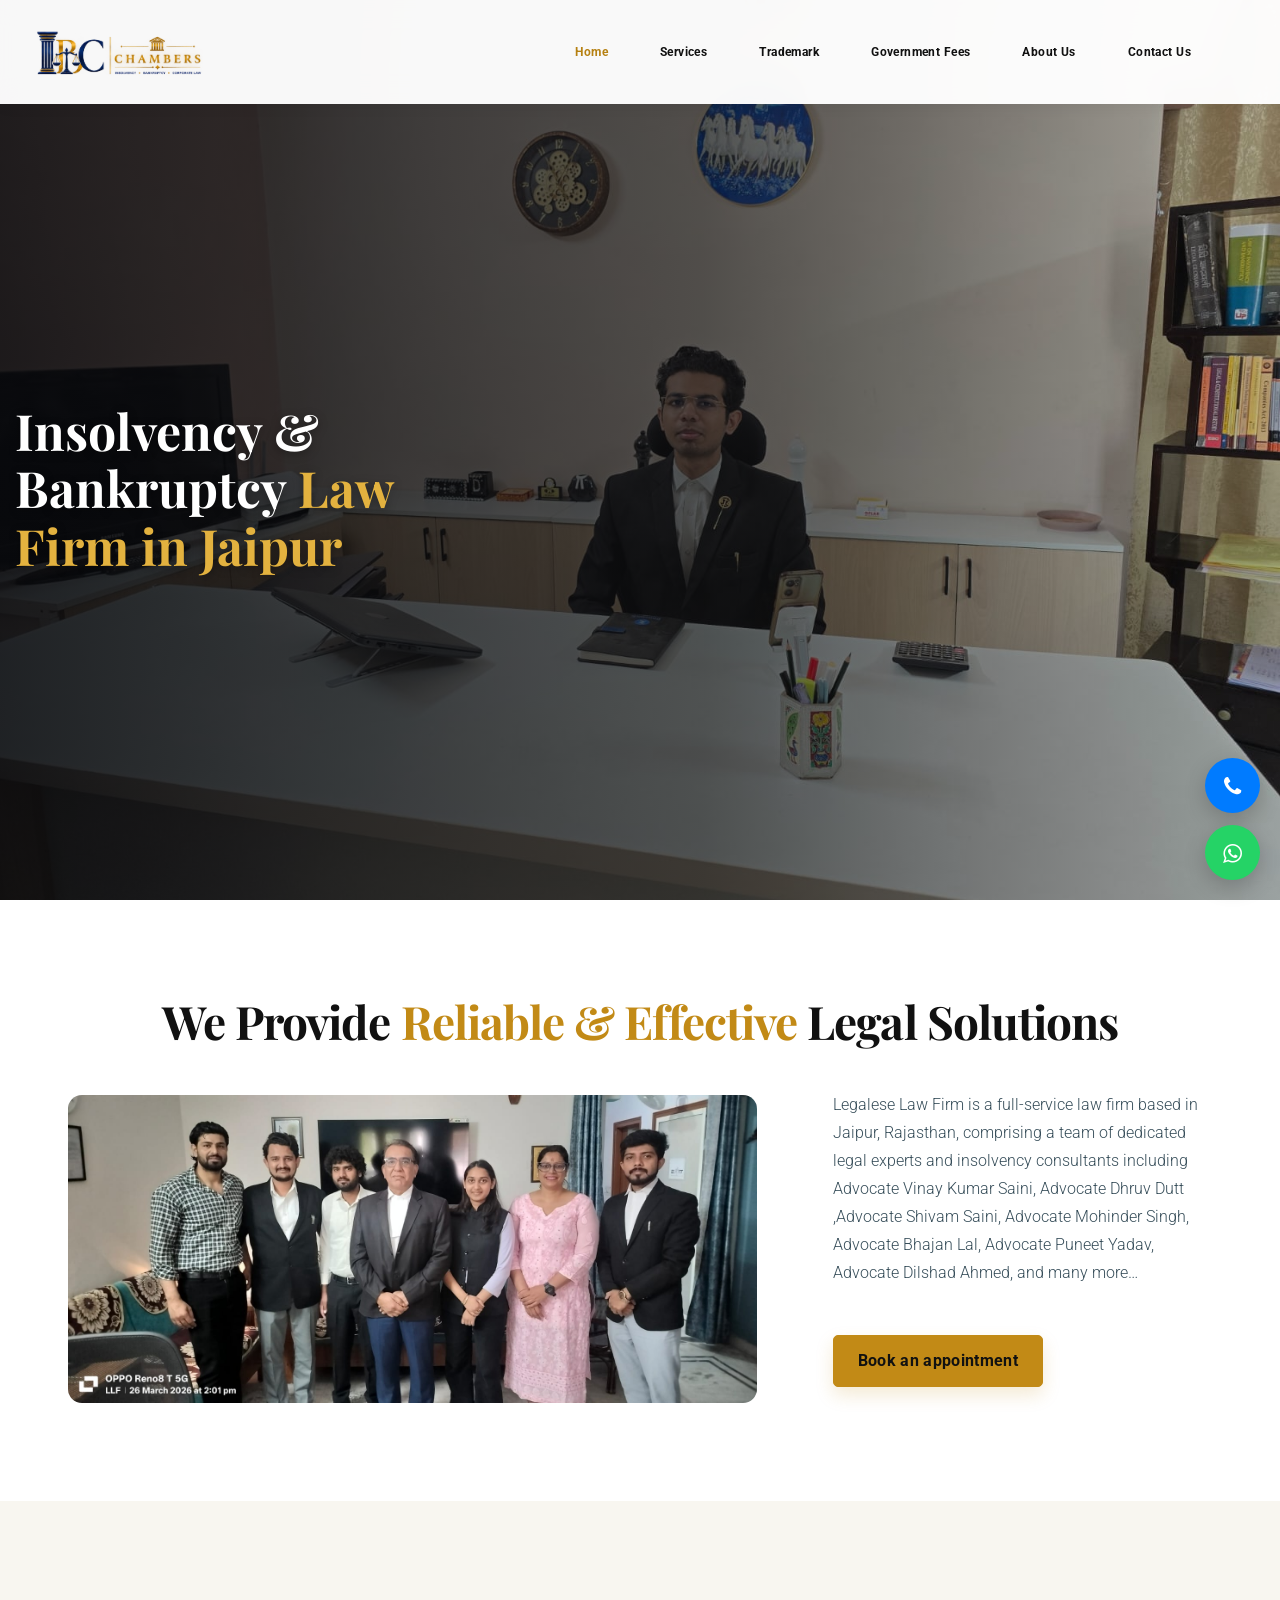
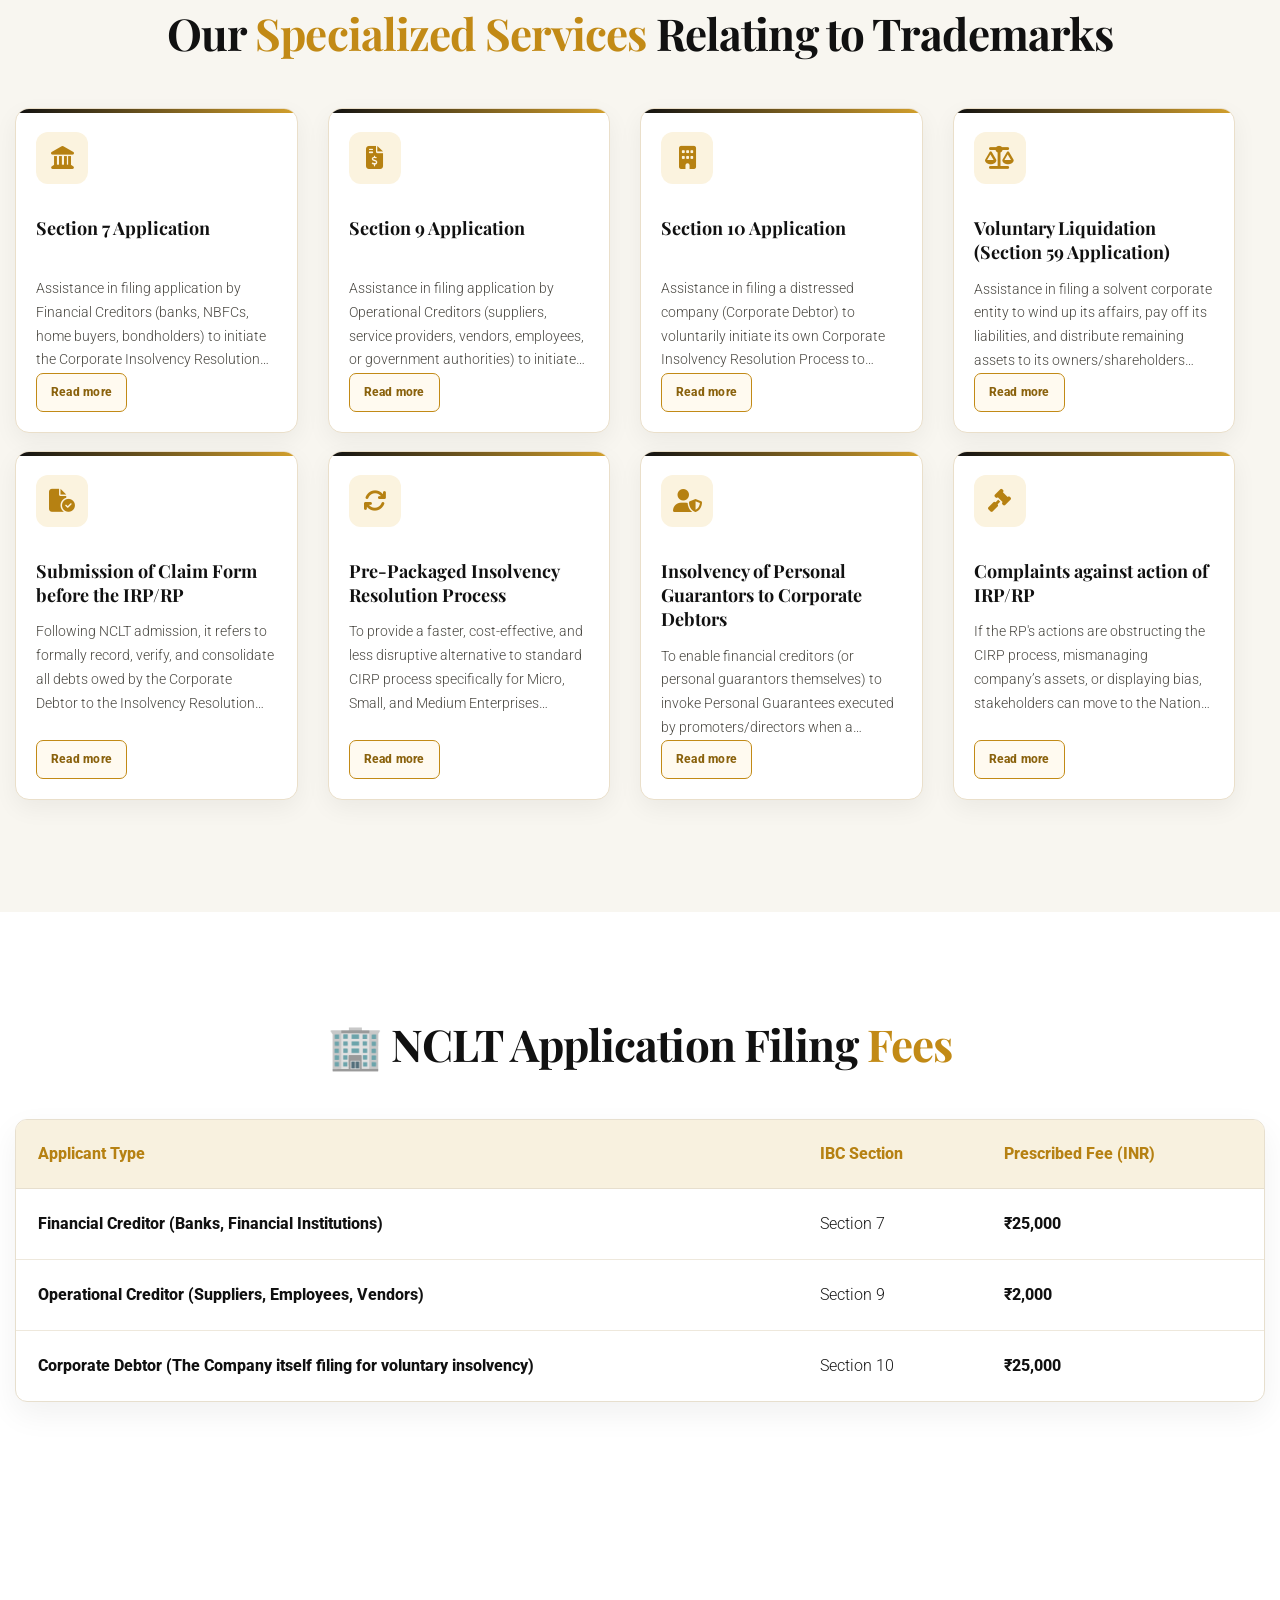
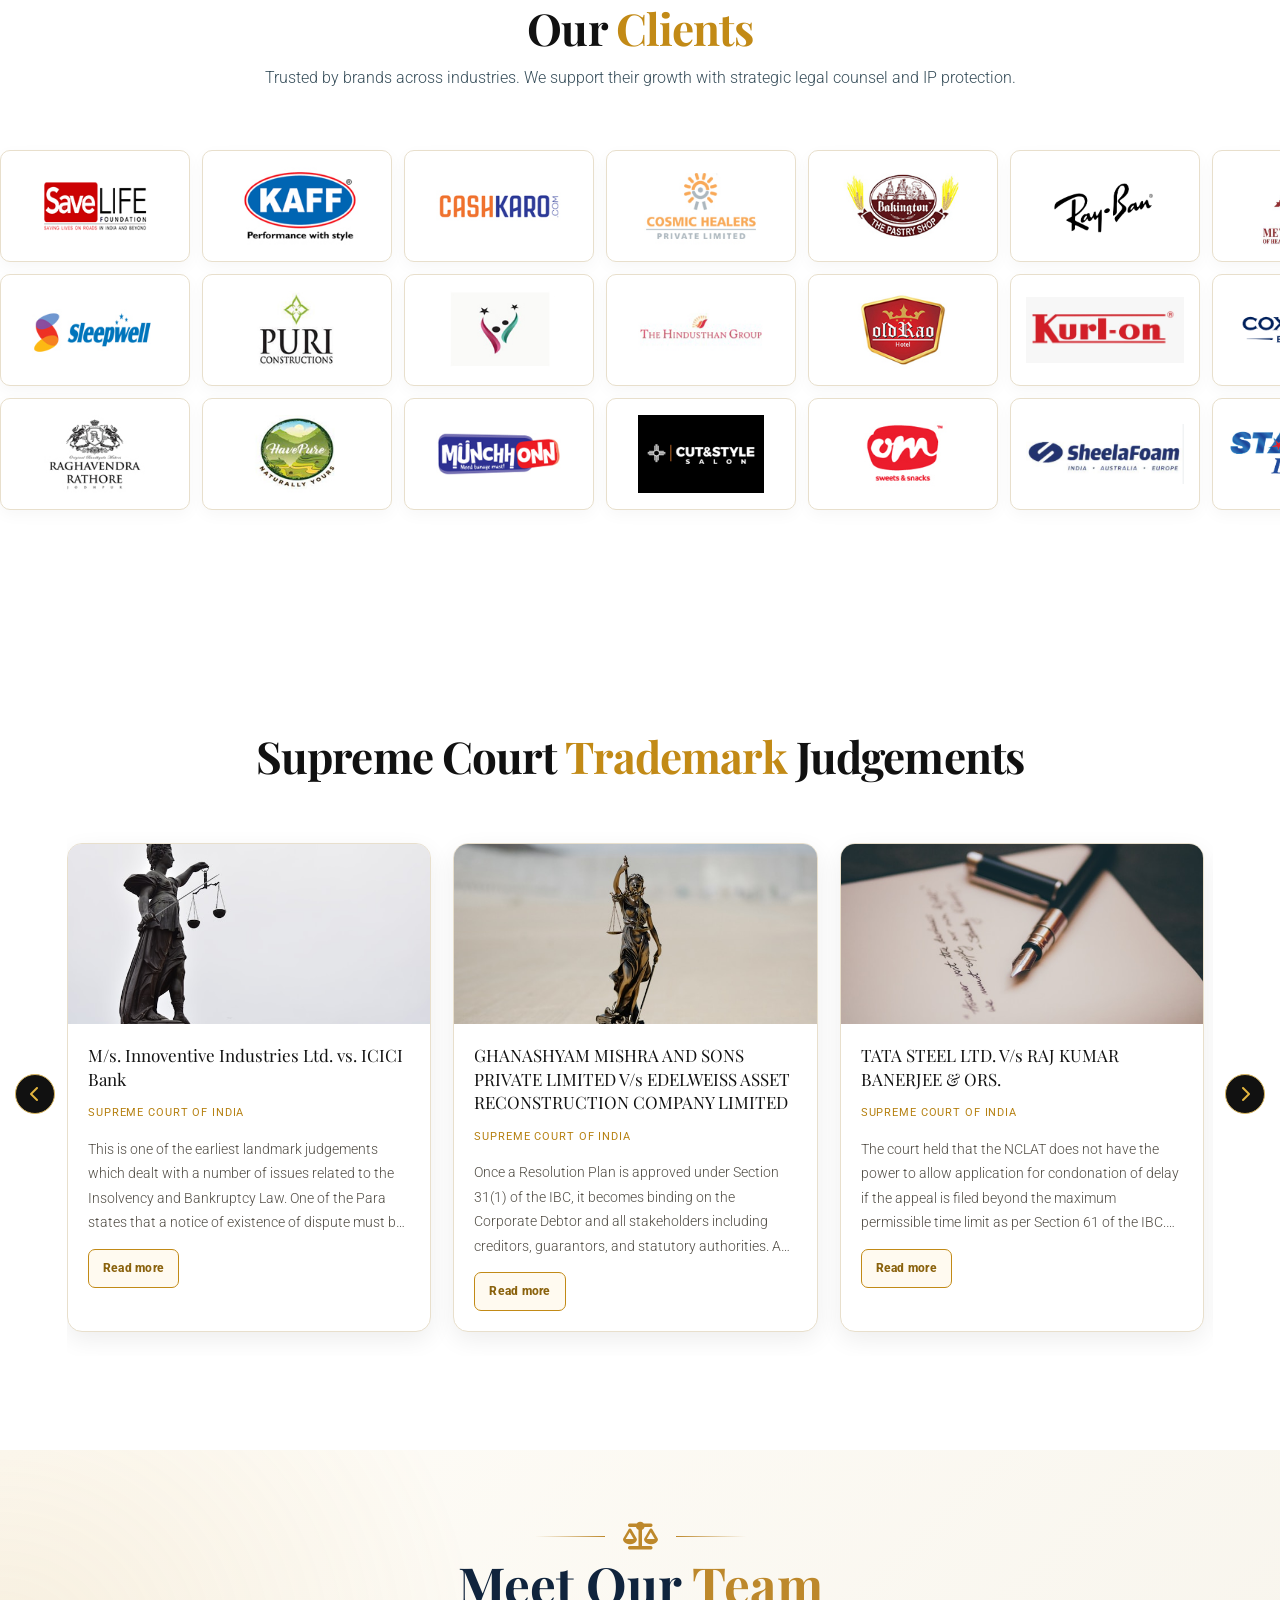
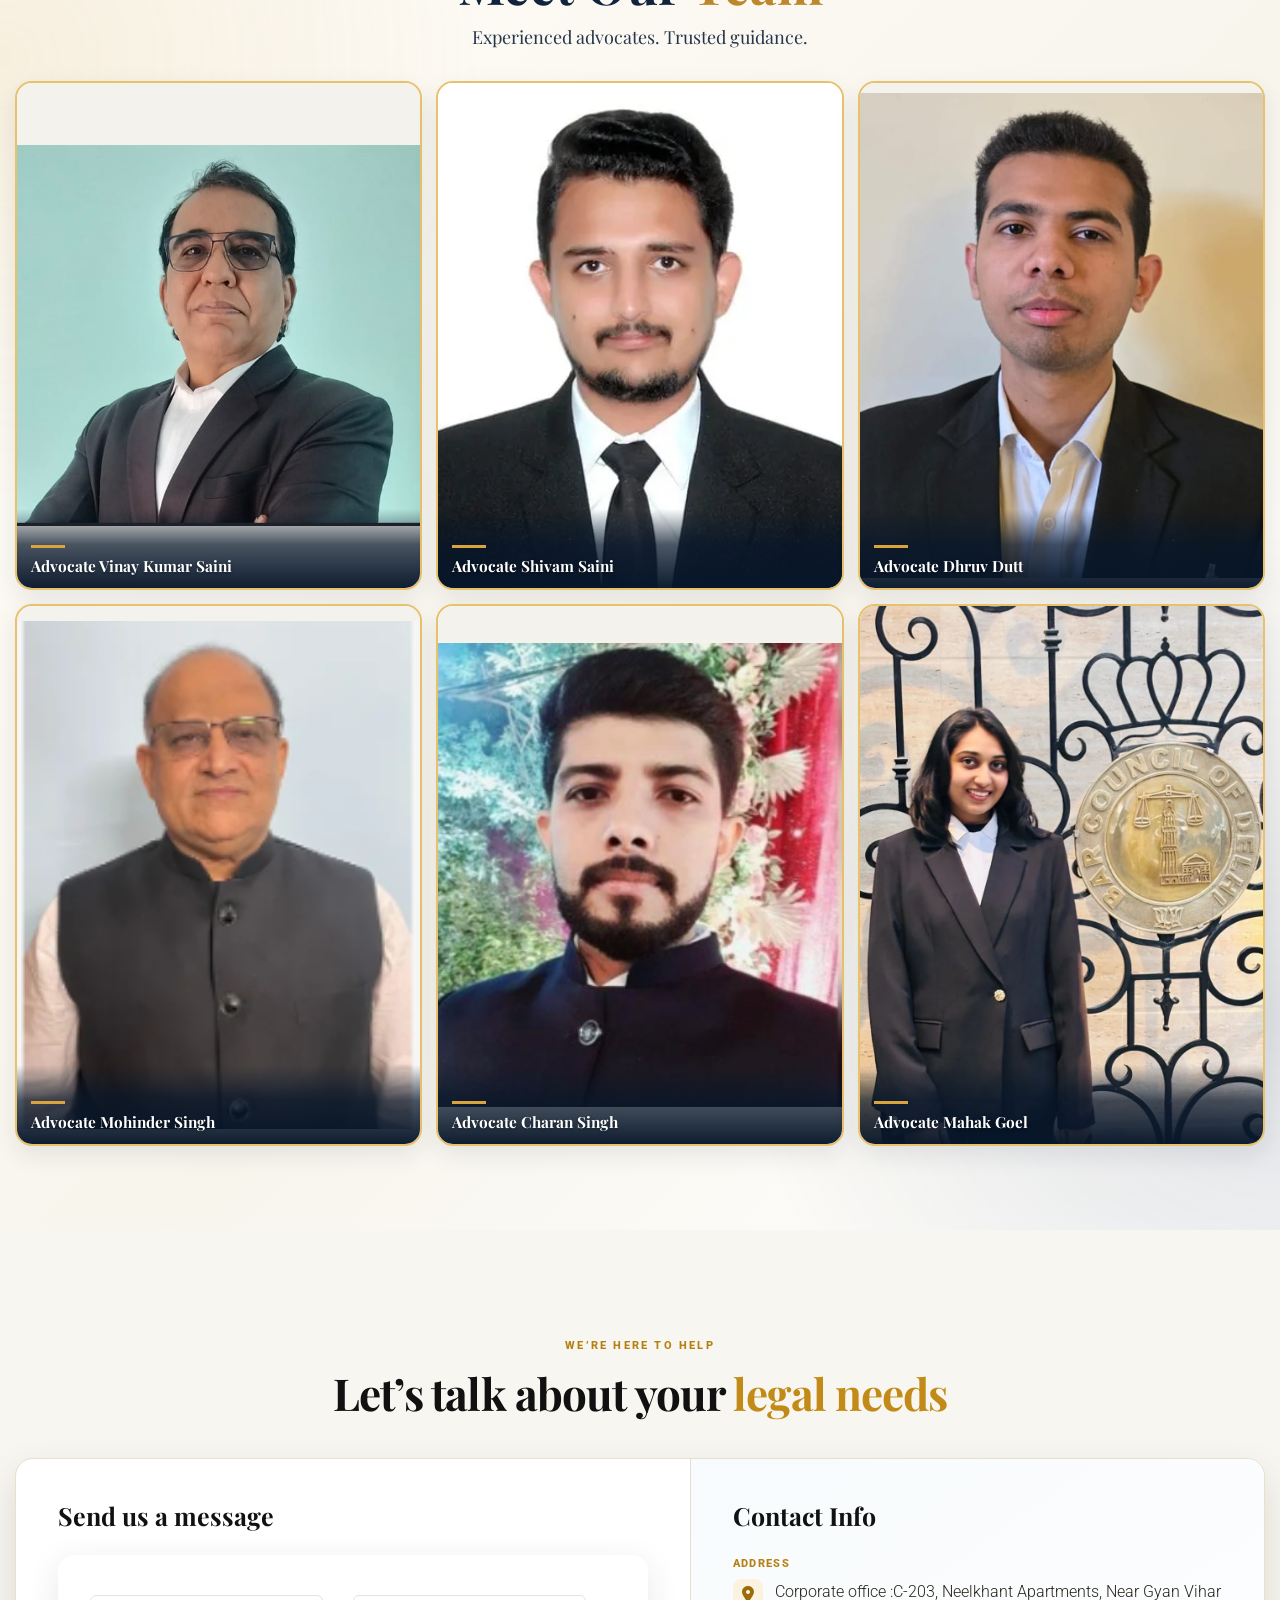
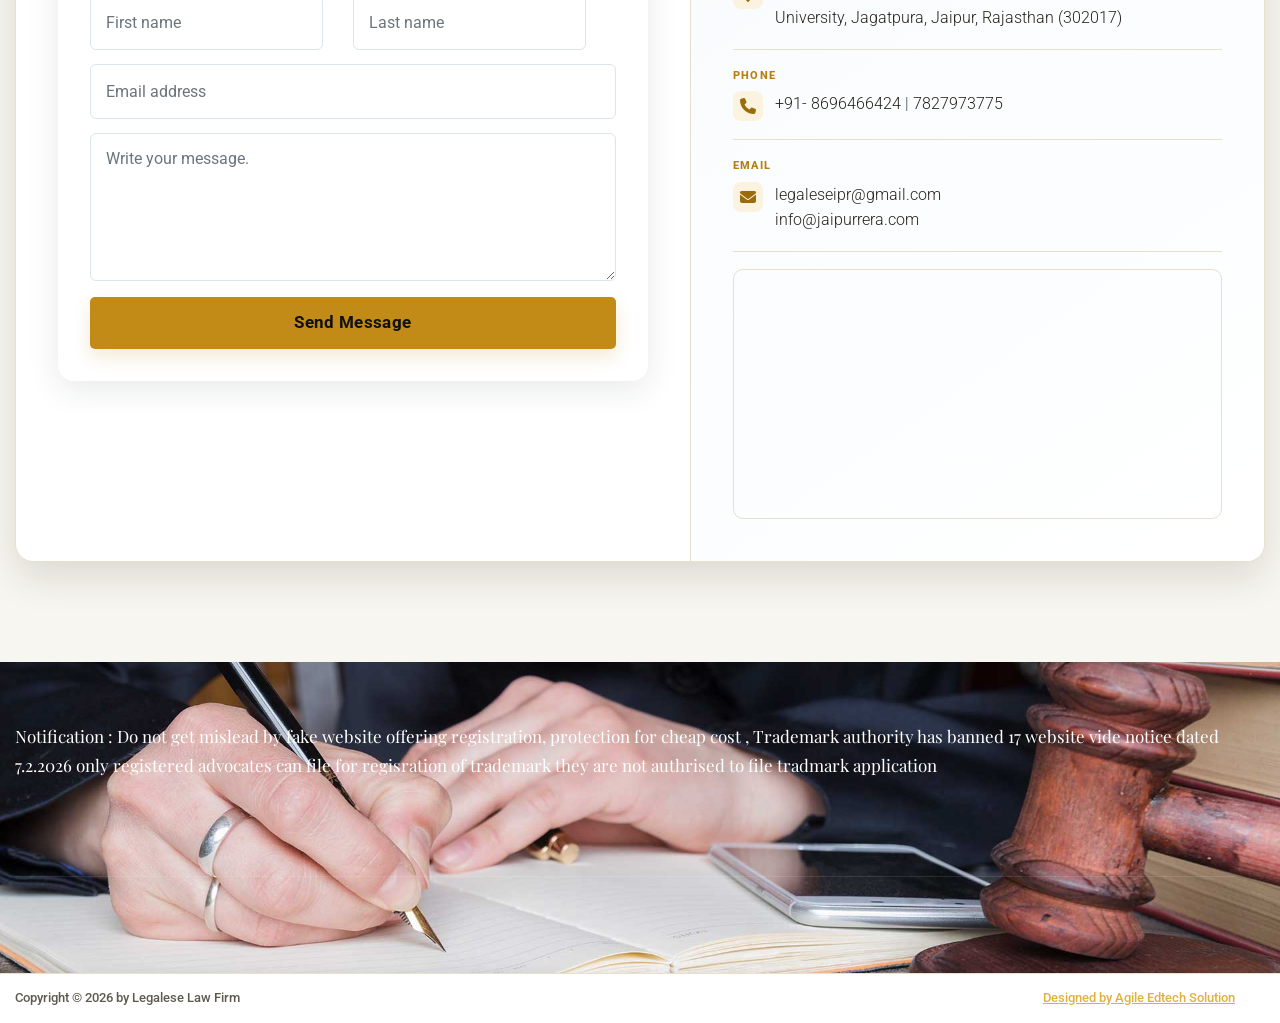
<file: index.html>
<!DOCTYPE html>

<html lang="en">
<meta content="text/html;charset=utf-8" http-equiv="content-type"/><!-- /Added by HTTrack -->
<head>
<title>IBC Chambers | Intellectual Property, Cyber Law &amp; Corporate Legal Experts in Jaipur</title>
<meta charset="utf-8"/>
<meta content="width=device-width, initial-scale=1, shrink-to-fit=no" name="viewport"/>
<link href="https://fonts.googleapis.com/css2?family=Playfair+Display:wght@400;700&amp;family=Roboto:wght@400;700&amp;display=swap" rel="stylesheet"/>
<link href="fonts/icomoon/style.css" rel="stylesheet"/>
<link href="css/bootstrap.min.css" rel="stylesheet"/>
<link href="css/bootstrap-datepicker.css" rel="stylesheet"/>
<link href="css/jquery.fancybox.min.css" rel="stylesheet"/>
<link href="css/owl.carousel.min.css" rel="stylesheet"/>
<link href="css/owl.theme.default.min.css" rel="stylesheet"/>
<link href="fonts/flaticon/font/flaticon.css" rel="stylesheet"/>
<link href="css/aos.css" rel="stylesheet"/>
<link href="css/style.css" rel="stylesheet"/>
<link href="css/premium.css" rel="stylesheet"/>
<link href="favicon.png" rel="icon" type="image/png"/>
<link href="https://cdnjs.cloudflare.com/ajax/libs/font-awesome/6.7.2/css/all.min.css" rel="stylesheet"/></head>
<body>
<div class="floating-container">
<a class="float-btn call-btn" href="tel:8696466424" title="Call Now">
<i class="icon-phone"></i>
</a>
<a class="float-btn whatsapp-btn" href="https://wa.me/918696466424" target="_blank" title="WhatsApp">
<i class="icon-whatsapp"></i>
</a>
</div>
<div class="site-wrap" id="home-section">
<div class="site-mobile-menu site-navbar-target">
<div class="site-mobile-menu-header">
<div class="site-mobile-menu-close mt-3">
<span class="icon-close2 js-menu-toggle"></span>
</div>
</div>
<div class="site-mobile-menu-body"></div>
</div>
<header class="site-navbar site-navbar-target" role="banner">
<div class="container">
<div class="row align-items-center position-relative">
<div class="col">
<div class="site-logo">
<a aria-label="IBC Chambers home" href="index.html"><img alt="IBC Chambers" height="100" src="images/logo.jpg" width="200"/></a>
</div>
</div>
<div class="col-12 col-lg-9 text-right text-lg-left">
<span class="d-inline-block d-lg-none"><a class="site-menu-toggle js-menu-toggle py-5" href="#"><span class="icon-menu h3 text-black"></span></a></span>
<nav class="site-navigation text-right ml-auto d-none d-lg-block" role="navigation">
<ul class="site-menu main-menu js-clone-nav ml-auto">
<li class="active"><a class="nav-link" href="#home-section">Home</a></li>
<li><a class="nav-link" href="#service">Services</a></li>
<li><a class="nav-link" href="#trademark-services">Trademark</a></li>
<li><a class="nav-link" href="#fees-details">Government Fees</a></li>
<li><a class="nav-link" href="#about">About Us</a></li>
<li><a class="nav-link" href="#contact-section">Contact Us</a></li>
</ul>
</nav>
</div>
</div>
</div>
</header>
<div class="hero overlay" style="background-image: url('images/dutt.jpeg');">
<div class="container">
<div class="row align-items-center justify-content-center">
<div class="col-lg-12">
<div class="row align-items-center justify-content-between">
<div class="col-lg-5 col-12 intro">
<h1>Insolvency &amp; Bankruptcy <span>Law Firm in Jaipur</span></h1>
<!-- <p>Best Trademark Advocates in Jaipur.</p> -->
</div>
<div class="col-lg-5 col-12 mt-4 mt-lg-0">
<!-- <div class="hero-quotes text-white">
                  <p class="quote">“Fraus et jus nunquam cohabitant”</p>
                  <p class="quote-translation">(<span class="translation">Fraud and justice never dwell
                      together.</span>)</p>

                  <p class="quote">“Vigilantibus non dormientibus jura subveniunt”</p>
                  <p class="quote-translation">(<span class="translation">Equity aids the vigilant, not those who sleep
                      over their rights.</span>)</p>

                  <p class="quote">“Qui prior est tempore potior est jure”</p>
                  <p class="quote-translation">(<span class="translation">He who is earlier in time is stronger in
                      law.</span>)</p>

                  <p class="quote">“Ubi jus ibi remedium”</p>
                  <p class="quote-translation">(<span class="translation">Where there is a right, there is a
                      remedy.</span>)</p>
                </div> -->
</div>
</div>
</div>
</div>
</div>
</div>
<div class="site-section">
<div class="container">
<h2 class="section-heading intro-section-title text-center">We Provide <span>Reliable &amp; Effective</span> Legal Solutions</h2><div class="row align-items-center">
<div class="col-lg-7 text-center intro-equal-col">
<div class="row mb-5 mb-lg-0">
<div>
<img alt="Image" class="img-fluid" src="images/group.jpeg"/>
</div>
</div>
</div>
<div class="col-lg-4 ml-auto order-lg-1 intro-equal-col">

<p class="mb-5">Legalese Law Firm is a full-service law firm based in Jaipur, Rajasthan, comprising a team of dedicated legal experts and insolvency consultants including Advocate Vinay Kumar Saini, Advocate Dhruv Dutt ,Advocate Shivam Saini, Advocate Mohinder Singh, Advocate Bhajan Lal, Advocate Puneet Yadav, Advocate Dilshad Ahmed, and many more…</p>
<p><a class="btn btn-primary" href="#contact-section">Book an appointment</a></p>
</div>
</div>
</div>
</div>
<section class="site-section bg-light insolvency-services" id="trademark-services">
      <span id="service" class="section-anchor" aria-hidden="true"></span><div class="container"><div class="text-center mb-5"><h2 class="section-heading">Our <span>Specialized Services</span> Relating to Trademarks</h2></div><div class="row service-grid"><div class="col-md-6 col-lg-3 mb-4"><article class="insolvency-card h-100"><div class="insolvency-icon"><i aria-hidden="true" class="fa-solid fa-landmark"></i></div><h3>Section 7 Application</h3><p>Assistance in filing application by Financial Creditors (banks, NBFCs, home buyers, bondholders) to initiate the Corporate Insolvency Resolution Process (CIRP) against a defaulting company (Corporate Debtor) to recover money or restructure the debt.</p></article></div><div class="col-md-6 col-lg-3 mb-4"><article class="insolvency-card h-100"><div class="insolvency-icon"><i aria-hidden="true" class="fa-solid fa-file-invoice-dollar"></i></div><h3>Section 9 Application</h3><p>Assistance in filing application by Operational Creditors (suppliers, service providers, vendors, employees, or government authorities) to initiate the Corporate Insolvency Resolution Process (CIRP) in order to recover unpaid dues resulting from goods or services provided.</p></article></div><div class="col-md-6 col-lg-3 mb-4"><article class="insolvency-card h-100"><div class="insolvency-icon"><i aria-hidden="true" class="fa-solid fa-building"></i></div><h3>Section 10 Application</h3><p>Assistance in filing a distressed company (Corporate Debtor) to voluntarily initiate its own Corporate Insolvency Resolution Process to resolve its liabilities under NCLT protection before creditors take hostile enforcement actions.</p></article></div><div class="col-md-6 col-lg-3 mb-4"><article class="insolvency-card h-100"><div class="insolvency-icon"><i aria-hidden="true" class="fa-solid fa-scale-balanced"></i></div><h3>Voluntary Liquidation (Section 59 Application)</h3><p>Assistance in filing a solvent corporate entity to wind up its affairs, pay off its liabilities, and distribute remaining assets to its owners/shareholders smoothly without court litigation.</p></article></div><div class="col-md-6 col-lg-3 mb-4"><article class="insolvency-card h-100"><div class="insolvency-icon"><i aria-hidden="true" class="fa-solid fa-file-circle-check"></i></div><h3>Submission of Claim Form before the IRP/RP</h3><p>Following NCLT admission, it refers to formally record, verify, and consolidate all debts owed by the Corporate Debtor to the Insolvency Resolution Professional so that a clear picture of its total liability is established during CIRP or Liquidation.</p></article></div><div class="col-md-6 col-lg-3 mb-4"><article class="insolvency-card h-100"><div class="insolvency-icon"><i aria-hidden="true" class="fa-solid fa-arrows-rotate"></i></div><h3>Pre-Packaged Insolvency Resolution Process</h3><p>To provide a faster, cost-effective, and less disruptive alternative to standard CIRP process specifically for Micro, Small, and Medium Enterprises (MSMEs). It blends informal out-of-court negotiations with formal judicial approval, allowing the existing promoters to retain management of the business while restructuring debt.</p></article></div><div class="col-md-6 col-lg-3 mb-4"><article class="insolvency-card h-100"><div class="insolvency-icon"><i aria-hidden="true" class="fa-solid fa-user-shield"></i></div><h3>Insolvency of Personal Guarantors to Corporate Debtors</h3><p>To enable financial creditors (or personal guarantors themselves) to invoke Personal Guarantees executed by promoters/directors when a Corporate Debtor defaults, holding the individual guarantor personally liable to the extent of their personal assets.</p></article></div><div class="col-md-6 col-lg-3 mb-4"><article class="insolvency-card h-100"><div class="insolvency-icon"><i aria-hidden="true" class="fa-solid fa-gavel"></i></div><h3>Complaints against action of IRP/RP</h3><p>If the RP's actions are obstructing the CIRP process, mismanaging company’s assets, or displaying bias, stakeholders can move to the National Company Law Tribunal (NCLT) handling the specific CIRP/Liquidation case.</p></article></div></div></div></section>
<section class="site-section bg-white fees-section" id="fees-details"><div class="container"><div class="mb-5 text-center"><h2 class="section-heading">🏢 NCLT Application Filing <span>Fees</span></h2></div><table class="nclt-fees-table"><thead><tr><th>Applicant Type</th><th>IBC Section</th><th>Prescribed Fee (INR)</th></tr></thead><tbody><tr><td>Financial Creditor (Banks, Financial Institutions)</td><td>Section 7</td><td class="fee-amount">₹25,000</td></tr><tr><td>Operational Creditor (Suppliers, Employees, Vendors)</td><td>Section 9</td><td class="fee-amount">₹2,000</td></tr><tr><td>Corporate Debtor (The Company itself filing for voluntary insolvency)</td><td>Section 10</td><td class="fee-amount">₹25,000</td></tr></tbody></table></div></section>
<!-- <div class="site-section bg-light" id="service">
      <div class="container">
        <div class="mb-5 text-center">
          <h2 class="section-heading"><strong class="text-black">Our Legal </strong> Practice Areas</h2>
          <p class="mb-5">Specialised legal services designed to protect your business, innovations, and creative works.
          </p>
        </div>
        <div class="row">
          <div class="col-lg-4 mb-5 d-flex align-items-stretch">
            <div class="practicing w-100">
              <div class="practicing-inner">
                <div class="wrap-icon">
                  <span class="flaticon-museum"></span>
                </div>
                <h3>Trademark Registeration & Protection</h3>
                <p>Secure your brand identity with comprehensive trademark services including search, filing,
                  opposition, and litigation.
                  <li>Trademark Search</li>
                  <li>Filing & Registration</li>
                  <li>Opposition Proceedings</li>
                  <li>Renewal Services</li>
                </p>
                <p><a href="#contact-section" class="btn btn-primary">Book an appointment</a></p>
              </div>
            </div>
          </div>
          <div class="col-lg-4 mb-5 d-flex align-items-stretch">
            <div class="practicing w-100">
              <div class="practicing-inner">
                <div class="wrap-icon">
                  <span class="flaticon-shield"></span>
                </div>
                <h3>Copyright Law Services</h3>
                <p>Protect creative works including software, content, music, and digital assets with professional
                  copyright services.
                  <li>Copyright Registration</li>
                  <li>Digital Rights Protection</li>
                  <li>Infringement Litigation</li>
                  <li>Licensing Agreements</li>
                </p>
                <p><a href="#contact-section" class="btn btn-primary">Book an appointment</a></p>
              </div>
            </div>
          </div>
          <div class="col-lg-4 mb-5 d-flex align-items-stretch">
            <div class="practicing w-100">
              <div class="practicing-inner">
                <div class="wrap-icon">
                  <span class="flaticon-help"></span>
                </div>
                <h3>Patent registeration & prosecution</h3>
                <p>From patent filing to grant and enforcement, we safeguard innovations under Indian Patent Law.
                  <li>Patent Search</li>
                  <li>Filing & Prosecution</li>
                  <li>International Patents</li>
                  <li>Infringement Analysis</li>
                </p>
                <p><a href="#contact-section" class="btn btn-primary">Book an appointment</a></p>
              </div>
            </div>
          </div>
          <div class="col-lg-4 mb-5 d-flex align-items-stretch">
            <div class="practicing w-100">
              <div class="practicing-inner">
                <div class="wrap-icon">
                  <span class="flaticon-revolver"></span>
                </div>
                <h3>Industrial Design Registeration</h3>
                <p>Protect the unique visual appearance of your products through design registration and enforcement.
                  <li>Design Search</li>
                  <li>Registration</li>
                  <li>Portfolio Management</li>
                  <li>Enforcement</li>
                </p>
                <p><a href="#contact-section" class="btn btn-primary">Book an appointment</a></p>
              </div>
            </div>
          </div>
          <div class="col-lg-4 mb-5 d-flex align-items-stretch">
            <div class="practicing w-100">
              <div class="practicing-inner">
                <div class="wrap-icon">
                  <span class="flaticon-luggage"></span>
                </div>
                <h3>Cyber Law & Technology</h3>
                <p>Legal advisory for technology companies, startups, and digital businesses facing modern legal
                  challenges.
                  <li>Data Protection</li>
                  <li>Cybersecurity</li>
                  <li>IT Contracts</li>
                  <li>Compliance Advisory</li>
                </p>
                <p><a href="#contact-section" class="btn btn-primary">Book an appointment</a></p>
              </div>
            </div>
          </div>
          <div class="col-lg-4 mb-5 d-flex align-items-stretch">
            <div class="practicing w-100">
              <div class="practicing-inner">
                <div class="wrap-icon">
                  <span class="flaticon-house"></span>
                </div>
                <h3>Corporate & RERA Advisory</h3>
                <p>Comprehensive corporate legal services and RERA compliance for real estate developers and businesses.
                  <li>Company Formation</li>
                  <li>Contract Drafting</li>
                  <li>RERA Compliance</li>
                  <li>Mergers & Acquisitions</li>
                </p>
                <p><a href="#contact-section" class="btn btn-primary">Book an appointment</a></p>
              </div>
            </div>
          </div>
        </div>
      </div>
    </div> -->
<section class="site-section clients-section" id="clients"><div class="container-fluid"><div class="text-center mb-5"><h2 class="section-heading">Our <span>Clients</span></h2><p>Trusted by brands across industries. We support their growth with strategic legal counsel and IP protection.</p></div><div aria-label="Client logos sliding continuously" class="clients-viewport"><div class="clients-track"><div class="client-logo"><img alt="Client A" class="img-fluid" src="clients/a.png"/></div><div class="client-logo"><img alt="Client B" class="img-fluid" src="clients/b.png"/></div><div class="client-logo"><img alt="Client C" class="img-fluid" src="clients/c.png"/></div><div class="client-logo"><img alt="Client D" class="img-fluid" src="clients/d.png"/></div><div class="client-logo"><img alt="Client E" class="img-fluid" src="clients/e.png"/></div><div class="client-logo"><img alt="Client F" class="img-fluid" src="clients/f.png"/></div><div class="client-logo"><img alt="Client H" class="img-fluid" src="clients/h.png"/></div><div class="client-logo"><img alt="Client I" class="img-fluid" src="clients/i.png"/></div><div class="client-logo"><img alt="Client J" class="img-fluid" src="clients/j.png"/></div><div class="client-logo"><img alt="Client K" class="img-fluid" src="clients/k.png"/></div><div class="client-logo"><img alt="Client L" class="img-fluid" src="clients/l.png"/></div><div class="client-logo"><img alt="Client M" class="img-fluid" src="clients/m.png"/></div><div class="client-logo"><img alt="Client N" class="img-fluid" src="clients/n.png"/></div><div class="client-logo"><img alt="Client O" class="img-fluid" src="clients/o.png"/></div><div class="client-logo"><img alt="Client P" class="img-fluid" src="clients/p.png"/></div><div class="client-logo"><img alt="Rera Advocates" class="img-fluid" src="clients/ab.png"/></div><div class="client-logo"><img alt="Jaipur Rera Advocates" class="img-fluid" src="clients/ac.png"/></div><div class="client-logo"><img alt="Pinakin Corporate" class="img-fluid" src="clients/ad.png"/></div><div class="client-logo"><img alt="Globus" class="img-fluid" src="clients/ae.png"/></div><div class="client-logo"><img alt="F.R.A.M.E." class="img-fluid" src="clients/af.png"/></div><div class="client-logo"><img alt="Newport" class="img-fluid" src="clients/ag.png"/></div><div class="client-logo"><img alt="pH Seven" class="img-fluid" src="clients/ah.png"/></div><div class="client-logo"><img alt="Sacred Sciences" class="img-fluid" src="clients/ai.png"/></div><div class="client-logo"><img alt="Shoppr" class="img-fluid" src="clients/aj.png"/></div><div class="client-logo"><img alt="Starlite Creon" class="img-fluid" src="clients/ak.png"/></div><div class="client-logo"><img alt="Sudershan" class="img-fluid" src="clients/al.png"/></div><div class="client-logo"><img alt="Sunex" class="img-fluid" src="clients/am.png"/></div><div class="client-logo"><img alt="TAC - The Aesthetic Company" class="img-fluid" src="clients/an.png"/></div><div class="client-logo"><img alt="Ray-Ban" class="img-fluid" src="clients/ao.png"/></div><div class="client-logo"><img alt="Kurl-on" class="img-fluid" src="clients/ap.png"/></div><div class="client-logo"><img alt="Sheela Foam" class="img-fluid" src="clients/aq.png"/></div><div class="client-logo"><img alt="Metro College" class="img-fluid" src="clients/ar.png"/></div><div class="client-logo"><img alt="Cox &amp; Kings" class="img-fluid" src="clients/as.png"/></div><div class="client-logo"><img alt="Starlite Duple" class="img-fluid" src="clients/at.png"/></div><div class="client-logo"><img alt="Papa Dude" class="img-fluid" src="clients/au.png"/></div><div class="client-logo"><img alt="Mystiquee by Abha Singh" class="img-fluid" src="clients/av.png"/></div><div class="client-logo"><img alt="Client A" class="img-fluid" src="clients/a.png"/></div><div class="client-logo"><img alt="Client B" class="img-fluid" src="clients/b.png"/></div><div class="client-logo"><img alt="Client C" class="img-fluid" src="clients/c.png"/></div><div class="client-logo"><img alt="Client D" class="img-fluid" src="clients/d.png"/></div><div class="client-logo"><img alt="Client E" class="img-fluid" src="clients/e.png"/></div><div class="client-logo"><img alt="Client F" class="img-fluid" src="clients/f.png"/></div><div class="client-logo"><img alt="Client H" class="img-fluid" src="clients/h.png"/></div><div class="client-logo"><img alt="Client I" class="img-fluid" src="clients/i.png"/></div><div class="client-logo"><img alt="Client J" class="img-fluid" src="clients/j.png"/></div><div class="client-logo"><img alt="Client K" class="img-fluid" src="clients/k.png"/></div><div class="client-logo"><img alt="Client L" class="img-fluid" src="clients/l.png"/></div><div class="client-logo"><img alt="Client M" class="img-fluid" src="clients/m.png"/></div><div class="client-logo"><img alt="Client N" class="img-fluid" src="clients/n.png"/></div><div class="client-logo"><img alt="Client O" class="img-fluid" src="clients/o.png"/></div><div class="client-logo"><img alt="Client P" class="img-fluid" src="clients/p.png"/></div><div class="client-logo"><img alt="Rera Advocates" class="img-fluid" src="clients/ab.png"/></div><div class="client-logo"><img alt="Jaipur Rera Advocates" class="img-fluid" src="clients/ac.png"/></div><div class="client-logo"><img alt="Pinakin Corporate" class="img-fluid" src="clients/ad.png"/></div><div class="client-logo"><img alt="Globus" class="img-fluid" src="clients/ae.png"/></div><div class="client-logo"><img alt="F.R.A.M.E." class="img-fluid" src="clients/af.png"/></div><div class="client-logo"><img alt="Newport" class="img-fluid" src="clients/ag.png"/></div><div class="client-logo"><img alt="pH Seven" class="img-fluid" src="clients/ah.png"/></div><div class="client-logo"><img alt="Sacred Sciences" class="img-fluid" src="clients/ai.png"/></div><div class="client-logo"><img alt="Shoppr" class="img-fluid" src="clients/aj.png"/></div><div class="client-logo"><img alt="Starlite Creon" class="img-fluid" src="clients/ak.png"/></div><div class="client-logo"><img alt="Sudershan" class="img-fluid" src="clients/al.png"/></div><div class="client-logo"><img alt="Sunex" class="img-fluid" src="clients/am.png"/></div><div class="client-logo"><img alt="TAC - The Aesthetic Company" class="img-fluid" src="clients/an.png"/></div><div class="client-logo"><img alt="Ray-Ban" class="img-fluid" src="clients/ao.png"/></div><div class="client-logo"><img alt="Kurl-on" class="img-fluid" src="clients/ap.png"/></div><div class="client-logo"><img alt="Sheela Foam" class="img-fluid" src="clients/aq.png"/></div><div class="client-logo"><img alt="Metro College" class="img-fluid" src="clients/ar.png"/></div><div class="client-logo"><img alt="Cox &amp; Kings" class="img-fluid" src="clients/as.png"/></div><div class="client-logo"><img alt="Starlite Duple" class="img-fluid" src="clients/at.png"/></div><div class="client-logo"><img alt="Papa Dude" class="img-fluid" src="clients/au.png"/></div><div class="client-logo"><img alt="Mystiquee by Abha Singh" class="img-fluid" src="clients/av.png"/></div></div></div></div></section>
<section class="site-section judgements-section" id="blog-section"><div class="container"><div class="text-center mb-5"><h2 class="section-heading">Supreme Court <span>Trademark</span> Judgements</h2></div><div class="judgement-slider-wrap"><button aria-label="Previous judgements" class="judgement-arrow prev" type="button"><i class="fa-solid fa-chevron-left"></i></button><div class="judgement-track"><article class="judgement-card"><img alt="Legal judgement" src="images/blog1.jpg"/><div class="judgement-card-body"><h3>M/s. Innoventive Industries Ltd. vs. ICICI Bank</h3><strong class="court-label">SUPREME COURT OF INDIA</strong><p>This is one of the earliest landmark judgements which dealt with a number of issues related to the Insolvency and Bankruptcy Law. One of the Para states that a notice of existence of dispute must be delivered by the Corporate Debtor to the Creditor and the existence of such pre-existing dispute is a sufficient defense against CIRP proceedings.</p></div></article><article class="judgement-card"><img alt="Legal judgement" src="images/blog2.jpg"/><div class="judgement-card-body"><h3>GHANASHYAM MISHRA AND SONS PRIVATE LIMITED V/s EDELWEISS ASSET RECONSTRUCTION COMPANY LIMITED</h3><strong class="court-label">SUPREME COURT OF INDIA</strong><p>Once a Resolution Plan is approved under Section 31(1) of the IBC, it becomes binding on the Corporate Debtor and all stakeholders including creditors, guarantors, and statutory authorities. Any claim including statutory dues or other liabilities that is not part of the approved plan is extinguished when the plan is approved.</p></div></article><article class="judgement-card"><img alt="Legal judgement" src="images/blog3.jpg"/><div class="judgement-card-body"><h3>TATA STEEL LTD. V/s RAJ KUMAR BANERJEE &amp; ORS.</h3><strong class="court-label">SUPREME COURT OF INDIA</strong><p>The court held that the NCLAT does not have the power to allow application for condonation of delay if the appeal is filed beyond the maximum permissible time limit as per Section 61 of the IBC. Held that once the appeal crosses the 45-day outer limit, NCLAT lacks jurisdiction to entertain it.</p></div></article><article class="judgement-card"><img alt="Legal judgement" src="images/blog4.jpg"/><div class="judgement-card-body"><h3>Design Worx Infrastructure India Pvt. Ltd. V/s Premier Restaurants Private Ltd.</h3><strong class="court-label">NATIONAL COMPANY LAW APPELLATE TRIBUNAL</strong><p>The court held that if sufficient evidence is provided as to the existence of a pre-existing dispute between the parties prior to the issuance of notice U/s Section 8 of the IBC, then, CIRP proceedings U/s 9 of IBC cannot be initiated.</p></div></article><article class="judgement-card"><img alt="Legal judgement" src="images/blog5.jpg"/><div class="judgement-card-body"><h3>Committee of Creditors of Essar Steel v Satish Kumar Gupta</h3><strong class="court-label">SUPREME COURT OF INDIA</strong><p>The Supreme Court held that the commercial decisions regarding the distribution of funds, viability, and operational setup of the Corporate Debtor belong exclusively to the CoC. Judicial review by the NCLT or NCLAT is strictly restricted to checking compliance with Section 30(2) of the IBC. Adjudicating authorities cannot trespass into or modify the commercial distribution determined by the CoC.</p></div></article><article class="judgement-card"><img alt="Legal judgement" src="images/blog6.jpg"/><div class="judgement-card-body"><h3>P. Mohanraj vs M/S. Shah Brothers Ispat Pvt. Ltd.</h3><strong class="court-label">SUPREME COURT OF INDIA</strong><p>Section 138 (cheque bounce) proceedings against the Corporate Debtor company were stayed/stopped during the moratorium period under Section 14 of the IBC. The Court held that Section 138 actions are quasi-criminal in nature and aimed at money recovery, which would deplete corporate assets during CIRP. Section 138 read with Section 141 NI Act proceedings against the directors, signatories, and natural persons responsible for the company were NOT stopped. The Section 14 moratorium protects only the Corporate Debtor entity, so personal criminal liability of directors continues independently.</p></div></article></div><button aria-label="Next judgements" class="judgement-arrow next" type="button"><i class="fa-solid fa-chevron-right"></i></button></div></div></section>
<section class="site-section team-showcase-section" id="about">
  <div class="container team-showcase-container">
    <div class="team-showcase-heading">
      <span class="team-heading-mark"><i class="fa-solid fa-scale-balanced"></i></span>
      <h2>Meet Our <span>Team</span></h2>
      <p>Experienced advocates. Trusted guidance.</p>
    </div>
    <div class="team-collage">
<article class="team-collage-card">
        <img src="team/team-1.png" alt="Advocate Vinay Kumar Saini" loading="lazy">
        <div class="team-name-overlay"><span></span><h3>Advocate Vinay Kumar Saini</h3></div>
      </article>
<article class="team-collage-card">
        <img src="images/person_2.webp" alt="Advocate Shivam Saini" loading="lazy">
        <div class="team-name-overlay"><span></span><h3>Advocate Shivam Saini</h3></div>
      </article>
<article class="team-collage-card">
        <img src="team/team3.png" alt="Advocate Dhruv Dutt" loading="lazy">
        <div class="team-name-overlay"><span></span><h3>Advocate Dhruv Dutt</h3></div>
      </article>
<article class="team-collage-card">
        <img src="team/team2.png" alt="Advocate Mohinder Singh" loading="lazy">
        <div class="team-name-overlay"><span></span><h3>Advocate Mohinder Singh</h3></div>
      </article>
<article class="team-collage-card">
        <img src="team/team4.png" alt="Advocate Charan Singh" loading="lazy">
        <div class="team-name-overlay"><span></span><h3>Advocate Charan Singh</h3></div>
      </article>
<article class="team-collage-card">
        <img src="images/person_5.webp" alt="Advocate Mahak Goel" loading="lazy">
        <div class="team-name-overlay"><span></span><h3>Advocate Mahak Goel</h3></div>
      </article>
    </div>
  </div>
</section>
<section class="site-section bg-light contact-section" id="contact-section">
<div class="container">
<div class="contact-heading">
<span class="eyebrow">WE’RE HERE TO HELP</span>
<h2 class="section-heading">Let’s talk about your <strong>legal needs</strong></h2>
</div>
<div class="contact-panel">
<div class="contact-form-area">
<h3>Send us a message</h3>
<form action="#" class="contact-form-modern" method="post">
<div class="row">
<div class="col-md-6">
<label class="sr-only" for="contact-first-name">First name</label>
<input class="form-control" id="contact-first-name" placeholder="First name" required="" type="text"/>
</div>
<div class="col-md-6">
<label class="sr-only" for="contact-last-name">Last name</label>
<input class="form-control" id="contact-last-name" placeholder="Last name" required="" type="text"/>
</div>
</div>
<label class="sr-only" for="contact-email">Email address</label>
<input class="form-control" id="contact-email" placeholder="Email address" required="" type="email"/>
<label class="sr-only" for="contact-message">Write your message</label>
<textarea class="form-control" id="contact-message" placeholder="Write your message." required="" rows="5"></textarea>
<button class="btn btn-primary btn-block mt-3" type="submit">Send Message</button>
</form>
</div>
<aside class="contact-info-area">
<h3>Contact Info</h3>
<ul class="list-unstyled footer-link">
<li class="contact-detail">
<span class="contact-label">Address</span>
<span>Corporate office :C-203, Neelkhant Apartments, Near Gyan Vihar University, Jagatpura, Jaipur, Rajasthan (302017)</span>
</li>
<li class="contact-detail"><span class="contact-label">Phone</span><span class="contact-value"><span class="contact-icon"><i class="fa-solid fa-phone" aria-hidden="true"></i></span><span><a href="tel:+918696466424">+91- 8696466424</a> | <a href="tel:+917827973775">7827973775</a></span></span></li>
<li class="contact-detail"><span class="contact-label">Email</span><span class="contact-value"><span class="contact-icon"><i class="fa-solid fa-envelope" aria-hidden="true"></i></span><span><a href="mailto:legaleseipr@gmail.com">legaleseipr@gmail.com</a><br/><a href="mailto:info@jaipurrera.com">info@jaipurrera.com</a></span></span></li>
</ul>
<div class="contact-map-wrap">
<iframe allowfullscreen="" loading="lazy" referrerpolicy="strict-origin-when-cross-origin" src="https://www.google.com/maps/embed?pb=!1m23!1m12!1m3!1d14245.253836951868!2d75.8644736!3d26.798145999999996!2m3!1f0!2f0!3f0!3m2!1i1024!2i768!4f13.1!4m8!3e6!4m0!4m5!1s0x396dc8485649ae81%3A0x9f00baff3ee2e176!2sNeelkanth%20Apartments%2C%20Karolan%20Ka%20Barh%2C%20Jaipur%2C%20Rajasthan%20302017!3m2!1d26.8079096!2d75.8623247!5e0!3m2!1sen!2sin!4v1791993343723!5m2!1sen!2sin" title="Map to Legalese Law Firm, Jaipur"></iframe>
</div>
</aside>
</div>
</div>
</section>
<!-- <div class="site-section">
        <div class="container">
          <div class="row align-items-center">
            <div class="col-lg-7 text-center">
              <div class="row mb-5 mb-lg-0">
                <div class="col-6">
                  <img src="images/person_1.webp" alt="Image" class="img-fluid">
                </div>
                <div class="col-6">
                  <img src="images/person_2.webp" alt="Image" class="img-fluid">
                </div>
              </div>
            </div>
            <div class="col-lg-4 ml-auto order-lg-1">
              <h3 class="mb-4 section-heading">We Provide Highly <strong>Reliable &amp; Effective</strong> Legal Solutions </h3>
              <p class="mb-5">Lorem ipsum dolor sit amet, consectetur adipisicing elit. Repudiandae, explicabo iste a labore id est quas, doloremque veritatis! Provident odit pariatur dolorem quisquam, voluptatibus voluptates optio accusamus, vel quasi quidem!</p>
              
              <p><a href="#" class="btn btn-primary">Book an appointment</a></p>
            </div>
          </div>
        </div>
      </div>

      <div class="site-section bg-light">
        <div class="container">
          <div class="row text-center justify-content-center mb-4">
            <div class="col-lg-7">
              <h2 class="mb-4 section-heading"><strong>Happy Customers</strong></h2>
            </div>
          </div>
          <div class="row">
            <div class="mb-4 mb-lg-0 col-sm-6 col-md-6 col-lg-4">
              <div class="testimonial-2">
                <div class="d-flex v-card align-items-center mb-4">
                  <img src="images/person_2.webp" alt="Image" class="img-fluid mr-3">
                  <div class="author-name">
                    <span class="d-block">Lina Gold</span>
                    <span>Owner, Ford</span>
                  </div>
                </div>
                <blockquote>
                  <p>"Lorem ipsum dolor sit amet, consectetur adipisicing elit. Voluptatem, deserunt eveniet veniam. Ipsam, nam, voluptatum"</p>
                </blockquote>
              </div>
            </div>
            <div class="mb-4 mb-lg-0 col-sm-6 col-md-6 col-lg-4">
              <div class="testimonial-2">
                <div class="d-flex v-card align-items-center mb-4">
                  <img src="images/person_1.webp" alt="Image" class="img-fluid mr-3">
                  <div class="author-name">
                    <span class="d-block">Mike Fisher</span>
                    <span>Owner, Ford</span>
                  </div>
                </div>
                <blockquote>
                  <p>"Lorem ipsum dolor sit amet, consectetur adipisicing elit. Voluptatem, deserunt eveniet veniam. Ipsam, nam, voluptatum"</p>
                </blockquote>
              </div>
            </div>
            <div class="mb-4 mb-lg-0 col-sm-6 col-md-6 col-lg-4">
              <div class="testimonial-2">
                <div class="d-flex v-card align-items-center mb-4">
                  <img src="images/person_3.webp" alt="Image" class="img-fluid mr-3">
                  <div class="author-name">
                    <span class="d-block">Sheen Yu</span>
                    <span>Owner, Ford</span>
                  </div>
                </div>
                <blockquote>
                  <p>"Lorem ipsum dolor sit amet, consectetur adipisicing elit. Voluptatem, deserunt eveniet veniam. Ipsam, nam, voluptatum"</p>
                </blockquote>
              </div>
            </div>
          </div>
        </div>
      </div>

      <div class="site-section">
        <div class="container">
          <div class="row">
            <div class="col-md-6 col-lg-4 mb-4 mb-lg-0">
              <img src="images/person_2.webp" alt="Image" class="img-fluid">
            </div>
            <div class="col-md-6 col-lg-4">
              <h2 class="mb-4 section-heading">We Have <strong>Legal Solutions</strong></h2>
              <p>Lorem ipsum dolor sit amet, consectetur adipisicing elit. Quisquam reprehenderit perspiciatis iste culpa consequuntur consequatur eum, voluptatum, quod deserunt maiores?</p>
              <p class="mb-4">Modi perferendis ipsa ducimus consequuntur excepturi autem, numquam facere aperiam iste nam molestias provident consectetur molestiae voluptatibus ipsum. Fugiat, quas.</p>
              <ul class="ul-check list-unstyled">
                <li>Aperiam iste nam molestias</li>
                <li>Modi perferendis ipsa</li>
                <li>Perspic iste culpa</li>
              </ul>
            </div>
            <div class="col-md-12 col-lg-4">
              
              <div class="custom-accordion" id="accordion_1">
        <div class="accordion-item">
          <h2 class="mb-0">
          <button class="btn btn-link" type="button" data-toggle="collapse" data-target="#collapseOne" aria-expanded="true" aria-controls="collapseOne">How to download and register?</button>
        </h2>

          <div id="collapseOne" class="collapse show" aria-labelledby="headingOne" data-parent="#accordion_1">
            <div class="accordion-body">
              Anim pariatur cliche reprehenderit, enim eiusmod high life accusamus terry richardson ad squid. 3 wolf moon officia aute, non cupidatat skateboard dolor brunch. Food truck quinoa nesciunt laborum eiusmod. Brunch 3 wolf moon tempor, sunt aliqua put a bird on it squid single-origin coffee nulla assumenda shoreditch et. 
            </div>
          </div>
        </div> 

        <div class="accordion-item">
          <h2 class="mb-0">
          <button class="btn btn-link collapsed" type="button" data-toggle="collapse" data-target="#collapseTwo" aria-expanded="false" aria-controls="collapseTwo">How to create your paypal account?</button>
          </h2>
          <div id="collapseTwo" class="collapse" aria-labelledby="headingTwo" data-parent="#accordion_1">
            <div class="accordion-body">
              Anim pariatur cliche reprehenderit, enim eiusmod high life accusamus terry richardson ad squid. 3 wolf moon officia aute, non cupidatat skateboard dolor brunch. Food truck quinoa nesciunt laborum eiusmod. Brunch 3 wolf moon tempor, sunt aliqua put a bird on it squid single-origin coffee nulla assumenda shoreditch et. 
            </div>
          </div>
        </div> 
        <div class="accordion-item">
          <h2 class="mb-0">
          <button class="btn btn-link collapsed" type="button" data-toggle="collapse" data-target="#collapseThree" aria-expanded="false" aria-controls="collapseThree">How to link your paypal and bank account?</button>
        </h2>

          <div id="collapseThree" class="collapse" aria-labelledby="headingThree" data-parent="#accordion_1">
            <div class="accordion-body">
              Anim pariatur cliche reprehenderit, enim eiusmod high life accusamus terry richardson ad squid. 3 wolf moon officia aute, non cupidatat skateboard dolor brunch. Food truck quinoa nesciunt laborum eiusmod. Brunch 3 wolf moon tempor, sunt aliqua put a bird on it squid single-origin coffee nulla assumenda shoreditch et. 
            </div>
          </div>

        </div> 

      </div>
            </div>
          </div>
        </div>
      </div> -->
<footer class="site-footer" style="background-image: url('images/hero_bg_footer.jpg')">
<div class="container">
<h4>Notification : Do not get mislead by fake website offering registration, protection for cheap cost ,
          Trademark authority has banned 17 website vide notice dated 7.2.2026 only registered advocates can file for
          regisration of trademark they are not authrised to file tradmark application</h4>
<div class="row pt-5 mt-5 text-center">
<div class="col-md-12">
<div class="border-top pt-5">
</div>
</div>
</div>
</div>
</footer>
<!-- White copyright strip -->
<div class="footer-strip">
<div class="container">
<div class="row align-items-center">
<div class="col-md-6 text-left copyright-text">
            Copyright © 2026 by Legalese Law Firm
          </div>
<div class="col-md-6 text-right designer-text">
<a class="footer-designer-link" href="https://agilesolutions.co.in/" rel="noopener" target="_blank">
              Designed by Agile Edtech Solution</a>
</div>
</div>
</div>
</div>
</div>
<script src="js/jquery-3.3.1.min.js"></script>
<script src="js/popper.min.js"></script>
<script src="js/bootstrap.min.js"></script>
<script src="js/owl.carousel.min.js"></script>
<script src="js/jquery.sticky.js"></script>
<script src="js/jquery.waypoints.min.js"></script>
<script src="js/jquery.animateNumber.min.js"></script>
<script src="js/jquery.fancybox.min.js"></script>
<script src="js/jquery.easing.1.3.js"></script>
<script src="js/bootstrap-datepicker.min.js"></script>
<script src="js/aos.js"></script>
<script src="js/main.js"></script>
<script>
    $(document).ready(function () {
      $('#blog-carousel').owlCarousel({
        items: 3,
        loop: true,
        margin: 20,
        nav: true,
        navText: ['‹', '›'],
        dots: false,
        responsive: {
          0: { items: 1 },
          576: { items: 1 },
          768: { items: 2 },
          992: { items: 3 }
        }
      });

      $('#blog-section').on('click', '.show-more', function () {
        var $this = $(this);
        var $card = $this.closest('.blog-entry');
        var $fullText = $card.find('.full-text');
        var $summary = $card.find('.summary');

        if ($fullText.is(':visible')) {
          $fullText.hide();
          $summary.show();
          $this.text('Read more');
        } else {
          $fullText.show();
          $summary.hide();
          $this.text('Show less');
        }
      });
    });
  </script>
<script>
document.addEventListener('DOMContentLoaded',function(){
 const track=document.querySelector('.judgement-track');
 const prev=document.querySelector('.judgement-arrow.prev');
 const next=document.querySelector('.judgement-arrow.next');
 if(track&&prev&&next){const step=()=>{const card=track.querySelector('.judgement-card');return card?card.getBoundingClientRect().width+22:320};prev.addEventListener('click',()=>track.scrollBy({left:-step(),behavior:'smooth'}));next.addEventListener('click',()=>track.scrollBy({left:step(),behavior:'smooth'}));let timer=setInterval(()=>{if(track.matches(':hover')||document.hidden)return;let max=track.scrollWidth-track.clientWidth;if(track.scrollLeft>=max-8)track.scrollTo({left:0,behavior:'smooth'});else track.scrollBy({left:step(),behavior:'smooth'});},5000);track.addEventListener('touchstart',()=>{}, {passive:true});}
});
</script>
<script>
document.addEventListener('DOMContentLoaded', function () {
  document.querySelectorAll('.insolvency-card p, .judgement-card p').forEach(function (paragraph) {
    var text = (paragraph.textContent || '').trim();
    if (text.length < 155) return;
    var button = document.createElement('button');
    button.type = 'button';
    button.className = 'card-read-more';
    button.textContent = 'Read more';
    button.setAttribute('aria-expanded', 'false');
    button.addEventListener('click', function () {
      var expanded = paragraph.classList.toggle('is-expanded');
      button.textContent = expanded ? 'Read less' : 'Read more';
      button.setAttribute('aria-expanded', expanded ? 'true' : 'false');
    });
    paragraph.insertAdjacentElement('afterend', button);
  });
  // Contact address opens in Google Maps; phone and email are direct actions.
  document.querySelectorAll('.contact-detail').forEach(function (item) {
    var label = item.querySelector('.contact-label');
    if (!label || label.textContent.trim().toLowerCase() !== 'address') return;
    var value = Array.from(item.children).find(function (node) { return !node.classList.contains('contact-label'); });
    if (!value || value.querySelector('a')) return;
    var address = value.textContent.trim();
    if (!address) return;
    value.innerHTML = '<span class="contact-value"><span class="contact-icon"><i class="fa-solid fa-location-dot" aria-hidden="true"></i></span><a target="_blank" rel="noopener" href="https://www.google.com/maps/search/?api=1&query=' + encodeURIComponent(address) + '">' + address + '</a></span>';
  });
  // Add accessible names and native aspect handling to all images.
  document.querySelectorAll('img').forEach(function (img) {
    if (!img.hasAttribute('loading') && !img.closest('.hero')) img.setAttribute('loading', 'lazy');
    if (!img.hasAttribute('decoding')) img.setAttribute('decoding', 'async');
  });
});
</script>
</body>
<!-- Mirrored from www.legaleselawfirm.in/ by HTTrack Website Copier/3.x [XR&CO'2014], Fri, 27 Mar 2026 05:35:55 GMT -->
</html>
</file>
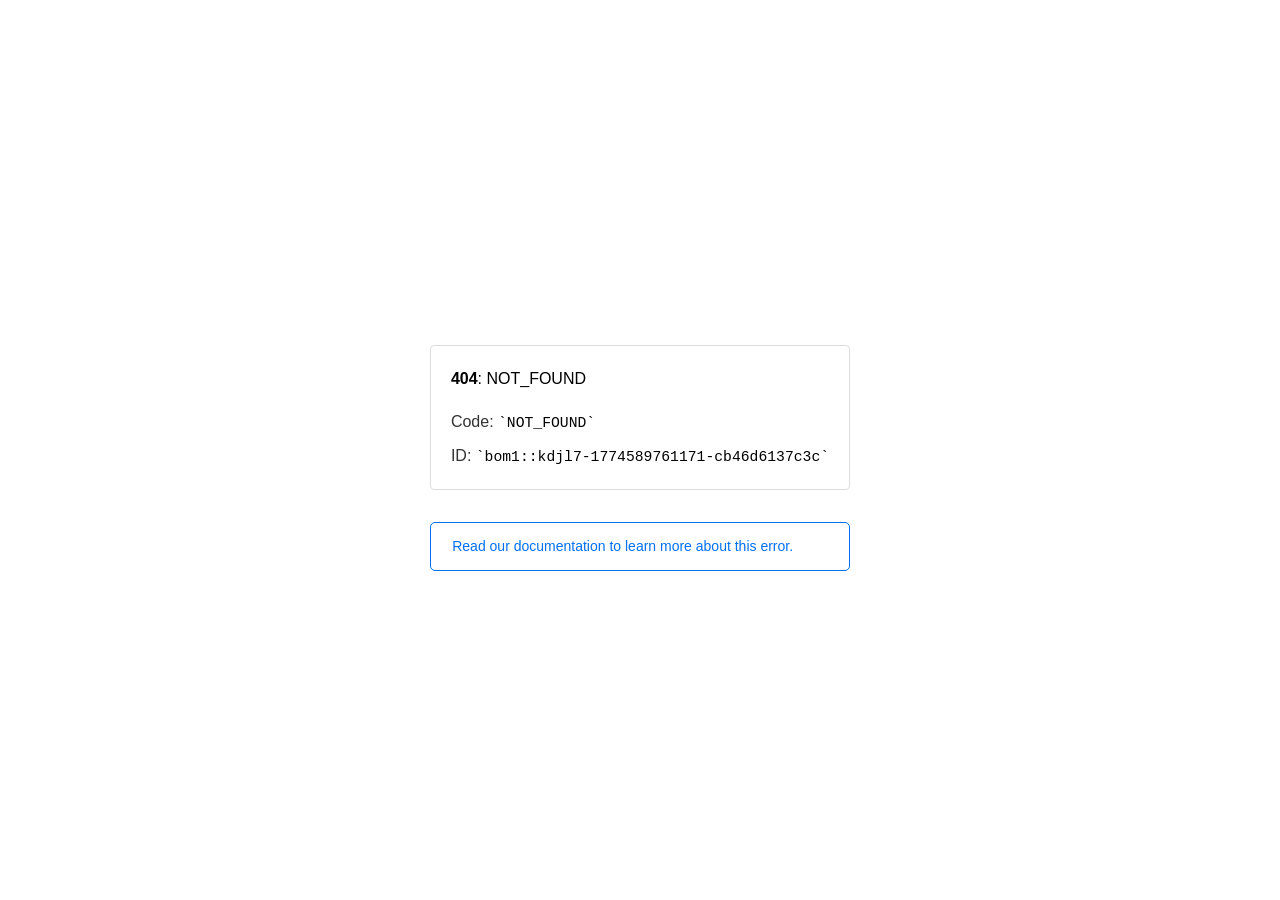
<file: css/owl.video.play.html>
<!doctype html><html lang=en><meta charset=utf-8><meta name=viewport content="width=device-width,initial-scale=1"><meta name=theme-color content=#000><title>404: NOT_FOUND</title><style>html{font-size:62.5%;box-sizing:border-box;height:-webkit-fill-available}*,::after,::before{box-sizing:inherit}body{font-family:sf pro text,sf pro icons,helvetica neue,helvetica,arial,sans-serif;font-size:1.6rem;line-height:1.65;word-break:break-word;font-kerning:auto;font-variant:normal;-webkit-font-smoothing:antialiased;-moz-osx-font-smoothing:grayscale;text-rendering:optimizeLegibility;hyphens:auto;height:100vh;height:-webkit-fill-available;max-height:100vh;max-height:-webkit-fill-available;margin:0}::selection{background:#79ffe1}::-moz-selection{background:#79ffe1}a{cursor:pointer;color:#0070f3;text-decoration:none;transition:all .2s ease;border-bottom:1px solid #0000}a:hover{border-bottom:1px solid #0070f3}ul{padding:0;margin-left:1.5em;list-style-type:none}li{margin-bottom:10px}ul li:before{content:'\02013'}li:before{display:inline-block;color:#ccc;position:absolute;margin-left:-18px;transition:color .2s ease}code{font-family:Menlo,Monaco,Lucida Console,Liberation Mono,DejaVu Sans Mono,Bitstream Vera Sans Mono,Courier New,monospace,serif;font-size:.92em}code:after,code:before{content:'`'}.container{display:flex;justify-content:center;flex-direction:column;min-height:100%}main{max-width:80rem;padding:4rem 6rem;margin:auto}ul{margin-bottom:32px}.error-title{font-size:2rem;padding-left:22px;line-height:1.5;margin-bottom:24px}.error-title-guilty{border-left:2px solid #ed367f}.error-title-innocent{border-left:2px solid #59b89c}@media(max-width:500px){.owner-error{display:none}}main p{color:#333}.devinfo-container{border:1px solid #ddd;border-radius:4px;padding:2rem;display:flex;flex-direction:column;margin-bottom:32px}.error-code{margin:0;font-size:1.6rem;color:#000;margin-bottom:1.6rem}.devinfo-line{color:#333}.devinfo-line code,code,li{color:#000}.devinfo-line:not(:last-child){margin-bottom:8px}.docs-link,.contact-link{font-weight:500}header,footer,footer a{display:flex;justify-content:center;align-items:center}header,footer{min-height:100px;height:100px}header{border-bottom:1px solid #eaeaea}header h1{font-size:1.8rem;margin:0;font-weight:500}header p{font-size:1.3rem;margin:0;font-weight:500}.header-item{display:flex;padding:0 2rem;margin:2rem 0;text-decoration:line-through;color:#999}.header-item.active{color:#ff0080;text-decoration:none}.header-item.first{border-right:1px solid #eaeaea}.header-item-content{display:flex;flex-direction:column}.header-item-icon{margin-right:1rem;margin-top:.6rem}footer{border-top:1px solid #eaeaea}footer a{color:#000}footer a:hover{border-bottom-color:#0000}footer svg{margin-left:.8rem}.note{padding:8pt 16pt;border-radius:5px;border:1px solid #0070f3;font-size:14px;line-height:1.8;color:#0070f3}@media(max-width:500px){.devinfo-container .devinfo-line code{margin-top:.4rem}.devinfo-container .devinfo-line:not(:last-child){margin-bottom:1.6rem}.devinfo-container{margin-bottom:0}header{flex-direction:column;height:auto;min-height:auto;align-items:flex-start}.header-item.first{border-right:none;margin-bottom:0}main{padding:1rem 2rem}body{font-size:1.4rem;line-height:1.55}footer{display:none}.note{margin-top:16px}}</style><div class=container><main><p class=devinfo-container><span class=error-code><strong>404</strong>: NOT_FOUND</span>
<span class=devinfo-line>Code: <code>NOT_FOUND</code></span>
<span class=devinfo-line>ID: <code>bom1::kdjl7-1774589761171-cb46d6137c3c</code></p><a href=https://vercel.com/docs/errors/NOT_FOUND class=owner-error><div class=note>Read our documentation to learn more about this error.</div></a></main></div>
</file>
<file: fonts/icomoon/style.css>
@font-face {
  font-family: 'icomoon';
  src:  url('fonts/icomoon1a44.eot?10si43');
  src:  url('fonts/icomoon1a44.eot?10si43#iefix') format('embedded-opentype'),
    url('fonts/icomoon1a44.ttf?10si43') format('truetype'),
    url('fonts/icomoon1a44.woff?10si43') format('woff'),
    url('fonts/icomoon1a44.svg?10si43#icomoon') format('svg');
  font-weight: normal;
  font-style: normal;
}

[class^="icon-"], [class*=" icon-"] {
  /* use !important to prevent issues with browser extensions that change fonts */
  font-family: 'icomoon' !important;
  speak: none;
  font-style: normal;
  font-weight: normal;
  font-variant: normal;
  text-transform: none;
  line-height: 1;

  /* Better Font Rendering =========== */
  -webkit-font-smoothing: antialiased;
  -moz-osx-font-smoothing: grayscale;
}

.icon-asterisk:before {
  content: "\f069";
}
.icon-plus:before {
  content: "\f067";
}
.icon-question:before {
  content: "\f128";
}
.icon-minus:before {
  content: "\f068";
}
.icon-glass:before {
  content: "\f000";
}
.icon-music:before {
  content: "\f001";
}
.icon-search:before {
  content: "\f002";
}
.icon-envelope-o:before {
  content: "\f003";
}
.icon-heart:before {
  content: "\f004";
}
.icon-star:before {
  content: "\f005";
}
.icon-star-o:before {
  content: "\f006";
}
.icon-user:before {
  content: "\f007";
}
.icon-film:before {
  content: "\f008";
}
.icon-th-large:before {
  content: "\f009";
}
.icon-th:before {
  content: "\f00a";
}
.icon-th-list:before {
  content: "\f00b";
}
.icon-check:before {
  content: "\f00c";
}
.icon-close:before {
  content: "\f00d";
}
.icon-remove:before {
  content: "\f00d";
}
.icon-times:before {
  content: "\f00d";
}
.icon-search-plus:before {
  content: "\f00e";
}
.icon-search-minus:before {
  content: "\f010";
}
.icon-power-off:before {
  content: "\f011";
}
.icon-signal:before {
  content: "\f012";
}
.icon-cog:before {
  content: "\f013";
}
.icon-gear:before {
  content: "\f013";
}
.icon-trash-o:before {
  content: "\f014";
}
.icon-home:before {
  content: "\f015";
}
.icon-file-o:before {
  content: "\f016";
}
.icon-clock-o:before {
  content: "\f017";
}
.icon-road:before {
  content: "\f018";
}
.icon-download:before {
  content: "\f019";
}
.icon-arrow-circle-o-down:before {
  content: "\f01a";
}
.icon-arrow-circle-o-up:before {
  content: "\f01b";
}
.icon-inbox:before {
  content: "\f01c";
}
.icon-play-circle-o:before {
  content: "\f01d";
}
.icon-repeat:before {
  content: "\f01e";
}
.icon-rotate-right:before {
  content: "\f01e";
}
.icon-refresh:before {
  content: "\f021";
}
.icon-list-alt:before {
  content: "\f022";
}
.icon-lock:before {
  content: "\f023";
}
.icon-flag:before {
  content: "\f024";
}
.icon-headphones:before {
  content: "\f025";
}
.icon-volume-off:before {
  content: "\f026";
}
.icon-volume-down:before {
  content: "\f027";
}
.icon-volume-up:before {
  content: "\f028";
}
.icon-qrcode:before {
  content: "\f029";
}
.icon-barcode:before {
  content: "\f02a";
}
.icon-tag:before {
  content: "\f02b";
}
.icon-tags:before {
  content: "\f02c";
}
.icon-book:before {
  content: "\f02d";
}
.icon-bookmark:before {
  content: "\f02e";
}
.icon-print:before {
  content: "\f02f";
}
.icon-camera:before {
  content: "\f030";
}
.icon-font:before {
  content: "\f031";
}
.icon-bold:before {
  content: "\f032";
}
.icon-italic:before {
  content: "\f033";
}
.icon-text-height:before {
  content: "\f034";
}
.icon-text-width:before {
  content: "\f035";
}
.icon-align-left:before {
  content: "\f036";
}
.icon-align-center:before {
  content: "\f037";
}
.icon-align-right:before {
  content: "\f038";
}
.icon-align-justify:before {
  content: "\f039";
}
.icon-list:before {
  content: "\f03a";
}
.icon-dedent:before {
  content: "\f03b";
}
.icon-outdent:before {
  content: "\f03b";
}
.icon-indent:before {
  content: "\f03c";
}
.icon-video-camera:before {
  content: "\f03d";
}
.icon-image:before {
  content: "\f03e";
}
.icon-photo:before {
  content: "\f03e";
}
.icon-picture-o:before {
  content: "\f03e";
}
.icon-pencil:before {
  content: "\f040";
}
.icon-map-marker:before {
  content: "\f041";
}
.icon-adjust:before {
  content: "\f042";
}
.icon-tint:before {
  content: "\f043";
}
.icon-edit:before {
  content: "\f044";
}
.icon-pencil-square-o:before {
  content: "\f044";
}
.icon-share-square-o:before {
  content: "\f045";
}
.icon-check-square-o:before {
  content: "\f046";
}
.icon-arrows:before {
  content: "\f047";
}
.icon-step-backward:before {
  content: "\f048";
}
.icon-fast-backward:before {
  content: "\f049";
}
.icon-backward:before {
  content: "\f04a";
}
.icon-play:before {
  content: "\f04b";
}
.icon-pause:before {
  content: "\f04c";
}
.icon-stop:before {
  content: "\f04d";
}
.icon-forward:before {
  content: "\f04e";
}
.icon-fast-forward:before {
  content: "\f050";
}
.icon-step-forward:before {
  content: "\f051";
}
.icon-eject:before {
  content: "\f052";
}
.icon-chevron-left:before {
  content: "\f053";
}
.icon-chevron-right:before {
  content: "\f054";
}
.icon-plus-circle:before {
  content: "\f055";
}
.icon-minus-circle:before {
  content: "\f056";
}
.icon-times-circle:before {
  content: "\f057";
}
.icon-check-circle:before {
  content: "\f058";
}
.icon-question-circle:before {
  content: "\f059";
}
.icon-info-circle:before {
  content: "\f05a";
}
.icon-crosshairs:before {
  content: "\f05b";
}
.icon-times-circle-o:before {
  content: "\f05c";
}
.icon-check-circle-o:before {
  content: "\f05d";
}
.icon-ban:before {
  content: "\f05e";
}
.icon-arrow-left:before {
  content: "\f060";
}
.icon-arrow-right:before {
  content: "\f061";
}
.icon-arrow-up:before {
  content: "\f062";
}
.icon-arrow-down:before {
  content: "\f063";
}
.icon-mail-forward:before {
  content: "\f064";
}
.icon-share:before {
  content: "\f064";
}
.icon-expand:before {
  content: "\f065";
}
.icon-compress:before {
  content: "\f066";
}
.icon-exclamation-circle:before {
  content: "\f06a";
}
.icon-gift:before {
  content: "\f06b";
}
.icon-leaf:before {
  content: "\f06c";
}
.icon-fire:before {
  content: "\f06d";
}
.icon-eye:before {
  content: "\f06e";
}
.icon-eye-slash:before {
  content: "\f070";
}
.icon-exclamation-triangle:before {
  content: "\f071";
}
.icon-warning:before {
  content: "\f071";
}
.icon-plane:before {
  content: "\f072";
}
.icon-calendar:before {
  content: "\f073";
}
.icon-random:before {
  content: "\f074";
}
.icon-comment:before {
  content: "\f075";
}
.icon-magnet:before {
  content: "\f076";
}
.icon-chevron-up:before {
  content: "\f077";
}
.icon-chevron-down:before {
  content: "\f078";
}
.icon-retweet:before {
  content: "\f079";
}
.icon-shopping-cart:before {
  content: "\f07a";
}
.icon-folder:before {
  content: "\f07b";
}
.icon-folder-open:before {
  content: "\f07c";
}
.icon-arrows-v:before {
  content: "\f07d";
}
.icon-arrows-h:before {
  content: "\f07e";
}
.icon-bar-chart:before {
  content: "\f080";
}
.icon-bar-chart-o:before {
  content: "\f080";
}
.icon-twitter-square:before {
  content: "\f081";
}
.icon-facebook-square:before {
  content: "\f082";
}
.icon-camera-retro:before {
  content: "\f083";
}
.icon-key:before {
  content: "\f084";
}
.icon-cogs:before {
  content: "\f085";
}
.icon-gears:before {
  content: "\f085";
}
.icon-comments:before {
  content: "\f086";
}
.icon-thumbs-o-up:before {
  content: "\f087";
}
.icon-thumbs-o-down:before {
  content: "\f088";
}
.icon-star-half:before {
  content: "\f089";
}
.icon-heart-o:before {
  content: "\f08a";
}
.icon-sign-out:before {
  content: "\f08b";
}
.icon-linkedin-square:before {
  content: "\f08c";
}
.icon-thumb-tack:before {
  content: "\f08d";
}
.icon-external-link:before {
  content: "\f08e";
}
.icon-sign-in:before {
  content: "\f090";
}
.icon-trophy:before {
  content: "\f091";
}
.icon-github-square:before {
  content: "\f092";
}
.icon-upload:before {
  content: "\f093";
}
.icon-lemon-o:before {
  content: "\f094";
}
.icon-phone:before {
  content: "\f095";
}
.icon-square-o:before {
  content: "\f096";
}
.icon-bookmark-o:before {
  content: "\f097";
}
.icon-phone-square:before {
  content: "\f098";
}
.icon-twitter:before {
  content: "\f099";
}
.icon-facebook:before {
  content: "\f09a";
}
.icon-facebook-f:before {
  content: "\f09a";
}
.icon-github:before {
  content: "\f09b";
}
.icon-unlock:before {
  content: "\f09c";
}
.icon-credit-card:before {
  content: "\f09d";
}
.icon-feed:before {
  content: "\f09e";
}
.icon-rss:before {
  content: "\f09e";
}
.icon-hdd-o:before {
  content: "\f0a0";
}
.icon-bullhorn:before {
  content: "\f0a1";
}
.icon-bell-o:before {
  content: "\f0a2";
}
.icon-certificate:before {
  content: "\f0a3";
}
.icon-hand-o-right:before {
  content: "\f0a4";
}
.icon-hand-o-left:before {
  content: "\f0a5";
}
.icon-hand-o-up:before {
  content: "\f0a6";
}
.icon-hand-o-down:before {
  content: "\f0a7";
}
.icon-arrow-circle-left:before {
  content: "\f0a8";
}
.icon-arrow-circle-right:before {
  content: "\f0a9";
}
.icon-arrow-circle-up:before {
  content: "\f0aa";
}
.icon-arrow-circle-down:before {
  content: "\f0ab";
}
.icon-globe:before {
  content: "\f0ac";
}
.icon-wrench:before {
  content: "\f0ad";
}
.icon-tasks:before {
  content: "\f0ae";
}
.icon-filter:before {
  content: "\f0b0";
}
.icon-briefcase:before {
  content: "\f0b1";
}
.icon-arrows-alt:before {
  content: "\f0b2";
}
.icon-group:before {
  content: "\f0c0";
}
.icon-users:before {
  content: "\f0c0";
}
.icon-chain:before {
  content: "\f0c1";
}
.icon-link:before {
  content: "\f0c1";
}
.icon-cloud:before {
  content: "\f0c2";
}
.icon-flask:before {
  content: "\f0c3";
}
.icon-cut:before {
  content: "\f0c4";
}
.icon-scissors:before {
  content: "\f0c4";
}
.icon-copy:before {
  content: "\f0c5";
}
.icon-files-o:before {
  content: "\f0c5";
}
.icon-paperclip:before {
  content: "\f0c6";
}
.icon-floppy-o:before {
  content: "\f0c7";
}
.icon-save:before {
  content: "\f0c7";
}
.icon-square:before {
  content: "\f0c8";
}
.icon-bars:before {
  content: "\f0c9";
}
.icon-navicon:before {
  content: "\f0c9";
}
.icon-reorder:before {
  content: "\f0c9";
}
.icon-list-ul:before {
  content: "\f0ca";
}
.icon-list-ol:before {
  content: "\f0cb";
}
.icon-strikethrough:before {
  content: "\f0cc";
}
.icon-underline:before {
  content: "\f0cd";
}
.icon-table:before {
  content: "\f0ce";
}
.icon-magic:before {
  content: "\f0d0";
}
.icon-truck:before {
  content: "\f0d1";
}
.icon-pinterest:before {
  content: "\f0d2";
}
.icon-pinterest-square:before {
  content: "\f0d3";
}
.icon-google-plus-square:before {
  content: "\f0d4";
}
.icon-google-plus:before {
  content: "\f0d5";
}
.icon-money:before {
  content: "\f0d6";
}
.icon-caret-down:before {
  content: "\f0d7";
}
.icon-caret-up:before {
  content: "\f0d8";
}
.icon-caret-left:before {
  content: "\f0d9";
}
.icon-caret-right:before {
  content: "\f0da";
}
.icon-columns:before {
  content: "\f0db";
}
.icon-sort:before {
  content: "\f0dc";
}
.icon-unsorted:before {
  content: "\f0dc";
}
.icon-sort-desc:before {
  content: "\f0dd";
}
.icon-sort-down:before {
  content: "\f0dd";
}
.icon-sort-asc:before {
  content: "\f0de";
}
.icon-sort-up:before {
  content: "\f0de";
}
.icon-envelope:before {
  content: "\f0e0";
}
.icon-linkedin:before {
  content: "\f0e1";
}
.icon-rotate-left:before {
  content: "\f0e2";
}
.icon-undo:before {
  content: "\f0e2";
}
.icon-gavel:before {
  content: "\f0e3";
}
.icon-legal:before {
  content: "\f0e3";
}
.icon-dashboard:before {
  content: "\f0e4";
}
.icon-tachometer:before {
  content: "\f0e4";
}
.icon-comment-o:before {
  content: "\f0e5";
}
.icon-comments-o:before {
  content: "\f0e6";
}
.icon-bolt:before {
  content: "\f0e7";
}
.icon-flash:before {
  content: "\f0e7";
}
.icon-sitemap:before {
  content: "\f0e8";
}
.icon-umbrella:before {
  content: "\f0e9";
}
.icon-clipboard:before {
  content: "\f0ea";
}
.icon-paste:before {
  content: "\f0ea";
}
.icon-lightbulb-o:before {
  content: "\f0eb";
}
.icon-exchange:before {
  content: "\f0ec";
}
.icon-cloud-download:before {
  content: "\f0ed";
}
.icon-cloud-upload:before {
  content: "\f0ee";
}
.icon-user-md:before {
  content: "\f0f0";
}
.icon-stethoscope:before {
  content: "\f0f1";
}
.icon-suitcase:before {
  content: "\f0f2";
}
.icon-bell:before {
  content: "\f0f3";
}
.icon-coffee:before {
  content: "\f0f4";
}
.icon-cutlery:before {
  content: "\f0f5";
}
.icon-file-text-o:before {
  content: "\f0f6";
}
.icon-building-o:before {
  content: "\f0f7";
}
.icon-hospital-o:before {
  content: "\f0f8";
}
.icon-ambulance:before {
  content: "\f0f9";
}
.icon-medkit:before {
  content: "\f0fa";
}
.icon-fighter-jet:before {
  content: "\f0fb";
}
.icon-beer:before {
  content: "\f0fc";
}
.icon-h-square:before {
  content: "\f0fd";
}
.icon-plus-square:before {
  content: "\f0fe";
}
.icon-angle-double-left:before {
  content: "\f100";
}
.icon-angle-double-right:before {
  content: "\f101";
}
.icon-angle-double-up:before {
  content: "\f102";
}
.icon-angle-double-down:before {
  content: "\f103";
}
.icon-angle-left:before {
  content: "\f104";
}
.icon-angle-right:before {
  content: "\f105";
}
.icon-angle-up:before {
  content: "\f106";
}
.icon-angle-down:before {
  content: "\f107";
}
.icon-desktop:before {
  content: "\f108";
}
.icon-laptop:before {
  content: "\f109";
}
.icon-tablet:before {
  content: "\f10a";
}
.icon-mobile:before {
  content: "\f10b";
}
.icon-mobile-phone:before {
  content: "\f10b";
}
.icon-circle-o:before {
  content: "\f10c";
}
.icon-quote-left:before {
  content: "\f10d";
}
.icon-quote-right:before {
  content: "\f10e";
}
.icon-spinner:before {
  content: "\f110";
}
.icon-circle:before {
  content: "\f111";
}
.icon-mail-reply:before {
  content: "\f112";
}
.icon-reply:before {
  content: "\f112";
}
.icon-github-alt:before {
  content: "\f113";
}
.icon-folder-o:before {
  content: "\f114";
}
.icon-folder-open-o:before {
  content: "\f115";
}
.icon-smile-o:before {
  content: "\f118";
}
.icon-frown-o:before {
  content: "\f119";
}
.icon-meh-o:before {
  content: "\f11a";
}
.icon-gamepad:before {
  content: "\f11b";
}
.icon-keyboard-o:before {
  content: "\f11c";
}
.icon-flag-o:before {
  content: "\f11d";
}
.icon-flag-checkered:before {
  content: "\f11e";
}
.icon-terminal:before {
  content: "\f120";
}
.icon-code:before {
  content: "\f121";
}
.icon-mail-reply-all:before {
  content: "\f122";
}
.icon-reply-all:before {
  content: "\f122";
}
.icon-star-half-empty:before {
  content: "\f123";
}
.icon-star-half-full:before {
  content: "\f123";
}
.icon-star-half-o:before {
  content: "\f123";
}
.icon-location-arrow:before {
  content: "\f124";
}
.icon-crop:before {
  content: "\f125";
}
.icon-code-fork:before {
  content: "\f126";
}
.icon-chain-broken:before {
  content: "\f127";
}
.icon-unlink:before {
  content: "\f127";
}
.icon-info:before {
  content: "\f129";
}
.icon-exclamation:before {
  content: "\f12a";
}
.icon-superscript:before {
  content: "\f12b";
}
.icon-subscript:before {
  content: "\f12c";
}
.icon-eraser:before {
  content: "\f12d";
}
.icon-puzzle-piece:before {
  content: "\f12e";
}
.icon-microphone:before {
  content: "\f130";
}
.icon-microphone-slash:before {
  content: "\f131";
}
.icon-shield:before {
  content: "\f132";
}
.icon-calendar-o:before {
  content: "\f133";
}
.icon-fire-extinguisher:before {
  content: "\f134";
}
.icon-rocket:before {
  content: "\f135";
}
.icon-maxcdn:before {
  content: "\f136";
}
.icon-chevron-circle-left:before {
  content: "\f137";
}
.icon-chevron-circle-right:before {
  content: "\f138";
}
.icon-chevron-circle-up:before {
  content: "\f139";
}
.icon-chevron-circle-down:before {
  content: "\f13a";
}
.icon-html5:before {
  content: "\f13b";
}
.icon-css3:before {
  content: "\f13c";
}
.icon-anchor:before {
  content: "\f13d";
}
.icon-unlock-alt:before {
  content: "\f13e";
}
.icon-bullseye:before {
  content: "\f140";
}
.icon-ellipsis-h:before {
  content: "\f141";
}
.icon-ellipsis-v:before {
  content: "\f142";
}
.icon-rss-square:before {
  content: "\f143";
}
.icon-play-circle:before {
  content: "\f144";
}
.icon-ticket:before {
  content: "\f145";
}
.icon-minus-square:before {
  content: "\f146";
}
.icon-minus-square-o:before {
  content: "\f147";
}
.icon-level-up:before {
  content: "\f148";
}
.icon-level-down:before {
  content: "\f149";
}
.icon-check-square:before {
  content: "\f14a";
}
.icon-pencil-square:before {
  content: "\f14b";
}
.icon-external-link-square:before {
  content: "\f14c";
}
.icon-share-square:before {
  content: "\f14d";
}
.icon-compass:before {
  content: "\f14e";
}
.icon-caret-square-o-down:before {
  content: "\f150";
}
.icon-toggle-down:before {
  content: "\f150";
}
.icon-caret-square-o-up:before {
  content: "\f151";
}
.icon-toggle-up:before {
  content: "\f151";
}
.icon-caret-square-o-right:before {
  content: "\f152";
}
.icon-toggle-right:before {
  content: "\f152";
}
.icon-eur:before {
  content: "\f153";
}
.icon-euro:before {
  content: "\f153";
}
.icon-gbp:before {
  content: "\f154";
}
.icon-dollar:before {
  content: "\f155";
}
.icon-usd:before {
  content: "\f155";
}
.icon-inr:before {
  content: "\f156";
}
.icon-rupee:before {
  content: "\f156";
}
.icon-cny:before {
  content: "\f157";
}
.icon-jpy:before {
  content: "\f157";
}
.icon-rmb:before {
  content: "\f157";
}
.icon-yen:before {
  content: "\f157";
}
.icon-rouble:before {
  content: "\f158";
}
.icon-rub:before {
  content: "\f158";
}
.icon-ruble:before {
  content: "\f158";
}
.icon-krw:before {
  content: "\f159";
}
.icon-won:before {
  content: "\f159";
}
.icon-bitcoin:before {
  content: "\f15a";
}
.icon-btc:before {
  content: "\f15a";
}
.icon-file:before {
  content: "\f15b";
}
.icon-file-text:before {
  content: "\f15c";
}
.icon-sort-alpha-asc:before {
  content: "\f15d";
}
.icon-sort-alpha-desc:before {
  content: "\f15e";
}
.icon-sort-amount-asc:before {
  content: "\f160";
}
.icon-sort-amount-desc:before {
  content: "\f161";
}
.icon-sort-numeric-asc:before {
  content: "\f162";
}
.icon-sort-numeric-desc:before {
  content: "\f163";
}
.icon-thumbs-up:before {
  content: "\f164";
}
.icon-thumbs-down:before {
  content: "\f165";
}
.icon-youtube-square:before {
  content: "\f166";
}
.icon-youtube:before {
  content: "\f167";
}
.icon-xing:before {
  content: "\f168";
}
.icon-xing-square:before {
  content: "\f169";
}
.icon-youtube-play:before {
  content: "\f16a";
}
.icon-dropbox:before {
  content: "\f16b";
}
.icon-stack-overflow:before {
  content: "\f16c";
}
.icon-instagram:before {
  content: "\f16d";
}
.icon-flickr:before {
  content: "\f16e";
}
.icon-adn:before {
  content: "\f170";
}
.icon-bitbucket:before {
  content: "\f171";
}
.icon-bitbucket-square:before {
  content: "\f172";
}
.icon-tumblr:before {
  content: "\f173";
}
.icon-tumblr-square:before {
  content: "\f174";
}
.icon-long-arrow-down:before {
  content: "\f175";
}
.icon-long-arrow-up:before {
  content: "\f176";
}
.icon-long-arrow-left:before {
  content: "\f177";
}
.icon-long-arrow-right:before {
  content: "\f178";
}
.icon-apple:before {
  content: "\f179";
}
.icon-windows:before {
  content: "\f17a";
}
.icon-android:before {
  content: "\f17b";
}
.icon-linux:before {
  content: "\f17c";
}
.icon-dribbble:before {
  content: "\f17d";
}
.icon-skype:before {
  content: "\f17e";
}
.icon-foursquare:before {
  content: "\f180";
}
.icon-trello:before {
  content: "\f181";
}
.icon-female:before {
  content: "\f182";
}
.icon-male:before {
  content: "\f183";
}
.icon-gittip:before {
  content: "\f184";
}
.icon-gratipay:before {
  content: "\f184";
}
.icon-sun-o:before {
  content: "\f185";
}
.icon-moon-o:before {
  content: "\f186";
}
.icon-archive:before {
  content: "\f187";
}
.icon-bug:before {
  content: "\f188";
}
.icon-vk:before {
  content: "\f189";
}
.icon-weibo:before {
  content: "\f18a";
}
.icon-renren:before {
  content: "\f18b";
}
.icon-pagelines:before {
  content: "\f18c";
}
.icon-stack-exchange:before {
  content: "\f18d";
}
.icon-arrow-circle-o-right:before {
  content: "\f18e";
}
.icon-arrow-circle-o-left:before {
  content: "\f190";
}
.icon-caret-square-o-left:before {
  content: "\f191";
}
.icon-toggle-left:before {
  content: "\f191";
}
.icon-dot-circle-o:before {
  content: "\f192";
}
.icon-wheelchair:before {
  content: "\f193";
}
.icon-vimeo-square:before {
  content: "\f194";
}
.icon-try:before {
  content: "\f195";
}
.icon-turkish-lira:before {
  content: "\f195";
}
.icon-plus-square-o:before {
  content: "\f196";
}
.icon-space-shuttle:before {
  content: "\f197";
}
.icon-slack:before {
  content: "\f198";
}
.icon-envelope-square:before {
  content: "\f199";
}
.icon-wordpress:before {
  content: "\f19a";
}
.icon-openid:before {
  content: "\f19b";
}
.icon-bank:before {
  content: "\f19c";
}
.icon-institution:before {
  content: "\f19c";
}
.icon-university:before {
  content: "\f19c";
}
.icon-graduation-cap:before {
  content: "\f19d";
}
.icon-mortar-board:before {
  content: "\f19d";
}
.icon-yahoo:before {
  content: "\f19e";
}
.icon-google:before {
  content: "\f1a0";
}
.icon-reddit:before {
  content: "\f1a1";
}
.icon-reddit-square:before {
  content: "\f1a2";
}
.icon-stumbleupon-circle:before {
  content: "\f1a3";
}
.icon-stumbleupon:before {
  content: "\f1a4";
}
.icon-delicious:before {
  content: "\f1a5";
}
.icon-digg:before {
  content: "\f1a6";
}
.icon-pied-piper-pp:before {
  content: "\f1a7";
}
.icon-pied-piper-alt:before {
  content: "\f1a8";
}
.icon-drupal:before {
  content: "\f1a9";
}
.icon-joomla:before {
  content: "\f1aa";
}
.icon-language:before {
  content: "\f1ab";
}
.icon-fax:before {
  content: "\f1ac";
}
.icon-building:before {
  content: "\f1ad";
}
.icon-child:before {
  content: "\f1ae";
}
.icon-paw:before {
  content: "\f1b0";
}
.icon-spoon:before {
  content: "\f1b1";
}
.icon-cube:before {
  content: "\f1b2";
}
.icon-cubes:before {
  content: "\f1b3";
}
.icon-behance:before {
  content: "\f1b4";
}
.icon-behance-square:before {
  content: "\f1b5";
}
.icon-steam:before {
  content: "\f1b6";
}
.icon-steam-square:before {
  content: "\f1b7";
}
.icon-recycle:before {
  content: "\f1b8";
}
.icon-automobile:before {
  content: "\f1b9";
}
.icon-car:before {
  content: "\f1b9";
}
.icon-cab:before {
  content: "\f1ba";
}
.icon-taxi:before {
  content: "\f1ba";
}
.icon-tree:before {
  content: "\f1bb";
}
.icon-spotify:before {
  content: "\f1bc";
}
.icon-deviantart:before {
  content: "\f1bd";
}
.icon-soundcloud:before {
  content: "\f1be";
}
.icon-database:before {
  content: "\f1c0";
}
.icon-file-pdf-o:before {
  content: "\f1c1";
}
.icon-file-word-o:before {
  content: "\f1c2";
}
.icon-file-excel-o:before {
  content: "\f1c3";
}
.icon-file-powerpoint-o:before {
  content: "\f1c4";
}
.icon-file-image-o:before {
  content: "\f1c5";
}
.icon-file-photo-o:before {
  content: "\f1c5";
}
.icon-file-picture-o:before {
  content: "\f1c5";
}
.icon-file-archive-o:before {
  content: "\f1c6";
}
.icon-file-zip-o:before {
  content: "\f1c6";
}
.icon-file-audio-o:before {
  content: "\f1c7";
}
.icon-file-sound-o:before {
  content: "\f1c7";
}
.icon-file-movie-o:before {
  content: "\f1c8";
}
.icon-file-video-o:before {
  content: "\f1c8";
}
.icon-file-code-o:before {
  content: "\f1c9";
}
.icon-vine:before {
  content: "\f1ca";
}
.icon-codepen:before {
  content: "\f1cb";
}
.icon-jsfiddle:before {
  content: "\f1cc";
}
.icon-life-bouy:before {
  content: "\f1cd";
}
.icon-life-buoy:before {
  content: "\f1cd";
}
.icon-life-ring:before {
  content: "\f1cd";
}
.icon-life-saver:before {
  content: "\f1cd";
}
.icon-support:before {
  content: "\f1cd";
}
.icon-circle-o-notch:before {
  content: "\f1ce";
}
.icon-ra:before {
  content: "\f1d0";
}
.icon-rebel:before {
  content: "\f1d0";
}
.icon-resistance:before {
  content: "\f1d0";
}
.icon-empire:before {
  content: "\f1d1";
}
.icon-ge:before {
  content: "\f1d1";
}
.icon-git-square:before {
  content: "\f1d2";
}
.icon-git:before {
  content: "\f1d3";
}
.icon-hacker-news:before {
  content: "\f1d4";
}
.icon-y-combinator-square:before {
  content: "\f1d4";
}
.icon-yc-square:before {
  content: "\f1d4";
}
.icon-tencent-weibo:before {
  content: "\f1d5";
}
.icon-qq:before {
  content: "\f1d6";
}
.icon-wechat:before {
  content: "\f1d7";
}
.icon-weixin:before {
  content: "\f1d7";
}
.icon-paper-plane:before {
  content: "\f1d8";
}
.icon-send:before {
  content: "\f1d8";
}
.icon-paper-plane-o:before {
  content: "\f1d9";
}
.icon-send-o:before {
  content: "\f1d9";
}
.icon-history:before {
  content: "\f1da";
}
.icon-circle-thin:before {
  content: "\f1db";
}
.icon-header:before {
  content: "\f1dc";
}
.icon-paragraph:before {
  content: "\f1dd";
}
.icon-sliders:before {
  content: "\f1de";
}
.icon-share-alt:before {
  content: "\f1e0";
}
.icon-share-alt-square:before {
  content: "\f1e1";
}
.icon-bomb:before {
  content: "\f1e2";
}
.icon-futbol-o:before {
  content: "\f1e3";
}
.icon-soccer-ball-o:before {
  content: "\f1e3";
}
.icon-tty:before {
  content: "\f1e4";
}
.icon-binoculars:before {
  content: "\f1e5";
}
.icon-plug:before {
  content: "\f1e6";
}
.icon-slideshare:before {
  content: "\f1e7";
}
.icon-twitch:before {
  content: "\f1e8";
}
.icon-yelp:before {
  content: "\f1e9";
}
.icon-newspaper-o:before {
  content: "\f1ea";
}
.icon-wifi:before {
  content: "\f1eb";
}
.icon-calculator:before {
  content: "\f1ec";
}
.icon-paypal:before {
  content: "\f1ed";
}
.icon-google-wallet:before {
  content: "\f1ee";
}
.icon-cc-visa:before {
  content: "\f1f0";
}
.icon-cc-mastercard:before {
  content: "\f1f1";
}
.icon-cc-discover:before {
  content: "\f1f2";
}
.icon-cc-amex:before {
  content: "\f1f3";
}
.icon-cc-paypal:before {
  content: "\f1f4";
}
.icon-cc-stripe:before {
  content: "\f1f5";
}
.icon-bell-slash:before {
  content: "\f1f6";
}
.icon-bell-slash-o:before {
  content: "\f1f7";
}
.icon-trash:before {
  content: "\f1f8";
}
.icon-copyright:before {
  content: "\f1f9";
}
.icon-at:before {
  content: "\f1fa";
}
.icon-eyedropper:before {
  content: "\f1fb";
}
.icon-paint-brush:before {
  content: "\f1fc";
}
.icon-birthday-cake:before {
  content: "\f1fd";
}
.icon-area-chart:before {
  content: "\f1fe";
}
.icon-pie-chart:before {
  content: "\f200";
}
.icon-line-chart:before {
  content: "\f201";
}
.icon-lastfm:before {
  content: "\f202";
}
.icon-lastfm-square:before {
  content: "\f203";
}
.icon-toggle-off:before {
  content: "\f204";
}
.icon-toggle-on:before {
  content: "\f205";
}
.icon-bicycle:before {
  content: "\f206";
}
.icon-bus:before {
  content: "\f207";
}
.icon-ioxhost:before {
  content: "\f208";
}
.icon-angellist:before {
  content: "\f209";
}
.icon-cc:before {
  content: "\f20a";
}
.icon-ils:before {
  content: "\f20b";
}
.icon-shekel:before {
  content: "\f20b";
}
.icon-sheqel:before {
  content: "\f20b";
}
.icon-meanpath:before {
  content: "\f20c";
}
.icon-buysellads:before {
  content: "\f20d";
}
.icon-connectdevelop:before {
  content: "\f20e";
}
.icon-dashcube:before {
  content: "\f210";
}
.icon-forumbee:before {
  content: "\f211";
}
.icon-leanpub:before {
  content: "\f212";
}
.icon-sellsy:before {
  content: "\f213";
}
.icon-shirtsinbulk:before {
  content: "\f214";
}
.icon-simplybuilt:before {
  content: "\f215";
}
.icon-skyatlas:before {
  content: "\f216";
}
.icon-cart-plus:before {
  content: "\f217";
}
.icon-cart-arrow-down:before {
  content: "\f218";
}
.icon-diamond:before {
  content: "\f219";
}
.icon-ship:before {
  content: "\f21a";
}
.icon-user-secret:before {
  content: "\f21b";
}
.icon-motorcycle:before {
  content: "\f21c";
}
.icon-street-view:before {
  content: "\f21d";
}
.icon-heartbeat:before {
  content: "\f21e";
}
.icon-venus:before {
  content: "\f221";
}
.icon-mars:before {
  content: "\f222";
}
.icon-mercury:before {
  content: "\f223";
}
.icon-intersex:before {
  content: "\f224";
}
.icon-transgender:before {
  content: "\f224";
}
.icon-transgender-alt:before {
  content: "\f225";
}
.icon-venus-double:before {
  content: "\f226";
}
.icon-mars-double:before {
  content: "\f227";
}
.icon-venus-mars:before {
  content: "\f228";
}
.icon-mars-stroke:before {
  content: "\f229";
}
.icon-mars-stroke-v:before {
  content: "\f22a";
}
.icon-mars-stroke-h:before {
  content: "\f22b";
}
.icon-neuter:before {
  content: "\f22c";
}
.icon-genderless:before {
  content: "\f22d";
}
.icon-facebook-official:before {
  content: "\f230";
}
.icon-pinterest-p:before {
  content: "\f231";
}
.icon-whatsapp:before {
  content: "\f232";
}
.icon-server:before {
  content: "\f233";
}
.icon-user-plus:before {
  content: "\f234";
}
.icon-user-times:before {
  content: "\f235";
}
.icon-bed:before {
  content: "\f236";
}
.icon-hotel:before {
  content: "\f236";
}
.icon-viacoin:before {
  content: "\f237";
}
.icon-train:before {
  content: "\f238";
}
.icon-subway:before {
  content: "\f239";
}
.icon-medium:before {
  content: "\f23a";
}
.icon-y-combinator:before {
  content: "\f23b";
}
.icon-yc:before {
  content: "\f23b";
}
.icon-optin-monster:before {
  content: "\f23c";
}
.icon-opencart:before {
  content: "\f23d";
}
.icon-expeditedssl:before {
  content: "\f23e";
}
.icon-battery:before {
  content: "\f240";
}
.icon-battery-4:before {
  content: "\f240";
}
.icon-battery-full:before {
  content: "\f240";
}
.icon-battery-3:before {
  content: "\f241";
}
.icon-battery-three-quarters:before {
  content: "\f241";
}
.icon-battery-2:before {
  content: "\f242";
}
.icon-battery-half:before {
  content: "\f242";
}
.icon-battery-1:before {
  content: "\f243";
}
.icon-battery-quarter:before {
  content: "\f243";
}
.icon-battery-0:before {
  content: "\f244";
}
.icon-battery-empty:before {
  content: "\f244";
}
.icon-mouse-pointer:before {
  content: "\f245";
}
.icon-i-cursor:before {
  content: "\f246";
}
.icon-object-group:before {
  content: "\f247";
}
.icon-object-ungroup:before {
  content: "\f248";
}
.icon-sticky-note:before {
  content: "\f249";
}
.icon-sticky-note-o:before {
  content: "\f24a";
}
.icon-cc-jcb:before {
  content: "\f24b";
}
.icon-cc-diners-club:before {
  content: "\f24c";
}
.icon-clone:before {
  content: "\f24d";
}
.icon-balance-scale:before {
  content: "\f24e";
}
.icon-hourglass-o:before {
  content: "\f250";
}
.icon-hourglass-1:before {
  content: "\f251";
}
.icon-hourglass-start:before {
  content: "\f251";
}
.icon-hourglass-2:before {
  content: "\f252";
}
.icon-hourglass-half:before {
  content: "\f252";
}
.icon-hourglass-3:before {
  content: "\f253";
}
.icon-hourglass-end:before {
  content: "\f253";
}
.icon-hourglass:before {
  content: "\f254";
}
.icon-hand-grab-o:before {
  content: "\f255";
}
.icon-hand-rock-o:before {
  content: "\f255";
}
.icon-hand-paper-o:before {
  content: "\f256";
}
.icon-hand-stop-o:before {
  content: "\f256";
}
.icon-hand-scissors-o:before {
  content: "\f257";
}
.icon-hand-lizard-o:before {
  content: "\f258";
}
.icon-hand-spock-o:before {
  content: "\f259";
}
.icon-hand-pointer-o:before {
  content: "\f25a";
}
.icon-hand-peace-o:before {
  content: "\f25b";
}
.icon-trademark:before {
  content: "\f25c";
}
.icon-registered:before {
  content: "\f25d";
}
.icon-creative-commons:before {
  content: "\f25e";
}
.icon-gg:before {
  content: "\f260";
}
.icon-gg-circle:before {
  content: "\f261";
}
.icon-tripadvisor:before {
  content: "\f262";
}
.icon-odnoklassniki:before {
  content: "\f263";
}
.icon-odnoklassniki-square:before {
  content: "\f264";
}
.icon-get-pocket:before {
  content: "\f265";
}
.icon-wikipedia-w:before {
  content: "\f266";
}
.icon-safari:before {
  content: "\f267";
}
.icon-chrome:before {
  content: "\f268";
}
.icon-firefox:before {
  content: "\f269";
}
.icon-opera:before {
  content: "\f26a";
}
.icon-internet-explorer:before {
  content: "\f26b";
}
.icon-television:before {
  content: "\f26c";
}
.icon-tv:before {
  content: "\f26c";
}
.icon-contao:before {
  content: "\f26d";
}
.icon-500px:before {
  content: "\f26e";
}
.icon-amazon:before {
  content: "\f270";
}
.icon-calendar-plus-o:before {
  content: "\f271";
}
.icon-calendar-minus-o:before {
  content: "\f272";
}
.icon-calendar-times-o:before {
  content: "\f273";
}
.icon-calendar-check-o:before {
  content: "\f274";
}
.icon-industry:before {
  content: "\f275";
}
.icon-map-pin:before {
  content: "\f276";
}
.icon-map-signs:before {
  content: "\f277";
}
.icon-map-o:before {
  content: "\f278";
}
.icon-map:before {
  content: "\f279";
}
.icon-commenting:before {
  content: "\f27a";
}
.icon-commenting-o:before {
  content: "\f27b";
}
.icon-houzz:before {
  content: "\f27c";
}
.icon-vimeo:before {
  content: "\f27d";
}
.icon-black-tie:before {
  content: "\f27e";
}
.icon-fonticons:before {
  content: "\f280";
}
.icon-reddit-alien:before {
  content: "\f281";
}
.icon-edge:before {
  content: "\f282";
}
.icon-credit-card-alt:before {
  content: "\f283";
}
.icon-codiepie:before {
  content: "\f284";
}
.icon-modx:before {
  content: "\f285";
}
.icon-fort-awesome:before {
  content: "\f286";
}
.icon-usb:before {
  content: "\f287";
}
.icon-product-hunt:before {
  content: "\f288";
}
.icon-mixcloud:before {
  content: "\f289";
}
.icon-scribd:before {
  content: "\f28a";
}
.icon-pause-circle:before {
  content: "\f28b";
}
.icon-pause-circle-o:before {
  content: "\f28c";
}
.icon-stop-circle:before {
  content: "\f28d";
}
.icon-stop-circle-o:before {
  content: "\f28e";
}
.icon-shopping-bag:before {
  content: "\f290";
}
.icon-shopping-basket:before {
  content: "\f291";
}
.icon-hashtag:before {
  content: "\f292";
}
.icon-bluetooth:before {
  content: "\f293";
}
.icon-bluetooth-b:before {
  content: "\f294";
}
.icon-percent:before {
  content: "\f295";
}
.icon-gitlab:before {
  content: "\f296";
}
.icon-wpbeginner:before {
  content: "\f297";
}
.icon-wpforms:before {
  content: "\f298";
}
.icon-envira:before {
  content: "\f299";
}
.icon-universal-access:before {
  content: "\f29a";
}
.icon-wheelchair-alt:before {
  content: "\f29b";
}
.icon-question-circle-o:before {
  content: "\f29c";
}
.icon-blind:before {
  content: "\f29d";
}
.icon-audio-description:before {
  content: "\f29e";
}
.icon-volume-control-phone:before {
  content: "\f2a0";
}
.icon-braille:before {
  content: "\f2a1";
}
.icon-assistive-listening-systems:before {
  content: "\f2a2";
}
.icon-american-sign-language-interpreting:before {
  content: "\f2a3";
}
.icon-asl-interpreting:before {
  content: "\f2a3";
}
.icon-deaf:before {
  content: "\f2a4";
}
.icon-deafness:before {
  content: "\f2a4";
}
.icon-hard-of-hearing:before {
  content: "\f2a4";
}
.icon-glide:before {
  content: "\f2a5";
}
.icon-glide-g:before {
  content: "\f2a6";
}
.icon-sign-language:before {
  content: "\f2a7";
}
.icon-signing:before {
  content: "\f2a7";
}
.icon-low-vision:before {
  content: "\f2a8";
}
.icon-viadeo:before {
  content: "\f2a9";
}
.icon-viadeo-square:before {
  content: "\f2aa";
}
.icon-snapchat:before {
  content: "\f2ab";
}
.icon-snapchat-ghost:before {
  content: "\f2ac";
}
.icon-snapchat-square:before {
  content: "\f2ad";
}
.icon-pied-piper:before {
  content: "\f2ae";
}
.icon-first-order:before {
  content: "\f2b0";
}
.icon-yoast:before {
  content: "\f2b1";
}
.icon-themeisle:before {
  content: "\f2b2";
}
.icon-google-plus-circle:before {
  content: "\f2b3";
}
.icon-google-plus-official:before {
  content: "\f2b3";
}
.icon-fa:before {
  content: "\f2b4";
}
.icon-font-awesome:before {
  content: "\f2b4";
}
.icon-handshake-o:before {
  content: "\f2b5";
}
.icon-envelope-open:before {
  content: "\f2b6";
}
.icon-envelope-open-o:before {
  content: "\f2b7";
}
.icon-linode:before {
  content: "\f2b8";
}
.icon-address-book:before {
  content: "\f2b9";
}
.icon-address-book-o:before {
  content: "\f2ba";
}
.icon-address-card:before {
  content: "\f2bb";
}
.icon-vcard:before {
  content: "\f2bb";
}
.icon-address-card-o:before {
  content: "\f2bc";
}
.icon-vcard-o:before {
  content: "\f2bc";
}
.icon-user-circle:before {
  content: "\f2bd";
}
.icon-user-circle-o:before {
  content: "\f2be";
}
.icon-user-o:before {
  content: "\f2c0";
}
.icon-id-badge:before {
  content: "\f2c1";
}
.icon-drivers-license:before {
  content: "\f2c2";
}
.icon-id-card:before {
  content: "\f2c2";
}
.icon-drivers-license-o:before {
  content: "\f2c3";
}
.icon-id-card-o:before {
  content: "\f2c3";
}
.icon-quora:before {
  content: "\f2c4";
}
.icon-free-code-camp:before {
  content: "\f2c5";
}
.icon-telegram:before {
  content: "\f2c6";
}
.icon-thermometer:before {
  content: "\f2c7";
}
.icon-thermometer-4:before {
  content: "\f2c7";
}
.icon-thermometer-full:before {
  content: "\f2c7";
}
.icon-thermometer-3:before {
  content: "\f2c8";
}
.icon-thermometer-three-quarters:before {
  content: "\f2c8";
}
.icon-thermometer-2:before {
  content: "\f2c9";
}
.icon-thermometer-half:before {
  content: "\f2c9";
}
.icon-thermometer-1:before {
  content: "\f2ca";
}
.icon-thermometer-quarter:before {
  content: "\f2ca";
}
.icon-thermometer-0:before {
  content: "\f2cb";
}
.icon-thermometer-empty:before {
  content: "\f2cb";
}
.icon-shower:before {
  content: "\f2cc";
}
.icon-bath:before {
  content: "\f2cd";
}
.icon-bathtub:before {
  content: "\f2cd";
}
.icon-s15:before {
  content: "\f2cd";
}
.icon-podcast:before {
  content: "\f2ce";
}
.icon-window-maximize:before {
  content: "\f2d0";
}
.icon-window-minimize:before {
  content: "\f2d1";
}
.icon-window-restore:before {
  content: "\f2d2";
}
.icon-times-rectangle:before {
  content: "\f2d3";
}
.icon-window-close:before {
  content: "\f2d3";
}
.icon-times-rectangle-o:before {
  content: "\f2d4";
}
.icon-window-close-o:before {
  content: "\f2d4";
}
.icon-bandcamp:before {
  content: "\f2d5";
}
.icon-grav:before {
  content: "\f2d6";
}
.icon-etsy:before {
  content: "\f2d7";
}
.icon-imdb:before {
  content: "\f2d8";
}
.icon-ravelry:before {
  content: "\f2d9";
}
.icon-eercast:before {
  content: "\f2da";
}
.icon-microchip:before {
  content: "\f2db";
}
.icon-snowflake-o:before {
  content: "\f2dc";
}
.icon-superpowers:before {
  content: "\f2dd";
}
.icon-wpexplorer:before {
  content: "\f2de";
}
.icon-meetup:before {
  content: "\f2e0";
}
.icon-3d_rotation:before {
  content: "\e84d";
}
.icon-ac_unit:before {
  content: "\eb3b";
}
.icon-alarm:before {
  content: "\e855";
}
.icon-access_alarms:before {
  content: "\e191";
}
.icon-schedule:before {
  content: "\e8b5";
}
.icon-accessibility:before {
  content: "\e84e";
}
.icon-accessible:before {
  content: "\e914";
}
.icon-account_balance:before {
  content: "\e84f";
}
.icon-account_balance_wallet:before {
  content: "\e850";
}
.icon-account_box:before {
  content: "\e851";
}
.icon-account_circle:before {
  content: "\e853";
}
.icon-adb:before {
  content: "\e60e";
}
.icon-add:before {
  content: "\e145";
}
.icon-add_a_photo:before {
  content: "\e439";
}
.icon-alarm_add:before {
  content: "\e856";
}
.icon-add_alert:before {
  content: "\e003";
}
.icon-add_box:before {
  content: "\e146";
}
.icon-add_circle:before {
  content: "\e147";
}
.icon-control_point:before {
  content: "\e3ba";
}
.icon-add_location:before {
  content: "\e567";
}
.icon-add_shopping_cart:before {
  content: "\e854";
}
.icon-queue:before {
  content: "\e03c";
}
.icon-add_to_queue:before {
  content: "\e05c";
}
.icon-adjust2:before {
  content: "\e39e";
}
.icon-airline_seat_flat:before {
  content: "\e630";
}
.icon-airline_seat_flat_angled:before {
  content: "\e631";
}
.icon-airline_seat_individual_suite:before {
  content: "\e632";
}
.icon-airline_seat_legroom_extra:before {
  content: "\e633";
}
.icon-airline_seat_legroom_normal:before {
  content: "\e634";
}
.icon-airline_seat_legroom_reduced:before {
  content: "\e635";
}
.icon-airline_seat_recline_extra:before {
  content: "\e636";
}
.icon-airline_seat_recline_normal:before {
  content: "\e637";
}
.icon-flight:before {
  content: "\e539";
}
.icon-airplanemode_inactive:before {
  content: "\e194";
}
.icon-airplay:before {
  content: "\e055";
}
.icon-airport_shuttle:before {
  content: "\eb3c";
}
.icon-alarm_off:before {
  content: "\e857";
}
.icon-alarm_on:before {
  content: "\e858";
}
.icon-album:before {
  content: "\e019";
}
.icon-all_inclusive:before {
  content: "\eb3d";
}
.icon-all_out:before {
  content: "\e90b";
}
.icon-android2:before {
  content: "\e859";
}
.icon-announcement:before {
  content: "\e85a";
}
.icon-apps:before {
  content: "\e5c3";
}
.icon-archive2:before {
  content: "\e149";
}
.icon-arrow_back:before {
  content: "\e5c4";
}
.icon-arrow_downward:before {
  content: "\e5db";
}
.icon-arrow_drop_down:before {
  content: "\e5c5";
}
.icon-arrow_drop_down_circle:before {
  content: "\e5c6";
}
.icon-arrow_drop_up:before {
  content: "\e5c7";
}
.icon-arrow_forward:before {
  content: "\e5c8";
}
.icon-arrow_upward:before {
  content: "\e5d8";
}
.icon-art_track:before {
  content: "\e060";
}
.icon-aspect_ratio:before {
  content: "\e85b";
}
.icon-poll:before {
  content: "\e801";
}
.icon-assignment:before {
  content: "\e85d";
}
.icon-assignment_ind:before {
  content: "\e85e";
}
.icon-assignment_late:before {
  content: "\e85f";
}
.icon-assignment_return:before {
  content: "\e860";
}
.icon-assignment_returned:before {
  content: "\e861";
}
.icon-assignment_turned_in:before {
  content: "\e862";
}
.icon-assistant:before {
  content: "\e39f";
}
.icon-flag2:before {
  content: "\e153";
}
.icon-attach_file:before {
  content: "\e226";
}
.icon-attach_money:before {
  content: "\e227";
}
.icon-attachment:before {
  content: "\e2bc";
}
.icon-audiotrack:before {
  content: "\e3a1";
}
.icon-autorenew:before {
  content: "\e863";
}
.icon-av_timer:before {
  content: "\e01b";
}
.icon-backspace:before {
  content: "\e14a";
}
.icon-cloud_upload:before {
  content: "\e2c3";
}
.icon-battery_alert:before {
  content: "\e19c";
}
.icon-battery_charging_full:before {
  content: "\e1a3";
}
.icon-battery_std:before {
  content: "\e1a5";
}
.icon-battery_unknown:before {
  content: "\e1a6";
}
.icon-beach_access:before {
  content: "\eb3e";
}
.icon-beenhere:before {
  content: "\e52d";
}
.icon-block:before {
  content: "\e14b";
}
.icon-bluetooth2:before {
  content: "\e1a7";
}
.icon-bluetooth_searching:before {
  content: "\e1aa";
}
.icon-bluetooth_connected:before {
  content: "\e1a8";
}
.icon-bluetooth_disabled:before {
  content: "\e1a9";
}
.icon-blur_circular:before {
  content: "\e3a2";
}
.icon-blur_linear:before {
  content: "\e3a3";
}
.icon-blur_off:before {
  content: "\e3a4";
}
.icon-blur_on:before {
  content: "\e3a5";
}
.icon-class:before {
  content: "\e86e";
}
.icon-turned_in:before {
  content: "\e8e6";
}
.icon-turned_in_not:before {
  content: "\e8e7";
}
.icon-border_all:before {
  content: "\e228";
}
.icon-border_bottom:before {
  content: "\e229";
}
.icon-border_clear:before {
  content: "\e22a";
}
.icon-border_color:before {
  content: "\e22b";
}
.icon-border_horizontal:before {
  content: "\e22c";
}
.icon-border_inner:before {
  content: "\e22d";
}
.icon-border_left:before {
  content: "\e22e";
}
.icon-border_outer:before {
  content: "\e22f";
}
.icon-border_right:before {
  content: "\e230";
}
.icon-border_style:before {
  content: "\e231";
}
.icon-border_top:before {
  content: "\e232";
}
.icon-border_vertical:before {
  content: "\e233";
}
.icon-branding_watermark:before {
  content: "\e06b";
}
.icon-brightness_1:before {
  content: "\e3a6";
}
.icon-brightness_2:before {
  content: "\e3a7";
}
.icon-brightness_3:before {
  content: "\e3a8";
}
.icon-brightness_4:before {
  content: "\e3a9";
}
.icon-brightness_low:before {
  content: "\e1ad";
}
.icon-brightness_medium:before {
  content: "\e1ae";
}
.icon-brightness_high:before {
  content: "\e1ac";
}
.icon-brightness_auto:before {
  content: "\e1ab";
}
.icon-broken_image:before {
  content: "\e3ad";
}
.icon-brush:before {
  content: "\e3ae";
}
.icon-bubble_chart:before {
  content: "\e6dd";
}
.icon-bug_report:before {
  content: "\e868";
}
.icon-build:before {
  content: "\e869";
}
.icon-burst_mode:before {
  content: "\e43c";
}
.icon-domain:before {
  content: "\e7ee";
}
.icon-business_center:before {
  content: "\eb3f";
}
.icon-cached:before {
  content: "\e86a";
}
.icon-cake:before {
  content: "\e7e9";
}
.icon-phone2:before {
  content: "\e0cd";
}
.icon-call_end:before {
  content: "\e0b1";
}
.icon-call_made:before {
  content: "\e0b2";
}
.icon-merge_type:before {
  content: "\e252";
}
.icon-call_missed:before {
  content: "\e0b4";
}
.icon-call_missed_outgoing:before {
  content: "\e0e4";
}
.icon-call_received:before {
  content: "\e0b5";
}
.icon-call_split:before {
  content: "\e0b6";
}
.icon-call_to_action:before {
  content: "\e06c";
}
.icon-camera2:before {
  content: "\e3af";
}
.icon-photo_camera:before {
  content: "\e412";
}
.icon-camera_enhance:before {
  content: "\e8fc";
}
.icon-camera_front:before {
  content: "\e3b1";
}
.icon-camera_rear:before {
  content: "\e3b2";
}
.icon-camera_roll:before {
  content: "\e3b3";
}
.icon-cancel:before {
  content: "\e5c9";
}
.icon-redeem:before {
  content: "\e8b1";
}
.icon-card_membership:before {
  content: "\e8f7";
}
.icon-card_travel:before {
  content: "\e8f8";
}
.icon-casino:before {
  content: "\eb40";
}
.icon-cast:before {
  content: "\e307";
}
.icon-cast_connected:before {
  content: "\e308";
}
.icon-center_focus_strong:before {
  content: "\e3b4";
}
.icon-center_focus_weak:before {
  content: "\e3b5";
}
.icon-change_history:before {
  content: "\e86b";
}
.icon-chat:before {
  content: "\e0b7";
}
.icon-chat_bubble:before {
  content: "\e0ca";
}
.icon-chat_bubble_outline:before {
  content: "\e0cb";
}
.icon-check2:before {
  content: "\e5ca";
}
.icon-check_box:before {
  content: "\e834";
}
.icon-check_box_outline_blank:before {
  content: "\e835";
}
.icon-check_circle:before {
  content: "\e86c";
}
.icon-navigate_before:before {
  content: "\e408";
}
.icon-navigate_next:before {
  content: "\e409";
}
.icon-child_care:before {
  content: "\eb41";
}
.icon-child_friendly:before {
  content: "\eb42";
}
.icon-chrome_reader_mode:before {
  content: "\e86d";
}
.icon-close2:before {
  content: "\e5cd";
}
.icon-clear_all:before {
  content: "\e0b8";
}
.icon-closed_caption:before {
  content: "\e01c";
}
.icon-wb_cloudy:before {
  content: "\e42d";
}
.icon-cloud_circle:before {
  content: "\e2be";
}
.icon-cloud_done:before {
  content: "\e2bf";
}
.icon-cloud_download:before {
  content: "\e2c0";
}
.icon-cloud_off:before {
  content: "\e2c1";
}
.icon-cloud_queue:before {
  content: "\e2c2";
}
.icon-code2:before {
  content: "\e86f";
}
.icon-photo_library:before {
  content: "\e413";
}
.icon-collections_bookmark:before {
  content: "\e431";
}
.icon-palette:before {
  content: "\e40a";
}
.icon-colorize:before {
  content: "\e3b8";
}
.icon-comment2:before {
  content: "\e0b9";
}
.icon-compare:before {
  content: "\e3b9";
}
.icon-compare_arrows:before {
  content: "\e915";
}
.icon-laptop2:before {
  content: "\e31e";
}
.icon-confirmation_number:before {
  content: "\e638";
}
.icon-contact_mail:before {
  content: "\e0d0";
}
.icon-contact_phone:before {
  content: "\e0cf";
}
.icon-contacts:before {
  content: "\e0ba";
}
.icon-content_copy:before {
  content: "\e14d";
}
.icon-content_cut:before {
  content: "\e14e";
}
.icon-content_paste:before {
  content: "\e14f";
}
.icon-control_point_duplicate:before {
  content: "\e3bb";
}
.icon-copyright2:before {
  content: "\e90c";
}
.icon-mode_edit:before {
  content: "\e254";
}
.icon-create_new_folder:before {
  content: "\e2cc";
}
.icon-payment:before {
  content: "\e8a1";
}
.icon-crop2:before {
  content: "\e3be";
}
.icon-crop_16_9:before {
  content: "\e3bc";
}
.icon-crop_3_2:before {
  content: "\e3bd";
}
.icon-crop_landscape:before {
  content: "\e3c3";
}
.icon-crop_7_5:before {
  content: "\e3c0";
}
.icon-crop_din:before {
  content: "\e3c1";
}
.icon-crop_free:before {
  content: "\e3c2";
}
.icon-crop_original:before {
  content: "\e3c4";
}
.icon-crop_portrait:before {
  content: "\e3c5";
}
.icon-crop_rotate:before {
  content: "\e437";
}
.icon-crop_square:before {
  content: "\e3c6";
}
.icon-dashboard2:before {
  content: "\e871";
}
.icon-data_usage:before {
  content: "\e1af";
}
.icon-date_range:before {
  content: "\e916";
}
.icon-dehaze:before {
  content: "\e3c7";
}
.icon-delete:before {
  content: "\e872";
}
.icon-delete_forever:before {
  content: "\e92b";
}
.icon-delete_sweep:before {
  content: "\e16c";
}
.icon-description:before {
  content: "\e873";
}
.icon-desktop_mac:before {
  content: "\e30b";
}
.icon-desktop_windows:before {
  content: "\e30c";
}
.icon-details:before {
  content: "\e3c8";
}
.icon-developer_board:before {
  content: "\e30d";
}
.icon-developer_mode:before {
  content: "\e1b0";
}
.icon-device_hub:before {
  content: "\e335";
}
.icon-phonelink:before {
  content: "\e326";
}
.icon-devices_other:before {
  content: "\e337";
}
.icon-dialer_sip:before {
  content: "\e0bb";
}
.icon-dialpad:before {
  content: "\e0bc";
}
.icon-directions:before {
  content: "\e52e";
}
.icon-directions_bike:before {
  content: "\e52f";
}
.icon-directions_boat:before {
  content: "\e532";
}
.icon-directions_bus:before {
  content: "\e530";
}
.icon-directions_car:before {
  content: "\e531";
}
.icon-directions_railway:before {
  content: "\e534";
}
.icon-directions_run:before {
  content: "\e566";
}
.icon-directions_transit:before {
  content: "\e535";
}
.icon-directions_walk:before {
  content: "\e536";
}
.icon-disc_full:before {
  content: "\e610";
}
.icon-dns:before {
  content: "\e875";
}
.icon-not_interested:before {
  content: "\e033";
}
.icon-do_not_disturb_alt:before {
  content: "\e611";
}
.icon-do_not_disturb_off:before {
  content: "\e643";
}
.icon-remove_circle:before {
  content: "\e15c";
}
.icon-dock:before {
  content: "\e30e";
}
.icon-done:before {
  content: "\e876";
}
.icon-done_all:before {
  content: "\e877";
}
.icon-donut_large:before {
  content: "\e917";
}
.icon-donut_small:before {
  content: "\e918";
}
.icon-drafts:before {
  content: "\e151";
}
.icon-drag_handle:before {
  content: "\e25d";
}
.icon-time_to_leave:before {
  content: "\e62c";
}
.icon-dvr:before {
  content: "\e1b2";
}
.icon-edit_location:before {
  content: "\e568";
}
.icon-eject2:before {
  content: "\e8fb";
}
.icon-markunread:before {
  content: "\e159";
}
.icon-enhanced_encryption:before {
  content: "\e63f";
}
.icon-equalizer:before {
  content: "\e01d";
}
.icon-error:before {
  content: "\e000";
}
.icon-error_outline:before {
  content: "\e001";
}
.icon-euro_symbol:before {
  content: "\e926";
}
.icon-ev_station:before {
  content: "\e56d";
}
.icon-insert_invitation:before {
  content: "\e24f";
}
.icon-event_available:before {
  content: "\e614";
}
.icon-event_busy:before {
  content: "\e615";
}
.icon-event_note:before {
  content: "\e616";
}
.icon-event_seat:before {
  content: "\e903";
}
.icon-exit_to_app:before {
  content: "\e879";
}
.icon-expand_less:before {
  content: "\e5ce";
}
.icon-expand_more:before {
  content: "\e5cf";
}
.icon-explicit:before {
  content: "\e01e";
}
.icon-explore:before {
  content: "\e87a";
}
.icon-exposure:before {
  content: "\e3ca";
}
.icon-exposure_neg_1:before {
  content: "\e3cb";
}
.icon-exposure_neg_2:before {
  content: "\e3cc";
}
.icon-exposure_plus_1:before {
  content: "\e3cd";
}
.icon-exposure_plus_2:before {
  content: "\e3ce";
}
.icon-exposure_zero:before {
  content: "\e3cf";
}
.icon-extension:before {
  content: "\e87b";
}
.icon-face:before {
  content: "\e87c";
}
.icon-fast_forward:before {
  content: "\e01f";
}
.icon-fast_rewind:before {
  content: "\e020";
}
.icon-favorite:before {
  content: "\e87d";
}
.icon-favorite_border:before {
  content: "\e87e";
}
.icon-featured_play_list:before {
  content: "\e06d";
}
.icon-featured_video:before {
  content: "\e06e";
}
.icon-sms_failed:before {
  content: "\e626";
}
.icon-fiber_dvr:before {
  content: "\e05d";
}
.icon-fiber_manual_record:before {
  content: "\e061";
}
.icon-fiber_new:before {
  content: "\e05e";
}
.icon-fiber_pin:before {
  content: "\e06a";
}
.icon-fiber_smart_record:before {
  content: "\e062";
}
.icon-get_app:before {
  content: "\e884";
}
.icon-file_upload:before {
  content: "\e2c6";
}
.icon-filter2:before {
  content: "\e3d3";
}
.icon-filter_1:before {
  content: "\e3d0";
}
.icon-filter_2:before {
  content: "\e3d1";
}
.icon-filter_3:before {
  content: "\e3d2";
}
.icon-filter_4:before {
  content: "\e3d4";
}
.icon-filter_5:before {
  content: "\e3d5";
}
.icon-filter_6:before {
  content: "\e3d6";
}
.icon-filter_7:before {
  content: "\e3d7";
}
.icon-filter_8:before {
  content: "\e3d8";
}
.icon-filter_9:before {
  content: "\e3d9";
}
.icon-filter_9_plus:before {
  content: "\e3da";
}
.icon-filter_b_and_w:before {
  content: "\e3db";
}
.icon-filter_center_focus:before {
  content: "\e3dc";
}
.icon-filter_drama:before {
  content: "\e3dd";
}
.icon-filter_frames:before {
  content: "\e3de";
}
.icon-terrain:before {
  content: "\e564";
}
.icon-filter_list:before {
  content: "\e152";
}
.icon-filter_none:before {
  content: "\e3e0";
}
.icon-filter_tilt_shift:before {
  content: "\e3e2";
}
.icon-filter_vintage:before {
  content: "\e3e3";
}
.icon-find_in_page:before {
  content: "\e880";
}
.icon-find_replace:before {
  content: "\e881";
}
.icon-fingerprint:before {
  content: "\e90d";
}
.icon-first_page:before {
  content: "\e5dc";
}
.icon-fitness_center:before {
  content: "\eb43";
}
.icon-flare:before {
  content: "\e3e4";
}
.icon-flash_auto:before {
  content: "\e3e5";
}
.icon-flash_off:before {
  content: "\e3e6";
}
.icon-flash_on:before {
  content: "\e3e7";
}
.icon-flight_land:before {
  content: "\e904";
}
.icon-flight_takeoff:before {
  content: "\e905";
}
.icon-flip:before {
  content: "\e3e8";
}
.icon-flip_to_back:before {
  content: "\e882";
}
.icon-flip_to_front:before {
  content: "\e883";
}
.icon-folder2:before {
  content: "\e2c7";
}
.icon-folder_open:before {
  content: "\e2c8";
}
.icon-folder_shared:before {
  content: "\e2c9";
}
.icon-folder_special:before {
  content: "\e617";
}
.icon-font_download:before {
  content: "\e167";
}
.icon-format_align_center:before {
  content: "\e234";
}
.icon-format_align_justify:before {
  content: "\e235";
}
.icon-format_align_left:before {
  content: "\e236";
}
.icon-format_align_right:before {
  content: "\e237";
}
.icon-format_bold:before {
  content: "\e238";
}
.icon-format_clear:before {
  content: "\e239";
}
.icon-format_color_fill:before {
  content: "\e23a";
}
.icon-format_color_reset:before {
  content: "\e23b";
}
.icon-format_color_text:before {
  content: "\e23c";
}
.icon-format_indent_decrease:before {
  content: "\e23d";
}
.icon-format_indent_increase:before {
  content: "\e23e";
}
.icon-format_italic:before {
  content: "\e23f";
}
.icon-format_line_spacing:before {
  content: "\e240";
}
.icon-format_list_bulleted:before {
  content: "\e241";
}
.icon-format_list_numbered:before {
  content: "\e242";
}
.icon-format_paint:before {
  content: "\e243";
}
.icon-format_quote:before {
  content: "\e244";
}
.icon-format_shapes:before {
  content: "\e25e";
}
.icon-format_size:before {
  content: "\e245";
}
.icon-format_strikethrough:before {
  content: "\e246";
}
.icon-format_textdirection_l_to_r:before {
  content: "\e247";
}
.icon-format_textdirection_r_to_l:before {
  content: "\e248";
}
.icon-format_underlined:before {
  content: "\e249";
}
.icon-question_answer:before {
  content: "\e8af";
}
.icon-forward2:before {
  content: "\e154";
}
.icon-forward_10:before {
  content: "\e056";
}
.icon-forward_30:before {
  content: "\e057";
}
.icon-forward_5:before {
  content: "\e058";
}
.icon-free_breakfast:before {
  content: "\eb44";
}
.icon-fullscreen:before {
  content: "\e5d0";
}
.icon-fullscreen_exit:before {
  content: "\e5d1";
}
.icon-functions:before {
  content: "\e24a";
}
.icon-g_translate:before {
  content: "\e927";
}
.icon-games:before {
  content: "\e021";
}
.icon-gavel2:before {
  content: "\e90e";
}
.icon-gesture:before {
  content: "\e155";
}
.icon-gif:before {
  content: "\e908";
}
.icon-goat:before {
  content: "\e900";
}
.icon-golf_course:before {
  content: "\eb45";
}
.icon-my_location:before {
  content: "\e55c";
}
.icon-location_searching:before {
  content: "\e1b7";
}
.icon-location_disabled:before {
  content: "\e1b6";
}
.icon-star2:before {
  content: "\e838";
}
.icon-gradient:before {
  content: "\e3e9";
}
.icon-grain:before {
  content: "\e3ea";
}
.icon-graphic_eq:before {
  content: "\e1b8";
}
.icon-grid_off:before {
  content: "\e3eb";
}
.icon-grid_on:before {
  content: "\e3ec";
}
.icon-people:before {
  content: "\e7fb";
}
.icon-group_add:before {
  content: "\e7f0";
}
.icon-group_work:before {
  content: "\e886";
}
.icon-hd:before {
  content: "\e052";
}
.icon-hdr_off:before {
  content: "\e3ed";
}
.icon-hdr_on:before {
  content: "\e3ee";
}
.icon-hdr_strong:before {
  content: "\e3f1";
}
.icon-hdr_weak:before {
  content: "\e3f2";
}
.icon-headset:before {
  content: "\e310";
}
.icon-headset_mic:before {
  content: "\e311";
}
.icon-healing:before {
  content: "\e3f3";
}
.icon-hearing:before {
  content: "\e023";
}
.icon-help:before {
  content: "\e887";
}
.icon-help_outline:before {
  content: "\e8fd";
}
.icon-high_quality:before {
  content: "\e024";
}
.icon-highlight:before {
  content: "\e25f";
}
.icon-highlight_off:before {
  content: "\e888";
}
.icon-restore:before {
  content: "\e8b3";
}
.icon-home2:before {
  content: "\e88a";
}
.icon-hot_tub:before {
  content: "\eb46";
}
.icon-local_hotel:before {
  content: "\e549";
}
.icon-hourglass_empty:before {
  content: "\e88b";
}
.icon-hourglass_full:before {
  content: "\e88c";
}
.icon-http:before {
  content: "\e902";
}
.icon-lock2:before {
  content: "\e897";
}
.icon-photo2:before {
  content: "\e410";
}
.icon-image_aspect_ratio:before {
  content: "\e3f5";
}
.icon-import_contacts:before {
  content: "\e0e0";
}
.icon-import_export:before {
  content: "\e0c3";
}
.icon-important_devices:before {
  content: "\e912";
}
.icon-inbox2:before {
  content: "\e156";
}
.icon-indeterminate_check_box:before {
  content: "\e909";
}
.icon-info2:before {
  content: "\e88e";
}
.icon-info_outline:before {
  content: "\e88f";
}
.icon-input:before {
  content: "\e890";
}
.icon-insert_comment:before {
  content: "\e24c";
}
.icon-insert_drive_file:before {
  content: "\e24d";
}
.icon-tag_faces:before {
  content: "\e420";
}
.icon-link2:before {
  content: "\e157";
}
.icon-invert_colors:before {
  content: "\e891";
}
.icon-invert_colors_off:before {
  content: "\e0c4";
}
.icon-iso:before {
  content: "\e3f6";
}
.icon-keyboard:before {
  content: "\e312";
}
.icon-keyboard_arrow_down:before {
  content: "\e313";
}
.icon-keyboard_arrow_left:before {
  content: "\e314";
}
.icon-keyboard_arrow_right:before {
  content: "\e315";
}
.icon-keyboard_arrow_up:before {
  content: "\e316";
}
.icon-keyboard_backspace:before {
  content: "\e317";
}
.icon-keyboard_capslock:before {
  content: "\e318";
}
.icon-keyboard_hide:before {
  content: "\e31a";
}
.icon-keyboard_return:before {
  content: "\e31b";
}
.icon-keyboard_tab:before {
  content: "\e31c";
}
.icon-keyboard_voice:before {
  content: "\e31d";
}
.icon-kitchen:before {
  content: "\eb47";
}
.icon-label:before {
  content: "\e892";
}
.icon-label_outline:before {
  content: "\e893";
}
.icon-language2:before {
  content: "\e894";
}
.icon-laptop_chromebook:before {
  content: "\e31f";
}
.icon-laptop_mac:before {
  content: "\e320";
}
.icon-laptop_windows:before {
  content: "\e321";
}
.icon-last_page:before {
  content: "\e5dd";
}
.icon-open_in_new:before {
  content: "\e89e";
}
.icon-layers:before {
  content: "\e53b";
}
.icon-layers_clear:before {
  content: "\e53c";
}
.icon-leak_add:before {
  content: "\e3f8";
}
.icon-leak_remove:before {
  content: "\e3f9";
}
.icon-lens:before {
  content: "\e3fa";
}
.icon-library_books:before {
  content: "\e02f";
}
.icon-library_music:before {
  content: "\e030";
}
.icon-lightbulb_outline:before {
  content: "\e90f";
}
.icon-line_style:before {
  content: "\e919";
}
.icon-line_weight:before {
  content: "\e91a";
}
.icon-linear_scale:before {
  content: "\e260";
}
.icon-linked_camera:before {
  content: "\e438";
}
.icon-list2:before {
  content: "\e896";
}
.icon-live_help:before {
  content: "\e0c6";
}
.icon-live_tv:before {
  content: "\e639";
}
.icon-local_play:before {
  content: "\e553";
}
.icon-local_airport:before {
  content: "\e53d";
}
.icon-local_atm:before {
  content: "\e53e";
}
.icon-local_bar:before {
  content: "\e540";
}
.icon-local_cafe:before {
  content: "\e541";
}
.icon-local_car_wash:before {
  content: "\e542";
}
.icon-local_convenience_store:before {
  content: "\e543";
}
.icon-restaurant_menu:before {
  content: "\e561";
}
.icon-local_drink:before {
  content: "\e544";
}
.icon-local_florist:before {
  content: "\e545";
}
.icon-local_gas_station:before {
  content: "\e546";
}
.icon-shopping_cart:before {
  content: "\e8cc";
}
.icon-local_hospital:before {
  content: "\e548";
}
.icon-local_laundry_service:before {
  content: "\e54a";
}
.icon-local_library:before {
  content: "\e54b";
}
.icon-local_mall:before {
  content: "\e54c";
}
.icon-theaters:before {
  content: "\e8da";
}
.icon-local_offer:before {
  content: "\e54e";
}
.icon-local_parking:before {
  content: "\e54f";
}
.icon-local_pharmacy:before {
  content: "\e550";
}
.icon-local_pizza:before {
  content: "\e552";
}
.icon-print2:before {
  content: "\e8ad";
}
.icon-local_shipping:before {
  content: "\e558";
}
.icon-local_taxi:before {
  content: "\e559";
}
.icon-location_city:before {
  content: "\e7f1";
}
.icon-location_off:before {
  content: "\e0c7";
}
.icon-room:before {
  content: "\e8b4";
}
.icon-lock_open:before {
  content: "\e898";
}
.icon-lock_outline:before {
  content: "\e899";
}
.icon-looks:before {
  content: "\e3fc";
}
.icon-looks_3:before {
  content: "\e3fb";
}
.icon-looks_4:before {
  content: "\e3fd";
}
.icon-looks_5:before {
  content: "\e3fe";
}
.icon-looks_6:before {
  content: "\e3ff";
}
.icon-looks_one:before {
  content: "\e400";
}
.icon-looks_two:before {
  content: "\e401";
}
.icon-sync:before {
  content: "\e627";
}
.icon-loupe:before {
  content: "\e402";
}
.icon-low_priority:before {
  content: "\e16d";
}
.icon-loyalty:before {
  content: "\e89a";
}
.icon-mail_outline:before {
  content: "\e0e1";
}
.icon-map2:before {
  content: "\e55b";
}
.icon-markunread_mailbox:before {
  content: "\e89b";
}
.icon-memory:before {
  content: "\e322";
}
.icon-menu:before {
  content: "\e5d2";
}
.icon-message:before {
  content: "\e0c9";
}
.icon-mic:before {
  content: "\e029";
}
.icon-mic_none:before {
  content: "\e02a";
}
.icon-mic_off:before {
  content: "\e02b";
}
.icon-mms:before {
  content: "\e618";
}
.icon-mode_comment:before {
  content: "\e253";
}
.icon-monetization_on:before {
  content: "\e263";
}
.icon-money_off:before {
  content: "\e25c";
}
.icon-monochrome_photos:before {
  content: "\e403";
}
.icon-mood_bad:before {
  content: "\e7f3";
}
.icon-more:before {
  content: "\e619";
}
.icon-more_horiz:before {
  content: "\e5d3";
}
.icon-more_vert:before {
  content: "\e5d4";
}
.icon-motorcycle2:before {
  content: "\e91b";
}
.icon-mouse:before {
  content: "\e323";
}
.icon-move_to_inbox:before {
  content: "\e168";
}
.icon-movie_creation:before {
  content: "\e404";
}
.icon-movie_filter:before {
  content: "\e43a";
}
.icon-multiline_chart:before {
  content: "\e6df";
}
.icon-music_note:before {
  content: "\e405";
}
.icon-music_video:before {
  content: "\e063";
}
.icon-nature:before {
  content: "\e406";
}
.icon-nature_people:before {
  content: "\e407";
}
.icon-navigation:before {
  content: "\e55d";
}
.icon-near_me:before {
  content: "\e569";
}
.icon-network_cell:before {
  content: "\e1b9";
}
.icon-network_check:before {
  content: "\e640";
}
.icon-network_locked:before {
  content: "\e61a";
}
.icon-network_wifi:before {
  content: "\e1ba";
}
.icon-new_releases:before {
  content: "\e031";
}
.icon-next_week:before {
  content: "\e16a";
}
.icon-nfc:before {
  content: "\e1bb";
}
.icon-no_encryption:before {
  content: "\e641";
}
.icon-signal_cellular_no_sim:before {
  content: "\e1ce";
}
.icon-note:before {
  content: "\e06f";
}
.icon-note_add:before {
  content: "\e89c";
}
.icon-notifications:before {
  content: "\e7f4";
}
.icon-notifications_active:before {
  content: "\e7f7";
}
.icon-notifications_none:before {
  content: "\e7f5";
}
.icon-notifications_off:before {
  content: "\e7f6";
}
.icon-notifications_paused:before {
  content: "\e7f8";
}
.icon-offline_pin:before {
  content: "\e90a";
}
.icon-ondemand_video:before {
  content: "\e63a";
}
.icon-opacity:before {
  content: "\e91c";
}
.icon-open_in_browser:before {
  content: "\e89d";
}
.icon-open_with:before {
  content: "\e89f";
}
.icon-pages:before {
  content: "\e7f9";
}
.icon-pageview:before {
  content: "\e8a0";
}
.icon-pan_tool:before {
  content: "\e925";
}
.icon-panorama:before {
  content: "\e40b";
}
.icon-radio_button_unchecked:before {
  content: "\e836";
}
.icon-panorama_horizontal:before {
  content: "\e40d";
}
.icon-panorama_vertical:before {
  content: "\e40e";
}
.icon-panorama_wide_angle:before {
  content: "\e40f";
}
.icon-party_mode:before {
  content: "\e7fa";
}
.icon-pause2:before {
  content: "\e034";
}
.icon-pause_circle_filled:before {
  content: "\e035";
}
.icon-pause_circle_outline:before {
  content: "\e036";
}
.icon-people_outline:before {
  content: "\e7fc";
}
.icon-perm_camera_mic:before {
  content: "\e8a2";
}
.icon-perm_contact_calendar:before {
  content: "\e8a3";
}
.icon-perm_data_setting:before {
  content: "\e8a4";
}
.icon-perm_device_information:before {
  content: "\e8a5";
}
.icon-person_outline:before {
  content: "\e7ff";
}
.icon-perm_media:before {
  content: "\e8a7";
}
.icon-perm_phone_msg:before {
  content: "\e8a8";
}
.icon-perm_scan_wifi:before {
  content: "\e8a9";
}
.icon-person:before {
  content: "\e7fd";
}
.icon-person_add:before {
  content: "\e7fe";
}
.icon-person_pin:before {
  content: "\e55a";
}
.icon-person_pin_circle:before {
  content: "\e56a";
}
.icon-personal_video:before {
  content: "\e63b";
}
.icon-pets:before {
  content: "\e91d";
}
.icon-phone_android:before {
  content: "\e324";
}
.icon-phone_bluetooth_speaker:before {
  content: "\e61b";
}
.icon-phone_forwarded:before {
  content: "\e61c";
}
.icon-phone_in_talk:before {
  content: "\e61d";
}
.icon-phone_iphone:before {
  content: "\e325";
}
.icon-phone_locked:before {
  content: "\e61e";
}
.icon-phone_missed:before {
  content: "\e61f";
}
.icon-phone_paused:before {
  content: "\e620";
}
.icon-phonelink_erase:before {
  content: "\e0db";
}
.icon-phonelink_lock:before {
  content: "\e0dc";
}
.icon-phonelink_off:before {
  content: "\e327";
}
.icon-phonelink_ring:before {
  content: "\e0dd";
}
.icon-phonelink_setup:before {
  content: "\e0de";
}
.icon-photo_album:before {
  content: "\e411";
}
.icon-photo_filter:before {
  content: "\e43b";
}
.icon-photo_size_select_actual:before {
  content: "\e432";
}
.icon-photo_size_select_large:before {
  content: "\e433";
}
.icon-photo_size_select_small:before {
  content: "\e434";
}
.icon-picture_as_pdf:before {
  content: "\e415";
}
.icon-picture_in_picture:before {
  content: "\e8aa";
}
.icon-picture_in_picture_alt:before {
  content: "\e911";
}
.icon-pie_chart:before {
  content: "\e6c4";
}
.icon-pie_chart_outlined:before {
  content: "\e6c5";
}
.icon-pin_drop:before {
  content: "\e55e";
}
.icon-play_arrow:before {
  content: "\e037";
}
.icon-play_circle_filled:before {
  content: "\e038";
}
.icon-play_circle_outline:before {
  content: "\e039";
}
.icon-play_for_work:before {
  content: "\e906";
}
.icon-playlist_add:before {
  content: "\e03b";
}
.icon-playlist_add_check:before {
  content: "\e065";
}
.icon-playlist_play:before {
  content: "\e05f";
}
.icon-plus_one:before {
  content: "\e800";
}
.icon-polymer:before {
  content: "\e8ab";
}
.icon-pool:before {
  content: "\eb48";
}
.icon-portable_wifi_off:before {
  content: "\e0ce";
}
.icon-portrait:before {
  content: "\e416";
}
.icon-power:before {
  content: "\e63c";
}
.icon-power_input:before {
  content: "\e336";
}
.icon-power_settings_new:before {
  content: "\e8ac";
}
.icon-pregnant_woman:before {
  content: "\e91e";
}
.icon-present_to_all:before {
  content: "\e0df";
}
.icon-priority_high:before {
  content: "\e645";
}
.icon-public:before {
  content: "\e80b";
}
.icon-publish:before {
  content: "\e255";
}
.icon-queue_music:before {
  content: "\e03d";
}
.icon-queue_play_next:before {
  content: "\e066";
}
.icon-radio:before {
  content: "\e03e";
}
.icon-radio_button_checked:before {
  content: "\e837";
}
.icon-rate_review:before {
  content: "\e560";
}
.icon-receipt:before {
  content: "\e8b0";
}
.icon-recent_actors:before {
  content: "\e03f";
}
.icon-record_voice_over:before {
  content: "\e91f";
}
.icon-redo:before {
  content: "\e15a";
}
.icon-refresh2:before {
  content: "\e5d5";
}
.icon-remove2:before {
  content: "\e15b";
}
.icon-remove_circle_outline:before {
  content: "\e15d";
}
.icon-remove_from_queue:before {
  content: "\e067";
}
.icon-visibility:before {
  content: "\e8f4";
}
.icon-remove_shopping_cart:before {
  content: "\e928";
}
.icon-reorder2:before {
  content: "\e8fe";
}
.icon-repeat2:before {
  content: "\e040";
}
.icon-repeat_one:before {
  content: "\e041";
}
.icon-replay:before {
  content: "\e042";
}
.icon-replay_10:before {
  content: "\e059";
}
.icon-replay_30:before {
  content: "\e05a";
}
.icon-replay_5:before {
  content: "\e05b";
}
.icon-reply2:before {
  content: "\e15e";
}
.icon-reply_all:before {
  content: "\e15f";
}
.icon-report:before {
  content: "\e160";
}
.icon-warning2:before {
  content: "\e002";
}
.icon-restaurant:before {
  content: "\e56c";
}
.icon-restore_page:before {
  content: "\e929";
}
.icon-ring_volume:before {
  content: "\e0d1";
}
.icon-room_service:before {
  content: "\eb49";
}
.icon-rotate_90_degrees_ccw:before {
  content: "\e418";
}
.icon-rotate_left:before {
  content: "\e419";
}
.icon-rotate_right:before {
  content: "\e41a";
}
.icon-rounded_corner:before {
  content: "\e920";
}
.icon-router:before {
  content: "\e328";
}
.icon-rowing:before {
  content: "\e921";
}
.icon-rss_feed:before {
  content: "\e0e5";
}
.icon-rv_hookup:before {
  content: "\e642";
}
.icon-satellite:before {
  content: "\e562";
}
.icon-save2:before {
  content: "\e161";
}
.icon-scanner:before {
  content: "\e329";
}
.icon-school:before {
  content: "\e80c";
}
.icon-screen_lock_landscape:before {
  content: "\e1be";
}
.icon-screen_lock_portrait:before {
  content: "\e1bf";
}
.icon-screen_lock_rotation:before {
  content: "\e1c0";
}
.icon-screen_rotation:before {
  content: "\e1c1";
}
.icon-screen_share:before {
  content: "\e0e2";
}
.icon-sd_storage:before {
  content: "\e1c2";
}
.icon-search2:before {
  content: "\e8b6";
}
.icon-security:before {
  content: "\e32a";
}
.icon-select_all:before {
  content: "\e162";
}
.icon-send2:before {
  content: "\e163";
}
.icon-sentiment_dissatisfied:before {
  content: "\e811";
}
.icon-sentiment_neutral:before {
  content: "\e812";
}
.icon-sentiment_satisfied:before {
  content: "\e813";
}
.icon-sentiment_very_dissatisfied:before {
  content: "\e814";
}
.icon-sentiment_very_satisfied:before {
  content: "\e815";
}
.icon-settings:before {
  content: "\e8b8";
}
.icon-settings_applications:before {
  content: "\e8b9";
}
.icon-settings_backup_restore:before {
  content: "\e8ba";
}
.icon-settings_bluetooth:before {
  content: "\e8bb";
}
.icon-settings_brightness:before {
  content: "\e8bd";
}
.icon-settings_cell:before {
  content: "\e8bc";
}
.icon-settings_ethernet:before {
  content: "\e8be";
}
.icon-settings_input_antenna:before {
  content: "\e8bf";
}
.icon-settings_input_composite:before {
  content: "\e8c1";
}
.icon-settings_input_hdmi:before {
  content: "\e8c2";
}
.icon-settings_input_svideo:before {
  content: "\e8c3";
}
.icon-settings_overscan:before {
  content: "\e8c4";
}
.icon-settings_phone:before {
  content: "\e8c5";
}
.icon-settings_power:before {
  content: "\e8c6";
}
.icon-settings_remote:before {
  content: "\e8c7";
}
.icon-settings_system_daydream:before {
  content: "\e1c3";
}
.icon-settings_voice:before {
  content: "\e8c8";
}
.icon-share2:before {
  content: "\e80d";
}
.icon-shop:before {
  content: "\e8c9";
}
.icon-shop_two:before {
  content: "\e8ca";
}
.icon-shopping_basket:before {
  content: "\e8cb";
}
.icon-short_text:before {
  content: "\e261";
}
.icon-show_chart:before {
  content: "\e6e1";
}
.icon-shuffle:before {
  content: "\e043";
}
.icon-signal_cellular_4_bar:before {
  content: "\e1c8";
}
.icon-signal_cellular_connected_no_internet_4_bar:before {
  content: "\e1cd";
}
.icon-signal_cellular_null:before {
  content: "\e1cf";
}
.icon-signal_cellular_off:before {
  content: "\e1d0";
}
.icon-signal_wifi_4_bar:before {
  content: "\e1d8";
}
.icon-signal_wifi_4_bar_lock:before {
  content: "\e1d9";
}
.icon-signal_wifi_off:before {
  content: "\e1da";
}
.icon-sim_card:before {
  content: "\e32b";
}
.icon-sim_card_alert:before {
  content: "\e624";
}
.icon-skip_next:before {
  content: "\e044";
}
.icon-skip_previous:before {
  content: "\e045";
}
.icon-slideshow:before {
  content: "\e41b";
}
.icon-slow_motion_video:before {
  content: "\e068";
}
.icon-stay_primary_portrait:before {
  content: "\e0d6";
}
.icon-smoke_free:before {
  content: "\eb4a";
}
.icon-smoking_rooms:before {
  content: "\eb4b";
}
.icon-textsms:before {
  content: "\e0d8";
}
.icon-snooze:before {
  content: "\e046";
}
.icon-sort2:before {
  content: "\e164";
}
.icon-sort_by_alpha:before {
  content: "\e053";
}
.icon-spa:before {
  content: "\eb4c";
}
.icon-space_bar:before {
  content: "\e256";
}
.icon-speaker:before {
  content: "\e32d";
}
.icon-speaker_group:before {
  content: "\e32e";
}
.icon-speaker_notes:before {
  content: "\e8cd";
}
.icon-speaker_notes_off:before {
  content: "\e92a";
}
.icon-speaker_phone:before {
  content: "\e0d2";
}
.icon-spellcheck:before {
  content: "\e8ce";
}
.icon-star_border:before {
  content: "\e83a";
}
.icon-star_half:before {
  content: "\e839";
}
.icon-stars:before {
  content: "\e8d0";
}
.icon-stay_primary_landscape:before {
  content: "\e0d5";
}
.icon-stop2:before {
  content: "\e047";
}
.icon-stop_screen_share:before {
  content: "\e0e3";
}
.icon-storage:before {
  content: "\e1db";
}
.icon-store_mall_directory:before {
  content: "\e563";
}
.icon-straighten:before {
  content: "\e41c";
}
.icon-streetview:before {
  content: "\e56e";
}
.icon-strikethrough_s:before {
  content: "\e257";
}
.icon-style:before {
  content: "\e41d";
}
.icon-subdirectory_arrow_left:before {
  content: "\e5d9";
}
.icon-subdirectory_arrow_right:before {
  content: "\e5da";
}
.icon-subject:before {
  content: "\e8d2";
}
.icon-subscriptions:before {
  content: "\e064";
}
.icon-subtitles:before {
  content: "\e048";
}
.icon-subway2:before {
  content: "\e56f";
}
.icon-supervisor_account:before {
  content: "\e8d3";
}
.icon-surround_sound:before {
  content: "\e049";
}
.icon-swap_calls:before {
  content: "\e0d7";
}
.icon-swap_horiz:before {
  content: "\e8d4";
}
.icon-swap_vert:before {
  content: "\e8d5";
}
.icon-swap_vertical_circle:before {
  content: "\e8d6";
}
.icon-switch_camera:before {
  content: "\e41e";
}
.icon-switch_video:before {
  content: "\e41f";
}
.icon-sync_disabled:before {
  content: "\e628";
}
.icon-sync_problem:before {
  content: "\e629";
}
.icon-system_update:before {
  content: "\e62a";
}
.icon-system_update_alt:before {
  content: "\e8d7";
}
.icon-tab:before {
  content: "\e8d8";
}
.icon-tab_unselected:before {
  content: "\e8d9";
}
.icon-tablet2:before {
  content: "\e32f";
}
.icon-tablet_android:before {
  content: "\e330";
}
.icon-tablet_mac:before {
  content: "\e331";
}
.icon-tap_and_play:before {
  content: "\e62b";
}
.icon-text_fields:before {
  content: "\e262";
}
.icon-text_format:before {
  content: "\e165";
}
.icon-texture:before {
  content: "\e421";
}
.icon-thumb_down:before {
  content: "\e8db";
}
.icon-thumb_up:before {
  content: "\e8dc";
}
.icon-thumbs_up_down:before {
  content: "\e8dd";
}
.icon-timelapse:before {
  content: "\e422";
}
.icon-timeline:before {
  content: "\e922";
}
.icon-timer:before {
  content: "\e425";
}
.icon-timer_10:before {
  content: "\e423";
}
.icon-timer_3:before {
  content: "\e424";
}
.icon-timer_off:before {
  content: "\e426";
}
.icon-title:before {
  content: "\e264";
}
.icon-toc:before {
  content: "\e8de";
}
.icon-today:before {
  content: "\e8df";
}
.icon-toll:before {
  content: "\e8e0";
}
.icon-tonality:before {
  content: "\e427";
}
.icon-touch_app:before {
  content: "\e913";
}
.icon-toys:before {
  content: "\e332";
}
.icon-track_changes:before {
  content: "\e8e1";
}
.icon-traffic:before {
  content: "\e565";
}
.icon-train2:before {
  content: "\e570";
}
.icon-tram:before {
  content: "\e571";
}
.icon-transfer_within_a_station:before {
  content: "\e572";
}
.icon-transform:before {
  content: "\e428";
}
.icon-translate:before {
  content: "\e8e2";
}
.icon-trending_down:before {
  content: "\e8e3";
}
.icon-trending_flat:before {
  content: "\e8e4";
}
.icon-trending_up:before {
  content: "\e8e5";
}
.icon-tune:before {
  content: "\e429";
}
.icon-tv2:before {
  content: "\e333";
}
.icon-unarchive:before {
  content: "\e169";
}
.icon-undo2:before {
  content: "\e166";
}
.icon-unfold_less:before {
  content: "\e5d6";
}
.icon-unfold_more:before {
  content: "\e5d7";
}
.icon-update:before {
  content: "\e923";
}
.icon-usb2:before {
  content: "\e1e0";
}
.icon-verified_user:before {
  content: "\e8e8";
}
.icon-vertical_align_bottom:before {
  content: "\e258";
}
.icon-vertical_align_center:before {
  content: "\e259";
}
.icon-vertical_align_top:before {
  content: "\e25a";
}
.icon-vibration:before {
  content: "\e62d";
}
.icon-video_call:before {
  content: "\e070";
}
.icon-video_label:before {
  content: "\e071";
}
.icon-video_library:before {
  content: "\e04a";
}
.icon-videocam:before {
  content: "\e04b";
}
.icon-videocam_off:before {
  content: "\e04c";
}
.icon-videogame_asset:before {
  content: "\e338";
}
.icon-view_agenda:before {
  content: "\e8e9";
}
.icon-view_array:before {
  content: "\e8ea";
}
.icon-view_carousel:before {
  content: "\e8eb";
}
.icon-view_column:before {
  content: "\e8ec";
}
.icon-view_comfy:before {
  content: "\e42a";
}
.icon-view_compact:before {
  content: "\e42b";
}
.icon-view_day:before {
  content: "\e8ed";
}
.icon-view_headline:before {
  content: "\e8ee";
}
.icon-view_list:before {
  content: "\e8ef";
}
.icon-view_module:before {
  content: "\e8f0";
}
.icon-view_quilt:before {
  content: "\e8f1";
}
.icon-view_stream:before {
  content: "\e8f2";
}
.icon-view_week:before {
  content: "\e8f3";
}
.icon-vignette:before {
  content: "\e435";
}
.icon-visibility_off:before {
  content: "\e8f5";
}
.icon-voice_chat:before {
  content: "\e62e";
}
.icon-voicemail:before {
  content: "\e0d9";
}
.icon-volume_down:before {
  content: "\e04d";
}
.icon-volume_mute:before {
  content: "\e04e";
}
.icon-volume_off:before {
  content: "\e04f";
}
.icon-volume_up:before {
  content: "\e050";
}
.icon-vpn_key:before {
  content: "\e0da";
}
.icon-vpn_lock:before {
  content: "\e62f";
}
.icon-wallpaper:before {
  content: "\e1bc";
}
.icon-watch:before {
  content: "\e334";
}
.icon-watch_later:before {
  content: "\e924";
}
.icon-wb_auto:before {
  content: "\e42c";
}
.icon-wb_incandescent:before {
  content: "\e42e";
}
.icon-wb_iridescent:before {
  content: "\e436";
}
.icon-wb_sunny:before {
  content: "\e430";
}
.icon-wc:before {
  content: "\e63d";
}
.icon-web:before {
  content: "\e051";
}
.icon-web_asset:before {
  content: "\e069";
}
.icon-weekend:before {
  content: "\e16b";
}
.icon-whatshot:before {
  content: "\e80e";
}
.icon-widgets:before {
  content: "\e1bd";
}
.icon-wifi2:before {
  content: "\e63e";
}
.icon-wifi_lock:before {
  content: "\e1e1";
}
.icon-wifi_tethering:before {
  content: "\e1e2";
}
.icon-work:before {
  content: "\e8f9";
}
.icon-wrap_text:before {
  content: "\e25b";
}
.icon-youtube_searched_for:before {
  content: "\e8fa";
}
.icon-zoom_in:before {
  content: "\e8ff";
}
.icon-zoom_out:before {
  content: "\e901";
}
.icon-zoom_out_map:before {
  content: "\e56b";
}
</file>
<file: fonts/flaticon/font/flaticon.css>
/*
  	Flaticon icon font: Flaticon
  	Creation date: 05/06/2020 03:49
  	*/

@font-face {
  font-family: "Flaticon";
  src: url("Flaticon.eot");
  src: url("Flaticond41d.eot?#iefix") format("embedded-opentype"),
       url("Flaticon.woff2") format("woff2"),
       url("Flaticon.woff") format("woff"),
       url("Flaticon.ttf") format("truetype"),
       url("Flaticon.svg#Flaticon") format("svg");
  font-weight: normal;
  font-style: normal;
}

@media screen and (-webkit-min-device-pixel-ratio:0) {
  @font-face {
    font-family: "Flaticon";
    src: url("Flaticon.svg#Flaticon") format("svg");
  }
}

[class^="flaticon-"]:before, [class*=" flaticon-"]:before,
[class^="flaticon-"]:after, [class*=" flaticon-"]:after {   
  font-family: Flaticon;
        font-weight: normal;
  font-variant: normal;
  text-transform: none;
  line-height: 1;

  /* Better Font Rendering =========== */
  -webkit-font-smoothing: antialiased;
  -moz-osx-font-smoothing: grayscale;
}

.flaticon-museum:before { content: "\f100"; }
.flaticon-shield:before { content: "\f101"; }
.flaticon-help:before { content: "\f102"; }
.flaticon-revolver:before { content: "\f103"; }
.flaticon-luggage:before { content: "\f104"; }
.flaticon-house:before { content: "\f105"; }
</file>
<file: css/style.css>
.post-entry-1-contents h2 {
  text-align: center;
}

.footer-strip .footer-designer-link {
  color: #222;
  font-weight: 500;
  text-decoration: underline;
  transition: color 0.2s;
}

.footer-strip .footer-designer-link:hover {
  color: #e63946;
}

/* Footer white strip */
.footer-strip {
  background: #fff;
  border-top: 1px solid #e8eaee;
  padding: 0.5rem 0;
  font-size: 1rem;
  box-shadow: 0 -2px 8px rgba(32, 40, 46, 0.04);
}

.footer-strip .copyright-text {
  color: #222;
  font-weight: 500;
}

.footer-strip .designer-text {
  color: #222;
  font-weight: 500;
  font-size: 1rem;
  display: flex;
  align-items: center;
  justify-content: flex-end;
}

.footer-strip .footer-heart {
  color: #e63946;
  font-size: 1.1em;
  margin-right: 6px;
  vertical-align: middle;
}

@media (max-width: 767.98px) {

  .footer-strip .text-left,
  .footer-strip .text-right {
    text-align: center !important;
    margin-bottom: 0.2rem;
  }

  .footer-strip .designer-text {
    display: block;
    justify-content: initial;
  }

  .footer-strip .row {
    flex-direction: column;
  }
}

/* Unified Section Heading Style */
.section-heading {
  font-family: 'Playfair Display', serif;
  font-size: 2.1rem;
  font-weight: 700;
  color: #364d59;
  margin-bottom: 2rem;
  letter-spacing: 0.5px;
  line-height: 1.2;
}

/* Reduce gap between heading and subheading (all sections) */
.site-section .mb-5.text-center .section-heading {
  margin-bottom: .6rem;
}

.site-section .mb-5.text-center > p {
  margin-top: 0;
  margin-bottom: 1rem;
}

@media (max-width: 767.98px) {
  .section-heading {
    font-size: 1.4rem;
    margin-bottom: 1.2rem;
    text-align: center;
  }
}

/* Responsive adjustments for Practice Areas, Team, Clients, Blog, Contact */
.practicing,
.fee-card,
.blog-entry,
.team-member-img,
.client-logo {
  max-width: 100%;
  box-sizing: border-box;
}

@media (max-width: 991.98px) {

  .practicing,
  .fee-card,
  .blog-entry {
    min-height: unset;
    padding: 1rem;
  }

  .team-member-img {
    height: 180px;
  }
}

@media (max-width: 575.98px) {
  .team-member-img {
    height: 120px;
  }
}

/* Responsive grid for Practice Areas and Clients */
@media (max-width: 991.98px) {

  .col-lg-4,
  .col-md-6,
  .col-sm-4,
  .col-6 {
    flex: 0 0 100%;
    max-width: 100%;
  }
}

/* Practice Areas Card Equal Height */
.practicing {
  height: 100%;
  display: flex;
  flex-direction: column;
  justify-content: stretch;
}

.practicing-inner {
  flex: 1 1 auto;
  display: flex;
  flex-direction: column;
  justify-content: space-between;
  height: 100%;
}

.practicing .wrap-icon {
  margin-bottom: 1.2rem;
}

.practicing h3 {
  font-size: 1.1rem;
  margin-bottom: 0.7rem;
}

.practicing p {
  flex: 1 1 auto;
  margin-bottom: 1.2rem;
}

.practicing .btn {
  margin-top: auto;
}

.team-member-img {
  width: 100%;
  height: 260px;
  object-fit: contain;
  background: #f8fafc;
  border-radius: 12px;
  box-shadow: 0 4px 18px rgba(0, 0, 0, 0.07);
}

.post-entry-1-contents h2 {
  font-size: 1.15rem;
  margin-top: 1rem;
  margin-bottom: 0.5rem;
}

/* Modern Contact Form */
.contact-form-modern {
  background: #fff;
  border-radius: 16px;
  box-shadow: 0 8px 32px rgba(32, 40, 46, 0.10);
  padding: 2.5rem 2rem 2rem 2rem;
  max-width: 100%;
}

.contact-form-modern .form-control {
  border-radius: 8px;
  border: 1px solid #e8eaee;
  margin-bottom: 1.2rem;
  font-size: 1rem;
  background: #f8fafc;
}

.contact-form-modern textarea.form-control {
  min-height: 120px;
}

.contact-form-modern .btn-primary {
  border-radius: 8px;
  font-weight: 600;
  font-size: 1.08rem;
  padding: 0.75rem 1.5rem;
  background: linear-gradient(90deg, #3a8dde 0%, #0056b3 100%);
  border: none;
  box-shadow: 0 2px 8px rgba(32, 40, 46, 0.08);
  transition: background 0.2s;
}

.contact-form-modern .btn-primary:hover {
  background: linear-gradient(90deg, #0056b3 0%, #3a8dde 100%);
}

/* Base */
body {
  line-height: 1.7;
  color: #364d59 !important;
  font-weight: 300;
  font-size: 1rem;
  background: #fff;
}

::-moz-selection {
  background: #000;
  color: #fff;
}

::selection {
  background: #000;
  color: #fff;
}

a {
  -webkit-transition: .3s all ease;
  -o-transition: .3s all ease;
  transition: .3s all ease;
  text-decoration: none;
}

a:hover {
  text-decoration: none;
}

h1,
h2,
h3,
h4,
h5,
.h1,
.h2,
.h3,
.h4,
.h5 {
  font-weight: 300;
  color: #364d59;
  font-family: 'Playfair Display';
}

.border-2 {
  border-width: 2px;
}

.text-black {
  color: #000 !important;
}

.bg-black {
  background: #000 !important;
}

.color-black-opacity-5 {
  color: rgba(0, 0, 0, 0.5);
}

.color-white-opacity-5 {
  color: rgba(255, 255, 255, 0.5);
}

.btn.btn-outline-white {
  border-color: #fff;
  background: transparent;
  color: #fff;
}

.btn.btn-outline-white:hover {
  background: #fff;
  border-color: #fff;
  color: #000;
}

.line-height-1 {
  line-height: 1 !important;
}

.bg-black {
  background: #000;
}

.form-control {
  height: 55px;
  background-color: #fff !important;
  font-family: "Roboto", -apple-system, BlinkMacSystemFont, "Segoe UI", Roboto, "Helvetica Neue", Arial, "Noto Sans", sans-serif, "Apple Color Emoji", "Segoe UI Emoji", "Segoe UI Symbol", "Noto Color Emoji";
}

.form-control:active,
.form-control:focus {
  border-color: #fee2b3;
}

.form-control:hover,
.form-control:active,
.form-control:focus {
  -webkit-box-shadow: none !important;
  box-shadow: none !important;
}

.site-section {
  padding: 2.5em 0;
}

@media (min-width: 768px) {
  .site-section {
    padding: 5em 0;
  }
}

.site-section.site-section-sm {
  padding: 4em 0;
}

.client-logos .client-logo {
  padding: .8rem;
  background: #fff;
  border: 1px solid #e9ecef;
  border-radius: 8px;
  transition: transform .3s ease, box-shadow .3s ease;
}

.client-logos .client-logo:hover {
  transform: translateY(-6px);
  box-shadow: 0 12px 22px rgba(0, 0, 0, .08);
}

.client-logos .client-logo img {
  max-height: 80px;
  object-fit: contain;
  opacity: .9;
  transition: opacity .3s ease;
}

.client-logos .client-logo:hover img {
  opacity: 1;
}

.site-footer {
  padding: 4em 0;
  background-size: cover;
  background-repeat: no-repeat;
  background-position: center center;
}

@media (min-width: 768px) {
  .site-footer {
    padding: 8em 0;
  }
}

.site-footer .border-top {
  border-top: 1px solid rgba(255, 255, 255, 0.1) !important;
}

.site-footer p {
  color: #fff;
}

.site-footer h2,
.site-footer h3,
.site-footer h4,
.site-footer h5 {
  color: #fff;
}

.site-footer a {
  color: rgba(255, 255, 255, 0.5);
}

.site-footer a:hover {
  color: white;
}

.site-footer ul li {
  margin-bottom: 10px;
}

.site-footer .footer-heading {
  font-size: 16px;
  color: #fff;
}

.blog-entry {
  border: 1px solid #e8eaee;
  border-radius: 12px;
  background: #fff;
  padding: 1rem;
  min-height: 360px;
  display: flex;
  flex-direction: column;
  justify-content: space-between;
}

.blog-entry img {
  border-radius: 6px;
  object-fit: cover;
  height: 180px;
  width: 100%;
}

.blog-entry .blog-content {
  margin-top: .8rem;
  flex: 1;
}

.blog-entry .blog-content p {
  margin-bottom: 0.75rem;
}

.blog-entry .blog-content .summary {
  max-height: 5.4em;
  overflow: hidden;
  text-overflow: ellipsis;
  display: -webkit-box;
  -webkit-line-clamp: 4;
  -webkit-box-orient: vertical;
}

.blog-entry .blog-content .full-text {
  display: none;
}

.blog-entry .show-more {
  color: #007bff;
  text-decoration: underline;
  cursor: pointer;
  font-weight: 500;
}

.hero-quotes {
  background: rgba(255, 255, 255, 0.12);
  border: 1px solid rgba(255, 255, 255, 0.35);
  border-radius: 10px;
  padding: 1rem;
}

.hero-quotes .quote {
  color: #3a8dde;
  font-size: 1.08rem;
  margin-bottom: 0.4rem;
  font-weight: 600;
}

.hero-quotes .quote-translation {
  font-size: 0.95rem;
  margin-bottom: 1rem;
  color: #222;
}

.hero-quotes .quote-translation .translation {
  color: #fff;
}

#blog-section .owl-nav {
  position: absolute;
  top: 50%;
  left: 0;
  right: 0;
  display: block;
}

#blog-section .owl-nav button {
  position: absolute;
  width: 42px;
  height: 42px;
  border-radius: 50%;
  border: 1px solid rgba(0, 0, 0, 0.15);
  background: #fff;
  color: #333;
  font-size: 21px;
  display: flex;
  align-items: center;
  justify-content: center;
  box-shadow: 0 12px 24px rgba(0, 0, 0, 0.1);
  transition: transform .2s ease, background .2s ease;
  cursor: pointer;
}

#blog-section .owl-nav button:hover {
  background: #fff;
  transform: scale(1.05);
}

#blog-section .owl-nav .owl-prev {
  left: -20px;
}

#blog-section .owl-nav .owl-next {
  right: -20px;
}

#fees-details .fee-card {
  border: 1px solid #e8eaee;
  background: #fff;
  border-radius: 10px;
  box-shadow: 0 8px 20px rgba(32, 40, 46, 0.08);
  padding: 1rem;
  min-height: 110px;
  transition: transform .25s ease, box-shadow .25s ease;
}

#fees-details .fee-card:hover {
  transform: translateY(-5px);
  box-shadow: 0 12px 28px rgba(32, 40, 46, 0.14);
}

#fees-details .fee-card h5 {
  font-size: 15px;
  margin-bottom: .5rem;
  color: #34495e;
}

#fees-details .fee-card .amount {
  font-size: 18px;
  color: #3a8dde;
  font-weight: 700;
}

#trademark-services .tm-service-card {
  border: 1px solid #e8eaee;
  background: #fff;
  border-radius: 12px;
  box-shadow: 0 8px 20px rgba(32, 40, 46, 0.08);
  padding: 1.1rem 1.1rem 1.2rem;
  position: relative;
  overflow: hidden;
  transition: transform .25s ease, box-shadow .25s ease;
}

#trademark-services .tm-service-card:before {
  content: "";
  position: absolute;
  top: 0;
  left: 0;
  height: 4px;
  width: 100%;
  background: linear-gradient(90deg, #3a8dde, #7fffd4);
  opacity: .9;
}

#trademark-services .tm-service-card:hover {
  transform: translateY(-5px);
  box-shadow: 0 12px 28px rgba(32, 40, 46, 0.14);
}

#trademark-services .tm-service-icon {
  width: 44px;
  height: 44px;
  border-radius: 12px;
  display: inline-flex;
  align-items: center;
  justify-content: center;
  margin-bottom: .75rem;
  background: rgba(58, 141, 222, 0.12);
  border: 1px solid rgba(58, 141, 222, 0.22);
  color: #3a8dde;
  box-shadow: 0 10px 24px rgba(32, 40, 46, 0.08);
}

#trademark-services .tm-service-icon span {
  font-size: 20px;
  line-height: 1;
}

#trademark-services .tm-service-card h5 {
  font-size: 16px;
  margin-bottom: .6rem;
  color: #34495e;
  font-weight: 700;
}

#trademark-services .tm-service-card p {
  margin-bottom: 0;
  color: #4a4a4a;
  font-size: 14px;
  line-height: 1.6;
}

@media (max-width: 575.98px) {
  #trademark-services .tm-service-card {
    padding: 1rem 1rem 1.1rem;
  }
}

.bg-text-line {
  display: inline;
  background: #000;
  -webkit-box-shadow: 20px 0 0 #000, -20px 0 0 #000;
  box-shadow: 20px 0 0 #000, -20px 0 0 #000;
}

.text-white-opacity-05 {
  color: rgba(255, 255, 255, 0.5);
}

.text-black-opacity-05 {
  color: rgba(0, 0, 0, 0.5);
}

.hover-bg-enlarge {
  overflow: hidden;
  position: relative;
}

@media (max-width: 991.98px) {
  .hover-bg-enlarge {
    height: auto !important;
  }
}

.hover-bg-enlarge>div {
  -webkit-transform: scale(1);
  -ms-transform: scale(1);
  transform: scale(1);
  -webkit-transition: .8s all ease-in-out;
  -o-transition: .8s all ease-in-out;
  transition: .8s all ease-in-out;
}

.hover-bg-enlarge:hover>div,
.hover-bg-enlarge:focus>div,
.hover-bg-enlarge:active>div {
  -webkit-transform: scale(1.2);
  -ms-transform: scale(1.2);
  transform: scale(1.2);
}

@media (max-width: 991.98px) {
  .hover-bg-enlarge .bg-image-md-height {
    height: 300px !important;
  }
}

.bg-image {
  background-size: cover;
  background-position: center center;
  background-repeat: no-repeat;
  background-attachment: fixed;
}

.bg-image.overlay {
  position: relative;
}

.bg-image.overlay:after {
  position: absolute;
  content: "";
  top: 0;
  left: 0;
  right: 0;
  bottom: 0;
  z-index: 0;
  width: 100%;
  background: rgba(0, 0, 0, 0.7);
}

.bg-image>.container {
  position: relative;
  z-index: 1;
}

@media (max-width: 991.98px) {
  .img-md-fluid {
    max-width: 100%;
  }
}

@media (max-width: 991.98px) {

  .display-1,
  .display-3 {
    font-size: 3rem;
  }
}

.play-single-big {
  width: 90px;
  height: 90px;
  display: inline-block;
  border: 2px solid #fff;
  color: #fff !important;
  border-radius: 50%;
  position: relative;
  -webkit-transition: .3s all ease-in-out;
  -o-transition: .3s all ease-in-out;
  transition: .3s all ease-in-out;
}

.play-single-big>span {
  font-size: 50px;
  position: absolute;
  top: 50%;
  left: 50%;
  -webkit-transform: translate(-40%, -50%);
  -ms-transform: translate(-40%, -50%);
  transform: translate(-40%, -50%);
}

.play-single-big:hover {
  width: 120px;
  height: 120px;
}

.overlap-to-top {
  margin-top: -150px;
}

.ul-check {
  margin-bottom: 50px;
}

.ul-check li {
  position: relative;
  padding-left: 35px;
  margin-bottom: 15px;
  line-height: 1.5;
}

.ul-check li:before {
  left: 0;
  font-size: 20px;
  top: -.3rem;
  font-family: "icomoon";
  content: "\e5ca";
  position: absolute;
}

.ul-check.white li:before {
  color: #fff;
}

.ul-check.success li:before {
  color: #71bc42;
}

.ul-check.primary li:before {
  color: #fee2b3;
}

.select-wrap,
.wrap-icon {
  position: relative;
}

.select-wrap .icon,
.wrap-icon .icon {
  position: absolute;
  right: 10px;
  top: 50%;
  -webkit-transform: translateY(-50%);
  -ms-transform: translateY(-50%);
  transform: translateY(-50%);
  font-size: 22px;
}

.select-wrap select,
.wrap-icon select {
  -webkit-appearance: none;
  -moz-appearance: none;
  appearance: none;
  width: 100%;
}

.top-bar {
  border-bottom: 1px solid #e9ecef !important;
}

/* Navbar */
.site-navbar {
  margin-bottom: 0px;
  z-index: 9;
  position: absolute;
  top: 0;
  width: 100%;
  padding: 1rem;
  background: white
}

@media (max-width: 991.98px) {
  .site-navbar {
    /* On mobile the navbar shouldn't become too tall; it breaks icon alignment */
    padding-top: 1rem;
    padding-bottom: 1rem;
    padding-left: 0;
    padding-right: 0;
  }
}

.site-navbar .toggle-button {
  position: absolute;
  right: 0px;
}

.site-navbar .site-logo {
  margin: 0;
  padding: 0;
  font-size: 1.7rem;
}

.site-navbar .site-logo strong {
  font-weight: 900;
}

.site-navbar .site-logo a {
  color: #000;
}

@media (max-width: 991.98px) {
  .site-navbar .site-logo {
    /* Let Bootstrap columns handle alignment on mobile */
    float: none;
    position: relative;
  }
}

@media (max-width: 991.98px) {

  /* Override bootstrap's `py-5` on hamburger to keep it vertically aligned */
  .site-navbar .site-menu-toggle {
    padding-top: 0 !important;
    padding-bottom: 0 !important;
  }
}

@media (max-width: 991.98px) {

  /* Keep hamburger icon fixed on the right (Bootstrap text-right sometimes shifts it) */
  .site-navbar .d-inline-block.d-lg-none {
    position: absolute;
    right: 20px;
    top: -42px;
    -webkit-transform: none;
    -ms-transform: none;
    transform: none;
  }
}

@media (max-width: 991.98px) {

  /* Ensure the hamburger absolute positioning is relative to the navbar container */
  .site-navbar .row.position-relative {
    position: static !important;
  }

  .site-navbar .container {
    position: relative;
  }
}

@media (max-width: 991.98px) {

  /* Remove Bootstrap's horizontal container padding on mobile */
  .site-navbar .container {
    max-width: 100%;
    padding-left: 0;
    padding-right: 0;
  }
}

@media (max-width: 991.98px) {
  .site-navbar .site-logo a img {
    /* Prevent the fixed 100px logo height from pushing the navbar taller than intended */
    height: 60px !important;
    width: auto !important;
  }
}

.site-navbar .site-navigation.border-bottom {
  border-bottom: 1px solid white !important;
}

.site-navbar .site-navigation .site-menu {
  margin: 0;
  padding: 0;
  margin-bottom: 0;
}

.site-navbar .site-navigation .site-menu .active {
  color: #fee2b3 !important;
}

.site-navbar .site-navigation .site-menu a {
  text-decoration: none !important;
  display: inline-block;
}

.site-navbar .site-navigation .site-menu>li {
  display: inline-block;
}

.site-navbar .site-navigation .site-menu>li>a {
  margin-left: 15px;
  margin-right: 15px;
  padding: 20px 0px;
  color: rgba(0, 0, 0, 0.7);
  display: inline-block;
  text-decoration: none !important;
}

.site-navbar .site-navigation .site-menu>li>a:hover {
  color: royalblue
}

.site-navbar .site-navigation .site-menu>li.active>a {
  color: royalblue
}

.site-navbar .site-navigation .site-menu .has-children {
  position: relative;
}

.site-navbar .site-navigation .site-menu .has-children>a {
  position: relative;
  padding-right: 20px;
}

.site-navbar .site-navigation .site-menu .has-children>a:before {
  position: absolute;
  content: "\e313";
  font-size: 16px;
  top: 50%;
  right: 0;
  -webkit-transform: translateY(-50%);
  -ms-transform: translateY(-50%);
  transform: translateY(-50%);
  font-family: 'icomoon';
}

.site-navbar .site-navigation .site-menu .has-children .dropdown {
  visibility: hidden;
  opacity: 0;
  top: 100%;
  position: absolute;
  text-align: left;
  border-top: 2px solid #fee2b3;
  -webkit-box-shadow: 0 2px 10px -2px rgba(0, 0, 0, 0.1);
  box-shadow: 0 2px 10px -2px rgba(0, 0, 0, 0.1);
  padding: 0px 0;
  margin-top: 20px;
  margin-left: 0px;
  background: #fff;
  -webkit-transition: 0.2s 0s;
  -o-transition: 0.2s 0s;
  transition: 0.2s 0s;
}

.site-navbar .site-navigation .site-menu .has-children .dropdown.arrow-top {
  position: absolute;
}

.site-navbar .site-navigation .site-menu .has-children .dropdown.arrow-top:before {
  display: none;
  bottom: 100%;
  left: 20%;
  border: solid transparent;
  content: " ";
  height: 0;
  width: 0;
  position: absolute;
  pointer-events: none;
}

.site-navbar .site-navigation .site-menu .has-children .dropdown.arrow-top:before {
  border-color: rgba(136, 183, 213, 0);
  border-bottom-color: #fff;
  border-width: 10px;
  margin-left: -10px;
}

.site-navbar .site-navigation .site-menu .has-children .dropdown a {
  text-transform: none;
  letter-spacing: normal;
  -webkit-transition: 0s all;
  -o-transition: 0s all;
  transition: 0s all;
  color: royalblue !important;
}

.site-navbar .site-navigation .site-menu .has-children .dropdown a.active {
  color: royalblue !important;
  background: #f8f9fa;
}

.site-navbar .site-navigation .site-menu .has-children .dropdown>li {
  list-style: none;
  padding: 0;
  margin: 0;
  min-width: 200px;
}

.site-navbar .site-navigation .site-menu .has-children .dropdown>li>a {
  padding: 9px 20px;
  display: block;
}

.site-navbar .site-navigation .site-menu .has-children .dropdown>li>a:hover {
  background: #f8f9fa;
  color: #ced4da;
}

.site-navbar .site-navigation .site-menu .has-children .dropdown>li.has-children>a:before {
  content: "\e315";
  right: 20px;
}

.site-navbar .site-navigation .site-menu .has-children .dropdown>li.has-children>.dropdown,
.site-navbar .site-navigation .site-menu .has-children .dropdown>li.has-children>ul {
  left: 100%;
  top: 0;
}

.site-navbar .site-navigation .site-menu .has-children .dropdown>li.has-children:hover>a,
.site-navbar .site-navigation .site-menu .has-children .dropdown>li.has-children:active>a,
.site-navbar .site-navigation .site-menu .has-children .dropdown>li.has-children:focus>a {
  background: #f8f9fa;
  color: #ced4da;
}

.site-navbar .site-navigation .site-menu .has-children:hover>a,
.site-navbar .site-navigation .site-menu .has-children:focus>a,
.site-navbar .site-navigation .site-menu .has-children:active>a {
  color: #000;
}

.site-navbar .site-navigation .site-menu .has-children:hover,
.site-navbar .site-navigation .site-menu .has-children:focus,
.site-navbar .site-navigation .site-menu .has-children:active {
  cursor: pointer;
}

.site-navbar .site-navigation .site-menu .has-children:hover>.dropdown,
.site-navbar .site-navigation .site-menu .has-children:focus>.dropdown,
.site-navbar .site-navigation .site-menu .has-children:active>.dropdown {
  -webkit-transition-delay: 0s;
  -o-transition-delay: 0s;
  transition-delay: 0s;
  margin-top: 0px;
  visibility: visible;
  opacity: 1;
}

.site-mobile-menu {
  width: 300px;
  position: fixed;
  right: 0;
  z-index: 2000;
  padding-top: 20px;
  background: #fff;
  height: calc(100vh);
  /* Move fully off-screen so close icon doesn't peek on mobile */
  -webkit-transform: translateX(130%);
  -ms-transform: translateX(130%);
  transform: translateX(130%);
  -webkit-box-shadow: -10px 0 20px -10px rgba(0, 0, 0, 0.1);
  box-shadow: -10px 0 20px -10px rgba(0, 0, 0, 0.1);
  -webkit-transition: .3s all ease-in-out;
  -o-transition: .3s all ease-in-out;
  transition: .3s all ease-in-out;
}

.offcanvas-menu .site-mobile-menu {
  -webkit-transform: translateX(0%);
  -ms-transform: translateX(0%);
  transform: translateX(0%);
}

.site-mobile-menu .site-mobile-menu-header {
  width: 100%;
  float: left;
  padding-left: 20px;
  padding-right: 20px;
}

.site-mobile-menu .site-mobile-menu-header .site-mobile-menu-close {
  float: right;
  margin-top: 8px;
}

.site-mobile-menu .site-mobile-menu-header .site-mobile-menu-close span {
  font-size: 30px;
  display: inline-block;
  padding-left: 10px;
  padding-right: 0px;
  line-height: 1;
  cursor: pointer;
  -webkit-transition: .3s all ease;
  -o-transition: .3s all ease;
  transition: .3s all ease;
}

.site-mobile-menu .site-mobile-menu-header .site-mobile-menu-close span:hover {
  color: #ced4da;
}

.site-mobile-menu .site-mobile-menu-header .site-mobile-menu-logo {
  float: left;
  margin-top: 10px;
  margin-left: 0px;
}

.site-mobile-menu .site-mobile-menu-header .site-mobile-menu-logo a {
  display: inline-block;
  text-transform: uppercase;
}

.site-mobile-menu .site-mobile-menu-header .site-mobile-menu-logo a img {
  max-width: 70px;
}

.site-mobile-menu .site-mobile-menu-header .site-mobile-menu-logo a:hover {
  text-decoration: none;
}

.site-mobile-menu .site-mobile-menu-body {
  overflow-y: scroll;
  -webkit-overflow-scrolling: touch;
  position: relative;
  padding: 0 20px 20px 20px;
  height: calc(100vh - 52px);
  padding-bottom: 150px;
}

.site-mobile-menu .site-nav-wrap {
  padding: 0;
  margin: 0;
  list-style: none;
  position: relative;
}

.site-mobile-menu .site-nav-wrap a {
  padding: 10px 20px;
  display: block;
  position: relative;
  color: royalblue
}

.site-mobile-menu .site-nav-wrap a:hover {
  color: royalblue;
}

.site-mobile-menu .site-nav-wrap li {
  position: relative;
  display: block;
}

.site-mobile-menu .site-nav-wrap li .nav-link.active {
  color: royalblue;
}

.site-mobile-menu .site-nav-wrap li.active>a {
  color: royalblue
}

.site-mobile-menu .site-nav-wrap .arrow-collapse {
  position: absolute;
  right: 0px;
  top: 10px;
  z-index: 20;
  width: 36px;
  height: 36px;
  text-align: center;
  cursor: pointer;
  border-radius: 50%;
}

.site-mobile-menu .site-nav-wrap .arrow-collapse:hover {
  background: #f8f9fa;
}

.site-mobile-menu .site-nav-wrap .arrow-collapse:before {
  font-size: 12px;
  z-index: 20;
  font-family: "icomoon";
  content: "\f078";
  position: absolute;
  top: 50%;
  left: 50%;
  -webkit-transform: translate(-50%, -50%) rotate(-180deg);
  -ms-transform: translate(-50%, -50%) rotate(-180deg);
  transform: translate(-50%, -50%) rotate(-180deg);
  -webkit-transition: .3s all ease;
  -o-transition: .3s all ease;
  transition: .3s all ease;
}

.site-mobile-menu .site-nav-wrap .arrow-collapse.collapsed:before {
  -webkit-transform: translate(-50%, -50%);
  -ms-transform: translate(-50%, -50%);
  transform: translate(-50%, -50%);
}

.site-mobile-menu .site-nav-wrap>li {
  display: block;
  position: relative;
  float: left;
  width: 100%;
}

.site-mobile-menu .site-nav-wrap>li>a {
  padding-left: 20px;
  font-size: 20px;
}

.site-mobile-menu .site-nav-wrap>li>ul {
  padding: 0;
  margin: 0;
  list-style: none;
}

.site-mobile-menu .site-nav-wrap>li>ul>li {
  display: block;
}

.site-mobile-menu .site-nav-wrap>li>ul>li>a {
  padding-left: 40px;
  font-size: 16px;
}

.site-mobile-menu .site-nav-wrap>li>ul>li>ul {
  padding: 0;
  margin: 0;
}

.site-mobile-menu .site-nav-wrap>li>ul>li>ul>li {
  display: block;
}

.site-mobile-menu .site-nav-wrap>li>ul>li>ul>li>a {
  font-size: 16px;
  padding-left: 60px;
}

.site-mobile-menu .site-nav-wrap[data-class="social"] {
  float: left;
  width: 100%;
  margin-top: 30px;
  padding-bottom: 5em;
}

.site-mobile-menu .site-nav-wrap[data-class="social"]>li {
  width: auto;
}

.site-mobile-menu .site-nav-wrap[data-class="social"]>li:first-child a {
  padding-left: 15px !important;
}

.sticky-wrapper {
  position: relative;
  z-index: 100;
  width: 100%;
  position: absolute;
  top: 0;
}

.sticky-wrapper .site-navbar {
  -webkit-transition: .3s all ease;
  -o-transition: .3s all ease;
  transition: .3s all ease;
}

.sticky-wrapper .site-navbar {
  background: #fff;
}

.sticky-wrapper .site-navbar ul li a {
  color: rgba(255, 255, 255, 0.7) !important;
}

.sticky-wrapper .site-navbar ul li a.active {
  color: #fff !important;
}

.sticky-wrapper.is-sticky .site-navbar {
  background: #fff;
  -webkit-box-shadow: 4px 0 20px -5px rgba(0, 0, 0, 0.2);
  box-shadow: 4px 0 20px -5px rgba(0, 0, 0, 0.2);
}

.sticky-wrapper.is-sticky .site-navbar .site-logo a {
  color: #fee2b3;
}

.sticky-wrapper.is-sticky .site-navbar ul li a {
  color: #000 !important;
}

.sticky-wrapper.is-sticky .site-navbar ul li a.active {
  color: royalblue !important;
}

.sticky-wrapper .shrink {
  padding-top: 0px !important;
  padding-bottom: 0px !important;
}

@media (max-width: 991.98px) {
  .sticky-wrapper .shrink {
    padding-top: 30px !important;
    padding-bottom: 30px !important;
  }
}

/* Blocks */
.hero {
  position: relative;
  background-size: cover;
}

.hero,
.hero>.container>.row {
  height: 100vh;
  min-height: 770px;
}

.hero .intro {
  position: relative;
  z-index: 4;
}

.hero .intro h1 {
  color: #fff;
  font-size: 50px;
  line-height: 1.15;
  text-shadow: 0 2px 10px rgba(0, 0, 0, 0.35);
}

.hero .intro strong {
  font-weight: 900;
}

.hero .intro p {
  font-size: 16px;
  color: #fff;
  text-shadow: 0 2px 10px rgba(0, 0, 0, 0.35);
}

@media (max-width: 767.98px) {
  .hero .intro h1 {
    font-size: 30px;
  }

  .hero .intro p {
    font-size: 14px;
  }
}

@media (max-width: 767.98px) {
  /* Prevent cropping on small screens: hero currently has a fixed 100vh height */
  .hero,
  .hero > .container > .row {
    height: auto;
    min-height: 0;
  }

  /* Compensate for absolute navbar overlay */
  .hero {
    padding-top: 90px;
  }
}

.hero.inner-page,
.hero.inner-page>.container>.row {
  height: 40vh !important;
  min-height: 200px;
}

.hero.overlay {
  position: relative;
}

.hero.overlay:before {
  position: absolute;
  content: "";
  top: 0;
  left: 0;
  right: 0;
  bottom: 0;
  background: rgba(0, 0, 0, 0.2);
}

.custom-breadcrumbs {
  padding-bottom: 40px;
}

.custom-breadcrumbs a {
  color: #000;
}

.custom-breadcrumbs strong {
  font-weight: 700;
}

.custom-pagination a,
.custom-pagination span {
  display: inline-block;
  width: 40px;
  height: 40px;
  line-height: 40px;
  text-align: center;
  border-radius: 50%;
}

.custom-pagination span {
  background: #efefef;
}

.custom-pagination a {
  background: #fee2b3;
  color: #fff;
}

.trip-form {
  border-radius: 7px;
  padding: 40px;
  background: #fff;
  position: relative;
  z-index: 3;
  -webkit-box-shadow: 0 15px 30px 0px rgba(0, 0, 0, 0.1);
  box-shadow: 0 15px 30px 0px rgba(0, 0, 0, 0.1);
}

.trip-form .form-control {
  border-color: rgba(0, 0, 0, 0.2);
  padding-left: 20px;
  padding-right: 20px;
}

.trip-form .form-control:active,
.trip-form .form-control:focus {
  border-color: #000;
}

.trip-form .form-control-wrap {
  position: relative;
}

.trip-form .icon {
  position: absolute;
  right: 10px;
  color: #ccc;
  top: 50%;
  -webkit-transform: translateY(-50%);
  -ms-transform: translateY(-50%);
  transform: translateY(-50%);
  font-size: 20px;
}

.practicing {
  position: relative;
}

.practicing .wrap-icon {
  position: relative;
  display: block;
  z-index: 2;
}

.practicing .wrap-icon:before {
  content: "";
  position: absolute;
  top: 50%;
  -webkit-transform: translateY(-50%);
  -ms-transform: translateY(-50%);
  transform: translateY(-50%);
  left: 0;
  width: 40px;
  height: 40px;
  background: #fee2b3;
  border-radius: 50%;
  z-index: -1;
}

.practicing .wrap-icon span {
  font-size: 50px;
}

.practicing .number {
  font-weight: 900;
}

.practicing>span {
  font-size: 100px;
  color: #fee2b3;
  font-weight: 900;
  top: 0;
  left: -30px;
  position: absolute;
}

.practicing .practicing-inner {
  position: relative;
  padding: 40px;
  -webkit-box-shadow: 0 3px 6px 0 rgba(0, 0, 0, 0.1);
  box-shadow: 0 3px 6px 0 rgba(0, 0, 0, 0.1);
  background: #fff;
  font-size: 14px;
}

.practicing .practicing-inner h3 {
  font-size: 20px;
  color: #000;
  font-weight: 700;
}

.practicing .practicing-inner *:last-child {
  margin-bottom: 0;
}

.practicing .practicing-inner p {
  color: royalblue;
}

.play-now .icon {
  width: 50px;
  height: 50px;
  border-radius: 50%;
  background: #fee2b3;
  position: relative;
  margin-right: 10px;
}

.play-now .icon>span {
  position: absolute;
  top: 50%;
  left: 55%;
  color: #fff;
  -webkit-transform: translate(-50%, -50%);
  -ms-transform: translate(-50%, -50%);
  transform: translate(-50%, -50%);
}

.play-now .caption {
  font-size: 18px;
}

.btn.btn-primary {
  padding: 12px 25px;
}

.btn.btn-white {
  background: #fff;
  color: #fee2b3;
}

.opa-7 {
  color: rgba(255, 255, 255, 0.7) !important;
}

.section-heading strong {
  font-weight: 700;
}

.img-wrap-1 img {
  max-width: 400px;
}

.social li {
  display: inline-block;
}

.social li a {
  display: inline-block;
  width: 40px;
  height: 40px;
  border-radius: 50%;
  background: #fee2b3;
  color: #fff;
  position: relative;
}

.social li a>span {
  display: inline-block;
  position: absolute;
  top: 50%;
  left: 50%;
  -webkit-transform: translate(-50%, -50%);
  -ms-transform: translate(-50%, -50%);
  transform: translate(-50%, -50%);
}

.social li a:hover {
  color: #fff;
}

.listing {
  padding: 20px;
  margin-bottom: 30px;
  background: #fff;
  border-radius: 7px;
}

.listing .listing-img {
  width: 100%;
  margin-left: 0px;
  margin-top: -40px;
  margin-bottom: 30px;
}

.listing .listing-img img {
  border-radius: 7px;
  -webkit-box-shadow: 0 15px 30px 0 rgba(0, 0, 0, 0.1);
  box-shadow: 0 15px 30px 0 rgba(0, 0, 0, 0.1);
}

.listing .listing-contents h3 {
  font-size: 18px;
  font-weight: 900;
}

.listing .listing-contents .rent-price strong {
  color: #fee2b3;
  font-size: 18px;
}

.listing .listing-contents .listing-feature .number {
  color: #888;
}

.listing .listing-contents .caption {
  color: #000;
  margin-right: 10px;
}

.listing p {
  color: #888;
  font-size: 14px;
}

.book-form {
  border-radius: 7px;
  padding: 40px;
  background: #fff;
  position: relative;
  z-index: 3;
  -webkit-box-shadow: 0 15px 30px 0px rgba(0, 0, 0, 0.1);
  box-shadow: 0 15px 30px 0px rgba(0, 0, 0, 0.1);
}

@media (max-width: 991.98px) {
  .book-form {
    margin-bottom: -300px;
  }
}

.book-form h3 {
  font-size: 20px;
  margin-bottom: 20px;
}

.book-form .form-control {
  border-color: rgba(0, 0, 0, 0.2);
  padding-left: 20px;
  padding-right: 20px;
}

.book-form .form-control:active,
.book-form .form-control:focus {
  border-color: #000;
}

.book-form .form-control-wrap {
  position: relative;
}

.book-form .icon {
  position: absolute;
  right: 10px;
  color: #ccc;
  top: 50%;
  -webkit-transform: translateY(-50%);
  -ms-transform: translateY(-50%);
  transform: translateY(-50%);
  font-size: 20px;
}

.testimonial-2 {
  border-radius: 7px;
  background: #fff;
  padding: 30px;
  -webkit-box-shadow: 0 15px 30px 0 rgba(0, 0, 0, 0.1);
  box-shadow: 0 15px 30px 0 rgba(0, 0, 0, 0.1);
}

.testimonial-2 blockquote {
  font-size: 18px;
}

.testimonial-2 .v-card img {
  width: 50px;
  -webkit-box-flex: 0;
  -ms-flex: 0 0 50px;
  flex: 0 0 50px;
  border-radius: 50%;
}

.testimonial-2 .author-name {
  line-height: 1.3;
}

.testimonial-2 .author-name>span:nth-of-type(2) {
  color: #ccc;
}

/*Accordion style*/
.custom-accordion .accordion-item {
  background-color: #fff;
  margin-bottom: 10px;
  border-radius: 4px;
  position: relative;
}

.custom-accordion .accordion-item .btn-link {
  border-color: #efefef;
  display: block;
  width: 100%;
  padding: 10px 20px;
  text-decoration: none;
  text-align: left;
  color: #999;
  background: #fff;
  margin-bottom: 10px;
}

.custom-accordion .accordion-item .btn-link:hover {
  color: #000;
}

.custom-accordion .accordion-item.active {
  z-index: 2;
  background: #f8f9fa;
}

.custom-accordion .accordion-item.active .btn-link {
  color: #000;
}

.custom-accordion .accordion-item .accordion-body {
  padding: 0 20px 20px;
  color: #888;
}

.post-entry-1 .meta {
  color: #ccc;
}

.post-entry-1 .post-entry-1-contents {
  background: #fff;
  padding: 20px;
}

.post-entry-1 .post-entry-1-contents h2 {
  font-size: 22px;
  margin-bottom: 20px;
}

.post-entry-1 .post-entry-1-contents h2 a {
  color: #000;
}

.post-entry-1 .post-entry-1-contents h2 a:hover {
  color: #fee2b3;
}

.post-entry-1.person-1 {
  text-align: center;
}

.post-entry-1.person-1 img {
  width: 90px;
  border-radius: 50%;
  margin: 0 auto -45px auto;
}

.post-entry-1.person-1 .post-entry-1-contents {
  padding-top: 4rem;
}


.floating-container {
  position: fixed;
  bottom: 20px;
  right: 20px;
  z-index: 9999;

  display: flex;
  flex-direction: column;
  gap: 12px;
}

.float-btn {
  width: 55px;
  height: 55px;
  border-radius: 50%;
  color: #fff;
  font-size: 22px;

  display: flex;
  align-items: center;
  justify-content: center;

  box-shadow: 0 4px 10px rgba(0,0,0,0.3);
  transition: 0.3s;
}

/* CALL */
.call-btn {
  background: #007bff;
}

/* WHATSAPP */
.whatsapp-btn {
  background: #25D366;
}

/* HOVER */
.float-btn:hover {
  transform: scale(1.1);
}

/* MOBILE */
@media (max-width: 768px) {
  .float-btn {
    width: 50px;
    height: 50px;
    font-size: 20px;
  }
}

/* Targeted fix: center the "We Provide..." intro section and inset its image */
.site-section:has(> .container > .intro-section-title) > .container > .row {
  justify-content: center;
  align-items: center;
  column-gap: 2%;
  margin-left: auto;
  margin-right: auto;
}
.site-section:has(> .container > .intro-section-title) > .container > .row > .intro-equal-col:first-child {
  padding-left: 28px;
  padding-right: 12px;
}
.site-section:has(> .container > .intro-section-title) > .container > .row > .intro-equal-col:last-child {
  margin-left: 0 !important;
  padding-left: 24px;
}
.site-section:has(> .container > .intro-section-title) .intro-equal-col img {
  display: block;
  width: 100%;
  height: auto;
  margin-left: auto;
  margin-right: auto;
}
@media (max-width: 767.98px) {
  .site-section:has(> .container > .intro-section-title) > .container > .row {
    width: 100%;
    margin-left: auto;
    margin-right: auto;
    row-gap: 1.25rem;
  }
  .site-section:has(> .container > .intro-section-title) > .container > .row > .intro-equal-col:first-child {
    padding-left: 14px;
    padding-right: 14px;
  }
  .site-section:has(> .container > .intro-section-title) > .container > .row > .intro-equal-col:last-child {
    padding-left: 14px;
    padding-right: 14px;
  }
  .site-section:has(> .container > .intro-section-title) .intro-equal-col img {
    max-width: 100%;
  }
}
</file>
<file: css/premium.css>
/* Legalese Law Firm — refreshed visual system */
:root{--ink:#142b40;--blue:#0878ad;--blue-deep:#07547d;--gold:#f0a91e;--paper:#fff;--mist:#f3f7fa;--muted:#627383;--line:#e3eaf0;--shadow:0 18px 50px rgba(19,48,70,.10)}
html{scroll-behavior:smooth;scroll-padding-top:100px}body{color:#405364;background:#fff;font-family:Roboto,Arial,sans-serif;line-height:1.75}a{transition:color .2s ease,background .2s ease,transform .2s ease}img{max-width:100%}
.site-navbar{background:rgba(255,255,255,.97);box-shadow:0 3px 22px rgba(20,43,64,.08);min-height:94px;z-index:1000}.site-navbar .container{max-width:1240px}.site-logo img{width:190px;height:76px;object-fit:contain}.site-navbar .row{min-height:94px}.site-navigation .site-menu>li>a{font-size:13px;font-weight:700;letter-spacing:.035em;color:var(--ink)!important;padding:14px 12px!important}.site-navigation .site-menu>li>a:hover,.site-navigation .site-menu>li.active>a{color:var(--blue)!important}.site-navigation .site-menu>li.active>a:after{content:"";height:2px;background:var(--gold);position:absolute;bottom:7px;left:12px;right:12px}
.hero{min-height:660px;background-position:center 36%;background-size:cover;display:flex;align-items:center;position:relative}.hero:before{background:linear-gradient(90deg,rgba(6,28,46,.88),rgba(7,49,73,.68) 55%,rgba(5,28,46,.22))!important}.hero .container{position:relative;z-index:1}.hero .intro{max-width:760px}.hero h1{color:#fff;font-family:'Playfair Display',Georgia,serif;font-size:clamp(42px,6vw,72px);font-weight:700;line-height:1.13;text-shadow:0 4px 20px rgba(0,0,0,.2)}.site-section{padding:94px 0}.site-section.bg-light{background:#f4f7fa!important}.section-heading{color:var(--ink);font-size:clamp(30px,4vw,44px);line-height:1.2;letter-spacing:-.02em}.section-heading strong{color:var(--blue)}
.site-section:not(#contact-section)>.container>.row{align-items:stretch}.site-section img{border-radius:12px}.site-section .btn-primary,.contact-form-modern .btn-primary{background:var(--blue);border-color:var(--blue);border-radius:5px;padding:13px 24px;font-weight:700;letter-spacing:.02em;box-shadow:0 8px 18px rgba(8,120,173,.18)}.site-section .btn-primary:hover,.contact-form-modern .btn-primary:hover{background:var(--blue-deep);border-color:var(--blue-deep);transform:translateY(-1px)}
.practicing,.fee-card,.blog-entry{border:1px solid var(--line);border-radius:12px;background:#fff;box-shadow:0 8px 28px rgba(20,43,64,.06);transition:transform .25s,box-shadow .25s}.practicing:hover,.fee-card:hover,.blog-entry:hover{transform:translateY(-5px);box-shadow:var(--shadow)}.client-logo{background:#fff;border:1px solid var(--line);border-radius:10px;padding:15px;transition:transform .2s,box-shadow .2s}.client-logo:hover{transform:translateY(-3px);box-shadow:var(--shadow)}.team-member-img{border-radius:12px;object-fit:cover}.team-member{overflow:hidden;border-radius:12px;background:#fff;box-shadow:0 8px 28px rgba(20,43,64,.07)}
.contact-section{padding:100px 0}.contact-heading{text-align:center;max-width:760px;margin:0 auto 38px}.contact-heading .eyebrow{display:inline-block;color:var(--blue);font-size:11px;letter-spacing:.2em;font-weight:800;margin-bottom:12px}.contact-heading .section-heading{margin:0}.contact-panel{display:grid;grid-template-columns:minmax(0,1fr) minmax(330px,.85fr);background:#fff;border:1px solid var(--line);border-radius:18px;overflow:hidden;box-shadow:var(--shadow)}.contact-form-area,.contact-info-area{padding:42px}.contact-form-area{border-right:1px solid var(--line)}.contact-panel h3{font-family:'Playfair Display',Georgia,serif;color:var(--ink);font-weight:700;font-size:25px;margin:0 0 24px}.contact-form-modern .form-control{min-height:52px;border:1px solid #dce5eb;border-radius:6px;padding:13px 15px;margin-bottom:14px;color:var(--ink);background:#fbfcfd;box-shadow:none}.contact-form-modern textarea.form-control{min-height:142px;resize:vertical}.contact-form-modern .form-control:focus{border-color:var(--blue);background:#fff;box-shadow:0 0 0 3px rgba(8,120,173,.1)}.contact-info-area{background:linear-gradient(145deg,#f8fbfd,#fff)}.contact-detail{display:flex;flex-direction:column;gap:2px;padding:0 0 18px;margin:0 0 17px;border-bottom:1px solid var(--line);line-height:1.6;overflow-wrap:anywhere}.contact-label{font-size:11px;text-transform:uppercase;letter-spacing:.12em;font-weight:800;color:var(--blue)}.contact-map-wrap{margin-top:8px;border-radius:10px;overflow:hidden;border:1px solid var(--line);height:250px}.contact-map-wrap iframe{border:0;width:100%;height:100%;display:block}
.site-footer{background-color:#102b41!important;background-position:center;background-size:cover;padding:48px 0}.site-footer:before{background:rgba(8,35,55,.88)!important}.site-footer h4{position:relative;color:#fff;font-size:17px;line-height:1.7}.footer-strip{padding:13px 0;border-color:var(--line)}.footer-strip .copyright-text,.footer-strip .designer-text{font-size:13px;color:var(--muted)}.footer-strip .footer-designer-link{color:var(--blue)}.floating-container{z-index:1100}.float-btn{box-shadow:0 7px 22px rgba(0,0,0,.2)}
/* Keep the complete Bootstrap grid active; legacy overrides made every tablet column full width. */
@media(max-width:991.98px){.site-navbar,.site-navbar .row{min-height:78px}.site-logo img{width:160px;height:66px}.site-navbar .col-12.col-lg-9{text-align:right!important}.site-mobile-menu{z-index:1200}.site-mobile-menu .site-nav-wrap a{color:var(--ink)}.hero{min-height:570px}.hero .intro{max-width:680px}.contact-panel{grid-template-columns:1fr}.contact-form-area{border-right:0;border-bottom:1px solid var(--line)}.contact-form-area,.contact-info-area{padding:34px}}
@media(max-width:767.98px){.site-section{padding:68px 0}.hero{min-height:520px;background-position:58% center}.hero:before{background:linear-gradient(90deg,rgba(6,28,46,.88),rgba(7,49,73,.59))!important}.hero h1{font-size:clamp(38px,10vw,58px)}.section-heading{text-align:center;font-size:32px}.contact-section{padding:70px 0}.contact-heading{margin-bottom:28px}.contact-form-area,.contact-info-area{padding:27px 22px}.contact-panel h3{font-size:23px}.team-member-img{height:220px}.footer-strip .row{gap:4px}.footer-strip .text-left,.footer-strip .text-right{text-align:center!important}.footer-strip .designer-text{justify-content:center}}
@media(max-width:575.98px){.hero{min-height:470px}.hero h1{font-size:39px}.site-logo img{width:145px;height:60px}.contact-form-modern .row{margin-left:0;margin-right:0}.contact-form-modern .row>[class*=col-]{padding-left:0;padding-right:0}.contact-map-wrap{height:220px}.section-heading{font-size:29px}}
@media(min-width:576px) and (max-width:991.98px){.col-lg-4,.col-md-6,.col-sm-4,.col-6{flex:0 0 50%;max-width:50%}}
@media(max-width:575.98px){.col-lg-4,.col-md-6,.col-sm-4{flex:0 0 100%;max-width:100%}.col-6{flex:0 0 50%;max-width:50%}}

/* Black, ivory and antique-gold brand refresh */
:root{--ink:#111111;--blue:#c28a16;--blue-deep:#95670b;--gold:#c28a16;--paper:#fff;--mist:#f7f5ef;--muted:#5e5a50;--line:#e8dfcc;--shadow:0 16px 38px rgba(24,20,12,.12)}
body{color:#24221e;background:#fff}a:hover{color:#a9780e}.site-navbar{box-shadow:0 2px 14px rgba(0,0,0,.06)}.site-logo img{width:205px;height:78px;object-fit:contain}.site-navigation .site-menu>li>a:hover,.site-navigation .site-menu>li.active>a{color:#b68112!important}.site-navigation .site-menu>li.active>a:after{display:none!important}.site-navigation .site-menu>li>a:after{display:none!important}
.hero:before{background:linear-gradient(90deg,rgba(8,9,12,.88),rgba(15,15,15,.68) 55%,rgba(15,15,15,.24))!important}.hero h1{color:#fff}.hero h1 span{color:#e3b23f}.section-heading{color:#111}.section-heading strong,.section-heading span{color:#c28a16!important}.site-section.bg-light{background:#f8f6f0!important}.site-section .btn-primary,.contact-form-modern .btn-primary{background:#c28a16;border-color:#c28a16;color:#111;box-shadow:0 8px 18px rgba(194,138,22,.18)}.site-section .btn-primary:hover,.contact-form-modern .btn-primary:hover{background:#e0b13f;border-color:#e0b13f;color:#111}.contact-heading .eyebrow,.contact-label{color:#b68112}.contact-form-modern .form-control:focus{border-color:#c28a16;box-shadow:0 0 0 3px rgba(194,138,22,.13)}.footer-strip .footer-designer-link{color:#e0b13f}.site-footer{background-color:#111!important}.site-footer:before{background:rgba(0,0,0,.88)!important}
.intro-section-title{text-align:center;margin:0 0 42px;font-family:'Playfair Display',Georgia,serif;font-size:clamp(32px,4vw,46px);font-weight:700;color:#111}.intro-section-title span{color:#c28a16}.site-section:has(.intro-section-title) .row{display:flex;align-items:stretch!important}.intro-equal-col{display:flex;flex-direction:column;justify-content:center}.site-section:has(.intro-section-title) img{width:100%;height:100%;min-height:300px;max-height:390px;object-fit:cover;border-radius:14px}.site-section:has(.intro-section-title) p{margin-bottom:20px}
.insolvency-services .section-heading span,.fees-section .section-heading span,.clients-section .section-heading span,.judgements-section .section-heading span,#about .section-heading span{color:#c28a16!important}.service-grid{align-items:stretch}.insolvency-card{position:relative;padding:28px 23px 25px;background:#fff;border:1px solid #eadfca;border-radius:14px;box-shadow:0 8px 25px rgba(0,0,0,.055);transition:transform .25s ease,box-shadow .25s ease,border-color .25s ease;overflow:hidden}.insolvency-card:before{content:"";position:absolute;left:0;top:0;width:100%;height:4px;background:linear-gradient(90deg,#111,#d3a02c)}.insolvency-card:hover{transform:translateY(-8px);border-color:#d5a32c;box-shadow:0 18px 36px rgba(0,0,0,.13)}.insolvency-icon{width:52px;height:52px;display:grid;place-items:center;border-radius:12px;background:#fbf3df;color:#b68112;font-size:23px;margin-bottom:20px}.insolvency-card h3{font-family:'Playfair Display',Georgia,serif;font-size:19px;line-height:1.35;color:#111;font-weight:700;margin-bottom:13px}.insolvency-card p{font-size:14px;line-height:1.7;color:#4b4943;margin:0}.nclt-fees-table{width:100%;border-collapse:separate;border-spacing:0;background:#fff;border:1px solid #e7dfce;border-radius:12px;overflow:hidden;box-shadow:0 12px 32px rgba(0,0,0,.06)}.nclt-fees-table th{background:#f8f1df;color:#b68112;font-weight:800;text-align:left;padding:20px 22px;border-bottom:1px solid #e7dfce}.nclt-fees-table td{padding:21px 22px;border-bottom:1px solid #eee8dc;color:#171717;transition:background .2s}.nclt-fees-table tbody tr:last-child td{border-bottom:0}.nclt-fees-table tbody tr{transition:transform .22s ease,box-shadow .22s ease;position:relative}.nclt-fees-table tbody tr:hover{transform:translateY(-3px);box-shadow:0 8px 20px rgba(0,0,0,.09);background:#fffaf0}.nclt-fees-table td:first-child,.nclt-fees-table .fee-amount{font-weight:800;color:#111}.nclt-fees-table .fee-amount{white-space:nowrap}
.clients-section{overflow:hidden}.clients-section .container-fluid{padding-left:0;padding-right:0}.clients-section .text-center{padding:0 18px}.clients-viewport{overflow:hidden;width:100%;padding:10px 0 20px}.clients-track{display:grid;grid-auto-flow:column;grid-template-rows:repeat(3,112px);grid-auto-columns:190px;gap:12px;align-items:stretch;width:max-content;animation:clientLogoFlow 65s linear infinite}.clients-viewport:hover .clients-track{animation-play-state:paused}.client-logo{height:112px;display:flex;align-items:center;justify-content:center;background:#fff;border:1px solid #e8dfcc;border-radius:10px;padding:15px;box-shadow:0 5px 16px rgba(0,0,0,.035)}.client-logo img{max-height:78px;width:100%;object-fit:contain;border-radius:0!important}.client-logo:hover{border-color:#d2a02d}@keyframes clientLogoFlow{from{transform:translateX(0)}to{transform:translateX(-50%)}}
.judgement-slider-wrap{position:relative;display:flex;align-items:center;gap:12px}.judgement-track{display:flex;gap:22px;overflow-x:auto;scroll-behavior:smooth;scroll-snap-type:x mandatory;padding:12px 4px 24px;scrollbar-width:none;flex:1}.judgement-track::-webkit-scrollbar{display:none}.judgement-card{flex:0 0 calc(33.333% - 15px);min-width:280px;overflow:hidden;border:1px solid #e8dfcc;border-radius:15px;background:#fff;box-shadow:0 8px 25px rgba(0,0,0,.07);scroll-snap-align:start;transition:transform .25s,box-shadow .25s}.judgement-card:hover{transform:translateY(-6px);box-shadow:0 18px 35px rgba(0,0,0,.13)}.judgement-card>img{width:100%;height:190px;object-fit:cover;border-radius:0!important}.judgement-card-body{padding:23px}.judgement-card h3{font-family:'Playfair Display',Georgia,serif;font-size:19px;line-height:1.4;color:#111;margin:0 0 12px}.court-label{display:block;color:#b68112;font-size:11px;letter-spacing:.08em;margin-bottom:14px}.judgement-card p{font-size:14px;line-height:1.75;color:#514d45;margin:0}.judgement-arrow{flex:0 0 40px;width:40px;height:40px;border:1px solid #d9b65f;border-radius:50%;background:#111;color:#e4b63f;display:grid;place-items:center;cursor:pointer;z-index:2;transition:all .2s}.judgement-arrow:hover{background:#c28a16;color:#111;transform:scale(1.06)}
.team-member{border:1px solid #e8dfcc}.team-member h2{color:#111}.contact-section .section-heading strong,.contact-heading .section-heading span{color:#c28a16!important}
@media(max-width:767.98px){.site-logo img{width:150px;height:62px}.intro-section-title{margin-bottom:28px}.site-section:has(.intro-section-title) img{height:260px;min-height:0}.nclt-fees-table th,.nclt-fees-table td{padding:13px 10px;font-size:12px}.nclt-fees-table th{font-size:11px}.clients-track{grid-template-rows:repeat(3,90px);grid-auto-columns:145px;gap:8px}.client-logo{height:90px;padding:10px}.client-logo img{max-height:62px}.judgement-card{flex-basis:84%;min-width:84%}.judgement-arrow{flex-basis:32px;width:32px;height:32px}.judgement-card>img{height:165px}}
.section-anchor{display:block;position:relative;top:-100px;visibility:hidden;height:0}
.judgements-section .section-heading{white-space:nowrap}
@media(max-width:767.98px){.judgements-section .section-heading{white-space:normal}}

/* Responsive polish: compact fixed header, consistent cards and no horizontal page drift */
html{scroll-padding-top:82px}body{max-width:100%;overflow-x:hidden}.site-wrap{width:100%;overflow:clip}.site-navbar{position:fixed!important;top:0;left:0;right:0;min-height:72px!important;background:rgba(255,255,255,.97);backdrop-filter:blur(14px);z-index:1300}.site-navbar .row{min-height:72px!important}.site-logo img{width:168px!important;height:60px!important}.site-navbar .container{width:100%;max-width:1240px}.site-navbar .site-menu>li>a{padding:10px 9px!important;font-size:12px!important}.hero{padding-top:72px}.site-section[id],section[id],div[id].site-section{scroll-margin-top:82px}
.insolvency-card{height:100%;min-height:290px;padding:23px 20px 20px;display:flex;flex-direction:column;align-items:flex-start}.insolvency-card h3{font-size:18px;min-height:48px}.insolvency-card p,.judgement-card p{display:-webkit-box;-webkit-box-orient:vertical;-webkit-line-clamp:4;overflow:hidden}.insolvency-card p.is-expanded,.judgement-card p.is-expanded{display:block;overflow:visible}.card-read-more{margin-top:14px;padding:8px 14px;border:1px solid #c28a16;border-radius:7px;background:#fffaf0;color:#8a620d;font-size:12px;font-weight:800;letter-spacing:.02em;cursor:pointer;transition:all .22s ease}.card-read-more:hover{background:#c28a16;color:#111;transform:translateY(-2px)}.insolvency-card .card-read-more{margin-top:auto}.service-grid>[class*="col-"]{margin-bottom:18px!important}.judgement-card{display:flex;flex-direction:column}.judgement-card-body{display:flex;flex-direction:column;align-items:flex-start;flex:1;padding:20px}.judgement-card h3{font-size:17px}.judgement-card .card-read-more{margin-top:14px}.judgement-card p.is-expanded{display:block}.judgement-card>img{object-fit:contain;background:#f6f2e8;height:180px;padding:8px}.judgement-track{align-items:stretch}.judgement-card{min-height:100%;}
#about .row.align-items-stretch>[class*="col-"]{margin-bottom:22px!important}#about .row.align-items-stretch>[class*="col-"]>div{height:100%;padding:12px;background:#fff;border:1px solid #e8dfcc;border-radius:15px;box-shadow:0 7px 24px rgba(0,0,0,.06);transition:transform .25s,box-shadow .25s}#about .row.align-items-stretch>[class*="col-"]>div:hover{transform:translateY(-5px);box-shadow:0 15px 32px rgba(0,0,0,.12)}.team-member-img{width:100%;height:250px;object-fit:cover;object-position:center top}#about .post-entry-1-contents{padding:14px 8px 6px}#about .post-entry-1-contents h2{font-size:18px;line-height:1.35;margin:0}
.contact-detail{gap:7px}.contact-detail a{color:#27231b;overflow-wrap:anywhere;text-decoration:none}.contact-detail a:hover{color:#a9780e;text-decoration:underline}.contact-detail .contact-icon{display:inline-grid;place-items:center;width:30px;height:30px;flex:0 0 30px;border-radius:8px;background:#fbf3df;color:#9a6c0c;margin-right:8px}.contact-detail .contact-value{display:flex;align-items:flex-start;gap:4px}.site-section img{max-width:100%}.container,.container-fluid{max-width:100%}.row{max-width:100%}
/* Gallery / image collections: compact masonry-like layout, natural image proportions */
.gallery-grid,.gallery,.image-gallery,[class*="gallery-grid"]{display:grid;grid-template-columns:repeat(4,minmax(0,1fr));gap:14px}.gallery-grid img,.gallery img,.image-gallery img,[class*="gallery-grid"] img{width:100%;height:auto!important;max-height:280px;object-fit:contain;background:#f7f4ec;border-radius:10px;transition:transform .3s ease,filter .3s ease}.gallery-grid a,.gallery a,.image-gallery a{position:relative;display:block;overflow:hidden;border-radius:10px}.gallery-grid a:hover img,.gallery a:hover img,.image-gallery a:hover img{transform:scale(1.035);filter:saturate(1.08)}
@media(max-width:991.98px){.site-navbar .container{padding-left:16px;padding-right:16px}.site-logo img{width:155px!important;height:56px!important}.site-navbar,.site-navbar .row{min-height:68px!important}.hero{padding-top:68px}.judgement-card{flex-basis:calc(50% - 11px);min-width:calc(50% - 11px)}}
@media(max-width:767.98px){.site-section{padding:54px 0}.site-navbar,.site-navbar .row{min-height:64px!important}.site-logo img{width:140px!important;height:52px!important}.hero{padding-top:64px;min-height:490px}.site-navbar .container{padding-left:14px;padding-right:14px}.site-mobile-menu{max-width:100vw}.insolvency-services .container,.judgements-section .container,#about .container,.contact-section .container{padding-left:16px;padding-right:16px}.service-grid{margin-left:0;margin-right:0}.service-grid>[class*="col-"]{padding-left:0;padding-right:0;flex:0 0 100%;max-width:100%}.insolvency-card{min-height:0;padding:21px 19px}.insolvency-card h3{min-height:0;margin-bottom:10px}.insolvency-card p{-webkit-line-clamp:3}.judgement-slider-wrap{gap:7px}.judgement-card{flex:0 0 100%;min-width:100%;max-width:100%}.judgement-track{gap:14px;padding:8px 2px 18px}.judgement-arrow{flex:0 0 30px;width:30px;height:30px}.judgement-card>img{height:160px}.judgement-card-body{padding:17px}.contact-panel{width:100%;border-radius:14px}.contact-form-area,.contact-info-area{padding:22px 18px}.contact-detail{font-size:14px}.gallery-grid,.gallery,.image-gallery,[class*="gallery-grid"]{grid-template-columns:repeat(2,minmax(0,1fr));gap:9px}.gallery-grid img,.gallery img,.image-gallery img,[class*="gallery-grid"] img{max-height:220px}.team-member-img{height:220px}#about .row.align-items-stretch>[class*="col-"]{flex:0 0 100%;max-width:100%}}
@media(max-width:380px){.site-logo img{width:122px!important}.hero h1{font-size:34px}.section-heading{font-size:26px}.judgement-card>img{height:140px}.gallery-grid,.gallery,.image-gallery,[class*="gallery-grid"]{gap:7px}}
@media(prefers-reduced-motion:reduce){*,*::before,*::after{scroll-behavior:auto!important;animation-duration:.01ms!important;transition-duration:.01ms!important}}


/* Meet Our Team — responsive editorial collage */
.team-showcase-section{position:relative;overflow:hidden;background:linear-gradient(135deg,#fffdf8 0%,#f8f5ed 58%,#fff 100%);padding:72px 0 84px}
.team-showcase-section:before{content:"";position:absolute;inset:0;pointer-events:none;opacity:.13;background:radial-gradient(ellipse at 0 15%,#c99a42 0,transparent 27%),radial-gradient(ellipse at 100% 85%,#0c2340 0,transparent 30%)}
.team-showcase-container{position:relative;max-width:1440px}
.team-showcase-heading{text-align:center;margin:0 auto 28px;position:relative}
.team-heading-mark{display:flex;align-items:center;justify-content:center;gap:18px;color:#bd882b;font-size:28px;margin-bottom:6px}
.team-heading-mark:before,.team-heading-mark:after{content:"";height:1px;width:70px;background:linear-gradient(90deg,transparent,#bd882b)}
.team-heading-mark:after{transform:rotate(180deg)}
.team-showcase-heading h2{font-family:'Playfair Display',Georgia,serif;font-size:clamp(34px,4vw,58px);font-weight:700;line-height:1.1;color:#10243d;margin:0}
.team-showcase-heading h2 span{color:#bd882b}
.team-showcase-heading p{font-family:'Playfair Display',Georgia,serif;font-size:18px;color:#26354a;margin:9px 0 0}
.team-collage{display:grid;grid-template-columns:repeat(3,minmax(0,1fr));grid-template-rows:repeat(2,minmax(260px,auto));gap:14px;align-items:stretch}
.team-collage-card{position:relative;min-width:0;min-height:240px;overflow:hidden;border:2px solid #e8c16b;border-radius:17px;background:#fff;box-shadow:0 9px 24px rgba(17,35,57,.09);isolation:isolate;transition:transform .28s ease,box-shadow .28s ease}
.team-collage-card:hover{transform:translateY(-4px);box-shadow:0 15px 30px rgba(17,35,57,.16)}
.team-collage-card img{display:block;width:100%;height:100%;min-height:260px;object-fit:contain;object-position:center;background:#f4f2ed;transition:transform .35s ease}
.team-collage-card:hover img{transform:scale(1.025)}
.team-collage-featured{grid-row:span 2;min-height:494px}
.team-collage-featured img{min-height:494px;object-fit:contain;background:#f4f2ed}
.team-name-overlay{position:absolute;z-index:2;left:0;right:0;bottom:0;padding:36px 14px 13px;background:linear-gradient(0deg,rgba(7,22,42,.97),rgba(7,22,42,.72) 55%,transparent);color:#fff}
.team-name-overlay span{display:block;width:34px;height:3px;background:#d8a43d;margin-bottom:8px}
.team-name-overlay h3{font-family:'Playfair Display',Georgia,serif;color:#fff!important;font-size:clamp(14px,1.2vw,19px);font-weight:700;line-height:1.25;margin:0;text-shadow:0 1px 3px rgba(0,0,0,.45)}
@media(min-width:1200px){.team-collage-card{min-height:280px}.team-collage-card img{min-height:280px}}
@media(max-width:991.98px){.team-showcase-section{padding:56px 0}.team-collage{grid-template-columns:repeat(2,minmax(0,1fr));grid-template-rows:auto;gap:12px}.team-collage-card,.team-collage-card img{min-height:230px}.team-name-overlay{padding:32px 10px 11px}.team-name-overlay h3{font-size:15px}}
@media(max-width:575.98px){.team-showcase-section{padding:42px 0}.team-showcase-heading{margin-bottom:22px}.team-showcase-heading p{font-size:15px}.team-heading-mark{font-size:23px}.team-collage{grid-template-columns:minmax(0,1fr);gap:14px}.team-collage-featured{grid-row:auto;grid-column:auto;min-height:0}.team-collage-card{min-height:0;aspect-ratio:4/3}.team-collage-card img,.team-collage-featured img{height:100%;min-height:0;object-fit:contain}.team-name-overlay h3{font-size:17px}.team-name-overlay{padding:40px 14px 13px}}
@media(prefers-reduced-motion:reduce){.team-collage-card,.team-collage-card img{transition:none}}
<<<<<<< HEAD

/* Requested focused fixes: mobile menu close toggle, clearer logo, trademark judgement image fill */
.site-logo img{width:220px!important;height:82px!important;object-fit:contain}
.site-menu-toggle{display:inline-flex;align-items:center;justify-content:center;min-width:42px;min-height:42px;color:#111;text-decoration:none;position:relative;z-index:1305}
.site-menu-toggle .icon-menu,.site-menu-toggle .icon-close2{font-size:28px;line-height:1;color:#111}
.site-mobile-menu .site-mobile-menu-close .js-menu-toggle{color:#111}
.judgement-card>img{object-fit:cover!important;background:transparent!important;padding:0!important}
@media(max-width:991.98px){.site-logo img{width:190px!important;height:72px!important}.site-navbar .row{align-items:center!important}.site-navbar .d-inline-block.d-lg-none{top:50%!important;transform:translateY(-50%)!important}}
@media(max-width:767.98px){.site-logo img{width:175px!important;height:66px!important}.judgement-card>img{height:160px!important}}
@media(max-width:380px){.site-logo img{width:158px!important;height:60px!important}}


/* Focused mobile header/menu fix: balanced logo spacing and reliable close control */
@media (max-width: 991.98px) {
  .site-navbar,
  .site-navbar .row {
    min-height: 78px !important;
  }
  .site-navbar .row {
    display: flex;
    align-items: center !important;
  }
  .site-navbar .site-logo {
    display: flex;
    align-items: center;
    min-height: 78px;
    padding: 0 !important;
    margin: 0 !important;
  }
  .site-navbar .site-logo img {
    display: block;
    width: 190px !important;
    height: 66px !important;
    object-fit: contain;
    margin: 0 !important;
  }
  .site-navbar .d-inline-block.d-lg-none {
    display: flex !important;
    align-items: center;
    justify-content: flex-end;
    height: 78px;
    padding: 0 !important;
    margin: 0 !important;
    position: static !important;
    transform: none !important;
  }
  .site-navbar .site-menu-toggle {
    display: inline-flex !important;
    align-items: center;
    justify-content: center;
    width: 44px;
    height: 44px;
    padding: 0 !important;
    margin: 0 !important;
    line-height: 1;
    z-index: 2201 !important;
  }
  .site-navbar .site-menu-toggle .icon-menu,
  .site-navbar .site-menu-toggle .icon-close2 {
    display: inline-block;
    font-size: 27px;
    line-height: 1;
  }
  .site-mobile-menu {
    z-index: 2200 !important;
  }
  .site-mobile-menu .site-mobile-menu-close {
    position: relative;
    z-index: 2202;
  }
  .site-mobile-menu .site-mobile-menu-close .js-menu-toggle {
    display: inline-flex;
    align-items: center;
    justify-content: center;
    width: 42px;
    height: 42px;
    padding: 0 !important;
    cursor: pointer;
  }
}
@media (max-width: 575.98px) {
  .site-navbar .site-logo img {
    width: 175px !important;
    height: 62px !important;
  }
}
@media (max-width: 380px) {
  .site-navbar .site-logo img {
    width: 158px !important;
    height: 58px !important;
  }
}

/* Compact mobile header height fix only */
@media (max-width: 767.98px) {
  .site-navbar {
    height: 64px !important;
    min-height: 64px !important;
    padding: 0 !important;
  }
  .site-navbar > .container {
    height: 64px !important;
    padding-top: 0 !important;
    padding-bottom: 0 !important;
  }
  .site-navbar .row {
    height: 64px !important;
    min-height: 64px !important;
    flex-wrap: nowrap !important;
    margin: 0 !important;
  }
  .site-navbar .row > .col:first-child {
    flex: 0 0 auto !important;
    width: auto !important;
    max-width: none !important;
    padding-right: 8px !important;
  }
  .site-navbar .row > .col-12.col-lg-9 {
    flex: 1 1 auto !important;
    width: auto !important;
    max-width: none !important;
    padding-left: 0 !important;
  }
  .site-navbar .site-logo {
    min-height: 64px !important;
    height: 64px !important;
    display: flex !important;
    align-items: center !important;
  }
  .site-navbar .site-logo img {
    width: 145px !important;
    height: 52px !important;
    object-fit: contain !important;
    display: block !important;
  }
  .site-navbar .d-inline-block.d-lg-none {
    height: 64px !important;
    min-height: 64px !important;
    display: flex !important;
    align-items: center !important;
    justify-content: flex-end !important;
  }
  .site-navbar .site-menu-toggle {
    width: 40px !important;
    height: 40px !important;
    padding: 0 !important;
  }
  .site-navbar .site-menu-toggle.py-5 {
    padding-top: 0 !important;
    padding-bottom: 0 !important;
  }
}
@media (max-width: 380px) {
  .site-navbar .site-logo img {
    width: 132px !important;
    height: 48px !important;
  }
}
=======
>>>>>>> d2622bf8e272c083c4c98377b21700ef4c283282
</file>
